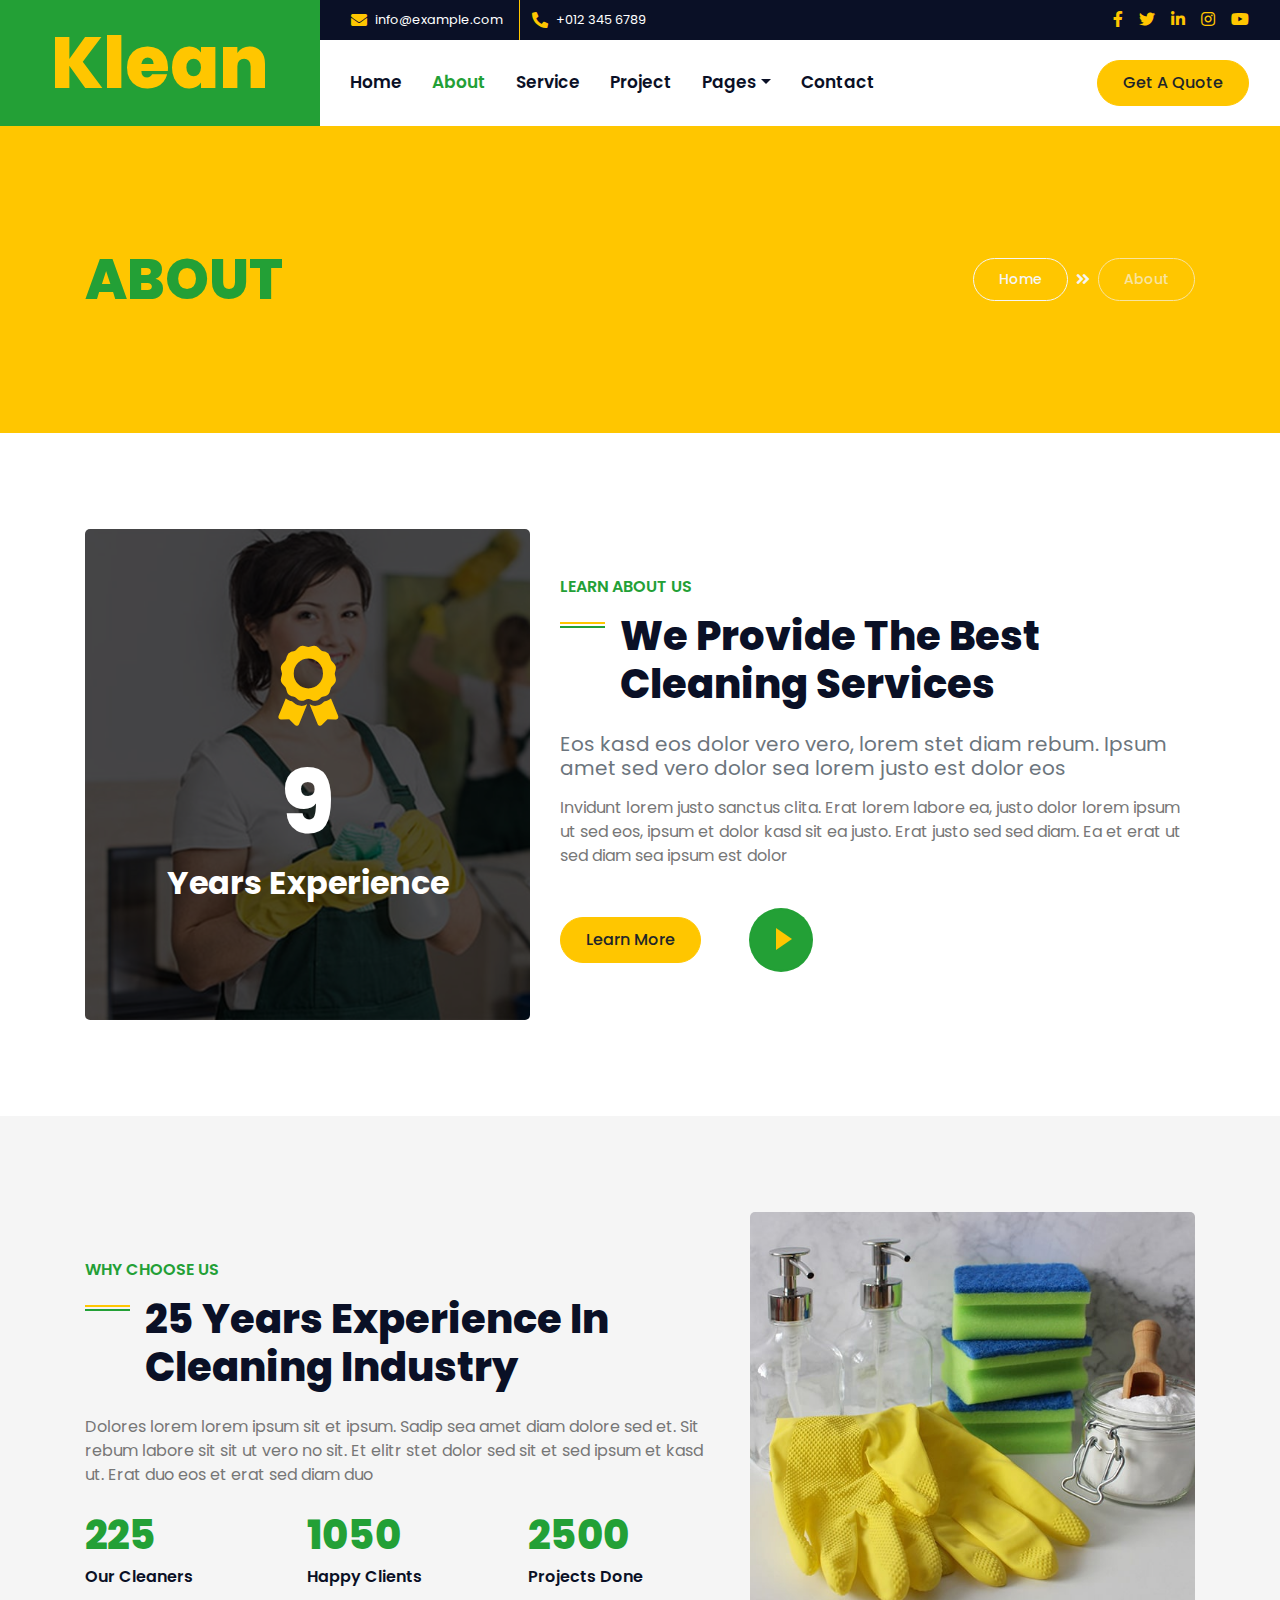
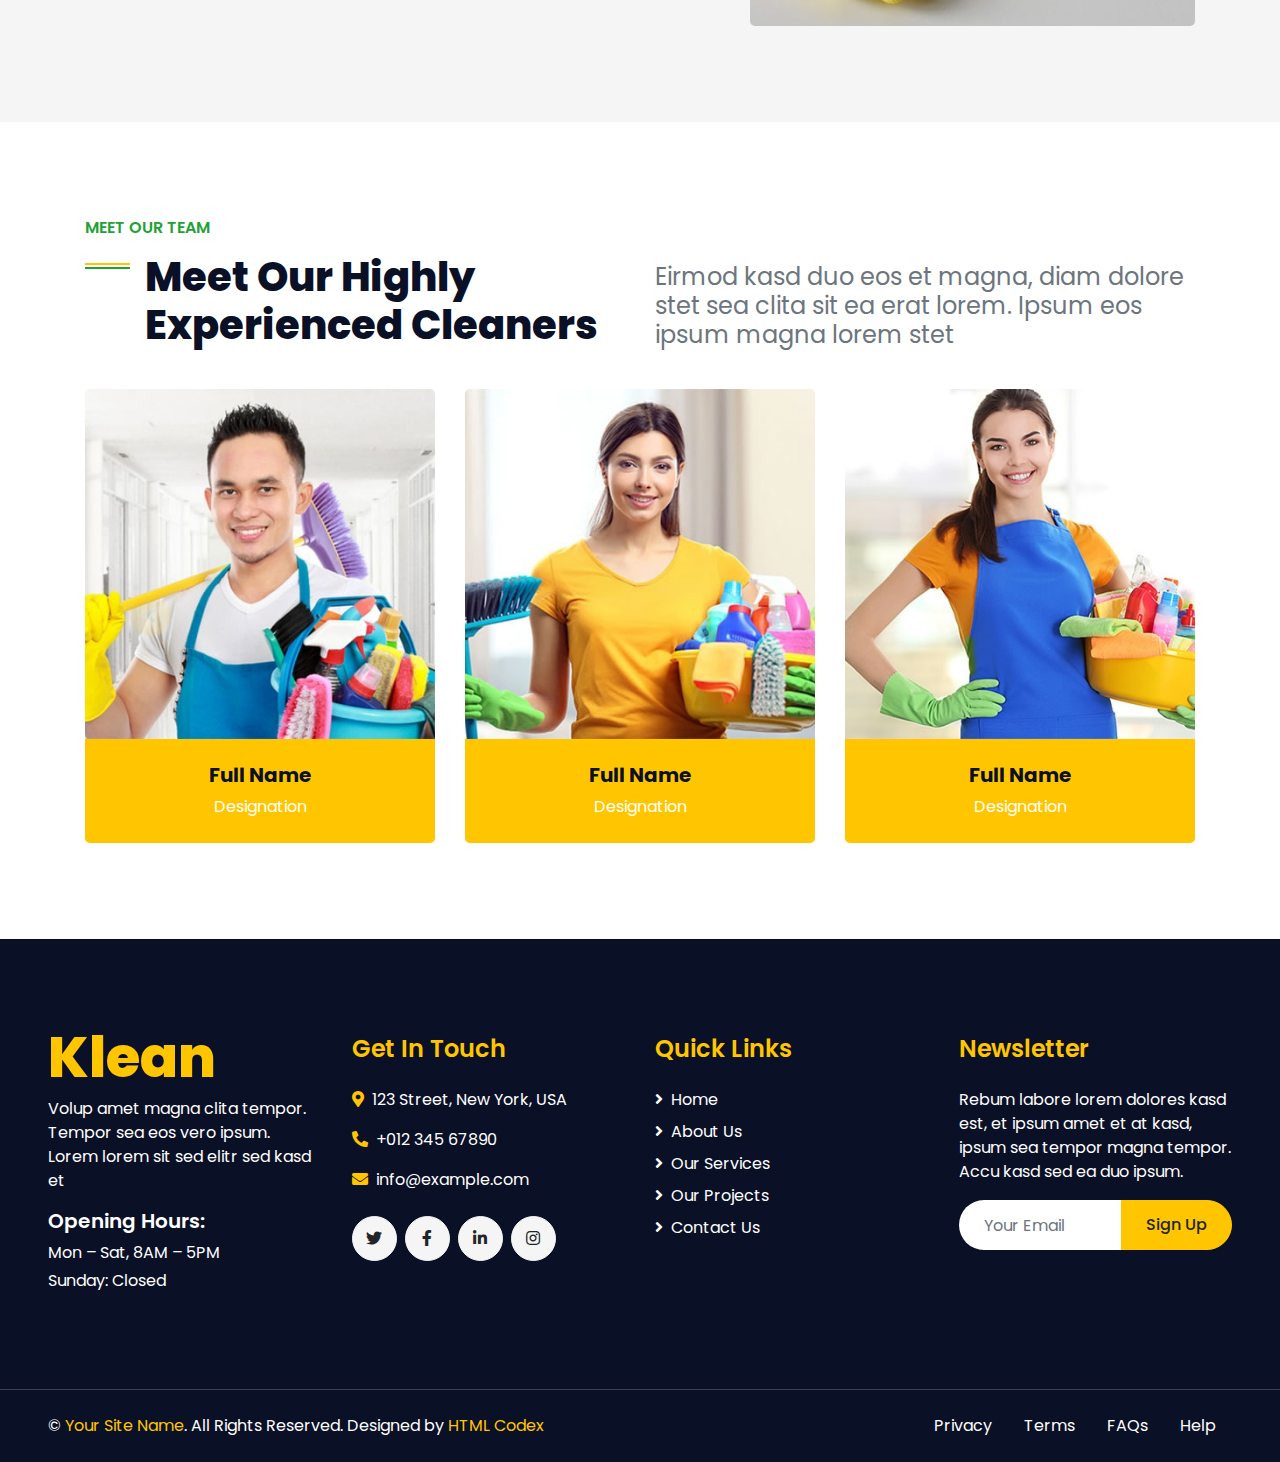
<file: about.html>
<!DOCTYPE html>
<html lang="en">

<head>
    <meta charset="utf-8">
    <title>Klean - Cleaning Services Website Template</title>
    <meta content="width=device-width, initial-scale=1.0" name="viewport">
    <meta content="Free HTML Templates" name="keywords">
    <meta content="Free HTML Templates" name="description">

    <!-- Favicon -->
    <link href="img/favicon.ico" rel="icon">

    <!-- Google Web Fonts -->
    <link rel="preconnect" href="https://fonts.gstatic.com">
    <link href="https://fonts.googleapis.com/css2?family=Poppins:wght@400;500;600;700;800&display=swap" rel="stylesheet">

    <!-- Font Awesome -->
    <link href="https://cdnjs.cloudflare.com/ajax/libs/font-awesome/5.10.0/css/all.min.css" rel="stylesheet">

    <!-- Libraries Stylesheet -->
    <link href="lib/owlcarousel/assets/owl.carousel.min.css" rel="stylesheet">
    <link href="lib/lightbox/css/lightbox.min.css" rel="stylesheet">

    <!-- Customized Bootstrap Stylesheet -->
    <link href="css/style.css" rel="stylesheet">
</head>

<body>
    <!-- Header Start -->
    <div class="container-fluid">
        <div class="row">
            <div class="col-lg-3 bg-secondary d-none d-lg-block">
                <a href="" class="navbar-brand w-100 h-100 m-0 p-0 d-flex align-items-center justify-content-center">
                    <h1 class="m-0 display-3 text-primary">Klean</h1>
                </a>
            </div>
            <div class="col-lg-9">
                <div class="row bg-dark d-none d-lg-flex">
                    <div class="col-lg-7 text-left text-white">
                        <div class="h-100 d-inline-flex align-items-center border-right border-primary py-2 px-3">
                            <i class="fa fa-envelope text-primary mr-2"></i>
                            <small>info@example.com</small>
                        </div>
                        <div class="h-100 d-inline-flex align-items-center py-2 px-2">
                            <i class="fa fa-phone-alt text-primary mr-2"></i>
                            <small>+012 345 6789</small>
                        </div>
                    </div>
                    <div class="col-lg-5 text-right">
                        <div class="d-inline-flex align-items-center pr-2">
                            <a class="text-primary p-2" href="">
                                <i class="fab fa-facebook-f"></i>
                            </a>
                            <a class="text-primary p-2" href="">
                                <i class="fab fa-twitter"></i>
                            </a>
                            <a class="text-primary p-2" href="">
                                <i class="fab fa-linkedin-in"></i>
                            </a>
                            <a class="text-primary p-2" href="">
                                <i class="fab fa-instagram"></i>
                            </a>
                            <a class="text-primary p-2" href="">
                                <i class="fab fa-youtube"></i>
                            </a>
                        </div>
                    </div>
                </div>
                <nav class="navbar navbar-expand-lg bg-white navbar-light p-0">
                    <a href="" class="navbar-brand d-block d-lg-none">
                        <h1 class="m-0 display-4 text-primary">Klean</h1>
                    </a>
                    <button type="button" class="navbar-toggler" data-toggle="collapse" data-target="#navbarCollapse">
                        <span class="navbar-toggler-icon"></span>
                    </button>
                    <div class="collapse navbar-collapse justify-content-between" id="navbarCollapse">
                        <div class="navbar-nav mr-auto py-0">
                            <a href="index.html" class="nav-item nav-link">Home</a>
                            <a href="about.html" class="nav-item nav-link active">About</a>
                            <a href="service.html" class="nav-item nav-link">Service</a>
                            <a href="project.html" class="nav-item nav-link">Project</a>
                            <div class="nav-item dropdown">
                                <a href="#" class="nav-link dropdown-toggle" data-toggle="dropdown">Pages</a>
                                <div class="dropdown-menu rounded-0 m-0">
                                    <a href="blog.html" class="dropdown-item">Latest Blog</a>
                                    <a href="single.html" class="dropdown-item">Blog Detail</a>
                                </div>
                            </div>
                            <a href="contact.html" class="nav-item nav-link">Contact</a>
                        </div>
                        <a href="" class="btn btn-primary mr-3 d-none d-lg-block">Get A Quote</a>
                    </div>
                </nav>
            </div>
        </div>
    </div>
    <!-- Header End -->


    <!-- Page Header Start -->
    <div class="container-fluid bg-primary py-5 mb-5">
        <div class="container py-5">
            <div class="row align-items-center py-4">
                <div class="col-md-6 text-center text-md-left">
                    <h1 class="display-4 mb-4 mb-md-0 text-secondary text-uppercase">About</h1>
                </div>
                <div class="col-md-6 text-center text-md-right">
                    <div class="d-inline-flex align-items-center">
                        <a class="btn btn-sm btn-outline-light" href="">Home</a>
                        <i class="fas fa-angle-double-right text-light mx-2"></i>
                        <a class="btn btn-sm btn-outline-light disabled" href="">About</a>
                    </div>
                </div>
            </div>
        </div>
    </div>
    <!-- Page Header End -->


    <!-- About Start -->
    <div class="container-fluid py-5 mb-5">
        <div class="container">
            <div class="row">
                <div class="col-lg-5">
                    <div class="d-flex flex-column align-items-center justify-content-center bg-about rounded h-100 py-5 px-3">
                        <i class="fa fa-5x fa-award text-primary mb-4"></i>
                        <h1 class="display-2 text-white mb-2" data-toggle="counter-up">25</h1>
                        <h2 class="text-white m-0">Years Experience</h2>
                    </div>
                </div>
                <div class="col-lg-7 pt-5 pb-lg-5">
                    <h6 class="text-secondary font-weight-semi-bold text-uppercase mb-3">Learn About Us</h6>
                    <h1 class="mb-4 section-title">We Provide The Best Cleaning Services</h1>
                    <h5 class="text-muted font-weight-normal mb-3">Eos kasd eos dolor vero vero, lorem stet diam rebum. Ipsum amet sed vero dolor sea lorem justo est dolor eos</h5>
                    <p>Invidunt lorem justo sanctus clita. Erat lorem labore ea, justo dolor lorem ipsum ut sed eos, ipsum et dolor kasd sit ea justo. Erat justo sed sed diam. Ea et erat ut sed diam sea ipsum est dolor</p>
                    <div class="d-flex align-items-center pt-4">
                        <a href="" class="btn btn-primary mr-5">Learn More</a>
                        <button type="button" class="btn-play" data-toggle="modal"
                            data-src="https://www.youtube.com/embed/DWRcNpR6Kdc" data-target="#videoModal">
                            <span></span>
                        </button>
                        <h5 class="font-weight-normal text-white m-0 ml-4 d-none d-sm-block">Play Video</h5>
                    </div>
                </div>
            </div>
        </div>
    </div>
    <!-- About End -->


    <!-- Video Modal Start -->
    <div class="modal fade" id="videoModal" tabindex="-1" role="dialog" aria-labelledby="exampleModalLabel" aria-hidden="true">
        <div class="modal-dialog" role="document">
            <div class="modal-content">
                <div class="modal-body">
                    <button type="button" class="close" data-dismiss="modal" aria-label="Close">
                        <span aria-hidden="true">&times;</span>
                    </button>        
                    <!-- 16:9 aspect ratio -->
                    <div class="embed-responsive embed-responsive-16by9">
                        <iframe class="embed-responsive-item" src="" id="video"  allowscriptaccess="always" allow="autoplay"></iframe>
                    </div>
                </div>
            </div>
        </div>
    </div>
    <!-- Video Modal End -->


    <!-- Features Start -->
    <div class="container-fluid bg-light py-5">
        <div class="container py-5">
            <div class="row">
                <div class="col-lg-7 pt-lg-5 pb-3">
                    <h6 class="text-secondary font-weight-semi-bold text-uppercase mb-3">Why Choose Us</h6>
                    <h1 class="mb-4 section-title">25 Years Experience In Cleaning Industry</h1>
                    <p class="mb-4">Dolores lorem lorem ipsum sit et ipsum. Sadip sea amet diam dolore sed et. Sit rebum labore sit sit ut vero no sit. Et elitr stet dolor sed sit et sed ipsum et kasd ut. Erat duo eos et erat sed diam duo</p>
                    <div class="row">
                        <div class="col-sm-4">
                            <h1 class="text-secondary mb-2" data-toggle="counter-up">225</h1>
                            <h6 class="font-weight-semi-bold mb-sm-4">Our Cleaners</h6>
                        </div>
                        <div class="col-sm-4">
                            <h1 class="text-secondary mb-2" data-toggle="counter-up">1050</h1>
                            <h6 class="font-weight-semi-bold mb-sm-4">Happy Clients</h6>
                        </div>
                        <div class="col-sm-4">
                            <h1 class="text-secondary mb-2" data-toggle="counter-up">2500</h1>
                            <h6 class="font-weight-semi-bold mb-sm-4">Projects Done</h6>
                        </div>
                    </div>
                </div>
                <div class="col-lg-5" style="min-height: 400px;">
                    <div class="position-relative h-100 rounded overflow-hidden">
                        <img class="position-absolute w-100 h-100" src="img/feature.jpg" style="object-fit: cover;">
                    </div>
                </div>
            </div>
        </div>
    </div>
    <!-- Features End -->


    <!-- Team Start -->
    <div class="container-fluid pt-5">
        <div class="container py-5">
            <div class="row align-items-end mb-4">
                <div class="col-lg-6">
                    <h6 class="text-secondary font-weight-semi-bold text-uppercase mb-3">Meet Our Team</h6>
                    <h1 class="section-title mb-3">Meet Our Highly Experienced Cleaners</h1>
                </div>
                <div class="col-lg-6">
                    <h4 class="font-weight-normal text-muted mb-3">Eirmod kasd duo eos et magna, diam dolore stet sea clita sit ea erat lorem. Ipsum eos ipsum magna lorem stet</h4>
                </div>
            </div>
            <div class="row">
                <div class="col-12">
                    <div class="owl-carousel team-carousel position-relative">
                        <div class="team d-flex flex-column text-center rounded overflow-hidden">
                            <div class="position-relative">
                                <div class="team-img">
                                    <img class="img-fluid w-100" src="img/team-1.jpg" alt="">
                                </div>
                                <div class="team-social d-flex flex-column align-items-center justify-content-center bg-primary">
                                    <a class="btn btn-secondary btn-social mb-2" href="#"><i class="fab fa-twitter"></i></a>
                                    <a class="btn btn-secondary btn-social mb-2" href="#"><i class="fab fa-facebook-f"></i></a>
                                    <a class="btn btn-secondary btn-social" href="#"><i class="fab fa-linkedin-in"></i></a>
                                </div>
                            </div>
                            <div class="d-flex flex-column bg-primary text-center py-4">
                                <h5 class="font-weight-bold">Full Name</h5>
                                <p class="text-white m-0">Designation</p>
                            </div>
                        </div>
                        <div class="team d-flex flex-column text-center rounded overflow-hidden">
                            <div class="position-relative">
                                <div class="team-img">
                                    <img class="img-fluid w-100" src="img/team-2.jpg" alt="">
                                </div>
                                <div class="team-social d-flex flex-column align-items-center justify-content-center bg-primary">
                                    <a class="btn btn-secondary btn-social mb-2" href="#"><i class="fab fa-twitter"></i></a>
                                    <a class="btn btn-secondary btn-social mb-2" href="#"><i class="fab fa-facebook-f"></i></a>
                                    <a class="btn btn-secondary btn-social" href="#"><i class="fab fa-linkedin-in"></i></a>
                                </div>
                            </div>
                            <div class="d-flex flex-column bg-primary text-center py-4">
                                <h5 class="font-weight-bold">Full Name</h5>
                                <p class="text-white m-0">Designation</p>
                            </div>
                        </div>
                        <div class="team d-flex flex-column text-center rounded overflow-hidden">
                            <div class="position-relative">
                                <div class="team-img">
                                    <img class="img-fluid w-100" src="img/team-3.jpg" alt="">
                                </div>
                                <div class="team-social d-flex flex-column align-items-center justify-content-center bg-primary">
                                    <a class="btn btn-secondary btn-social mb-2" href="#"><i class="fab fa-twitter"></i></a>
                                    <a class="btn btn-secondary btn-social mb-2" href="#"><i class="fab fa-facebook-f"></i></a>
                                    <a class="btn btn-secondary btn-social" href="#"><i class="fab fa-linkedin-in"></i></a>
                                </div>
                            </div>
                            <div class="d-flex flex-column bg-primary text-center py-4">
                                <h5 class="font-weight-bold">Full Name</h5>
                                <p class="text-white m-0">Designation</p>
                            </div>
                        </div>
                        <div class="team d-flex flex-column text-center rounded overflow-hidden">
                            <div class="position-relative">
                                <div class="team-img">
                                    <img class="img-fluid w-100" src="img/team-4.jpg" alt="">
                                </div>
                                <div class="team-social d-flex flex-column align-items-center justify-content-center bg-primary">
                                    <a class="btn btn-secondary btn-social mb-2" href="#"><i class="fab fa-twitter"></i></a>
                                    <a class="btn btn-secondary btn-social mb-2" href="#"><i class="fab fa-facebook-f"></i></a>
                                    <a class="btn btn-secondary btn-social" href="#"><i class="fab fa-linkedin-in"></i></a>
                                </div>
                            </div>
                            <div class="d-flex flex-column bg-primary text-center py-4">
                                <h5 class="font-weight-bold">Full Name</h5>
                                <p class="text-white m-0">Designation</p>
                            </div>
                        </div>
                    </div>
                </div>
            </div>
        </div>
    </div>
    <!-- Team End -->


    <!-- Footer Start -->
    <div class="container-fluid bg-dark text-white mt-5 py-5 px-sm-3 px-md-5">
        <div class="row pt-5">
            <div class="col-lg-3 col-md-6 mb-5">
                <a href="index.html" class="navbar-brand">
                    <h1 class="m-0 mt-n3 display-4 text-primary">Klean</h1>
                </a>
                <p>Volup amet magna clita tempor. Tempor sea eos vero ipsum. Lorem lorem sit sed elitr sed kasd et</p>
                <h5 class="font-weight-semi-bold text-white mb-2">Opening Hours:</h5>
                <p class="mb-1">Mon – Sat, 8AM – 5PM</p>
                <p class="mb-0">Sunday: Closed</p>
            </div>
            <div class="col-lg-3 col-md-6 mb-5">
                <h4 class="font-weight-semi-bold text-primary mb-4">Get In Touch</h4>
                <p><i class="fa fa-map-marker-alt text-primary mr-2"></i>123 Street, New York, USA</p>
                <p><i class="fa fa-phone-alt text-primary mr-2"></i>+012 345 67890</p>
                <p><i class="fa fa-envelope text-primary mr-2"></i>info@example.com</p>
                <div class="d-flex justify-content-start mt-4">
                    <a class="btn btn-light btn-social mr-2" href="#"><i class="fab fa-twitter"></i></a>
                    <a class="btn btn-light btn-social mr-2" href="#"><i class="fab fa-facebook-f"></i></a>
                    <a class="btn btn-light btn-social mr-2" href="#"><i class="fab fa-linkedin-in"></i></a>
                    <a class="btn btn-light btn-social" href="#"><i class="fab fa-instagram"></i></a>
                </div>
            </div>
            <div class="col-lg-3 col-md-6 mb-5">
                <h4 class="font-weight-semi-bold text-primary mb-4">Quick Links</h4>
                <div class="d-flex flex-column justify-content-start">
                    <a class="text-white mb-2" href="#"><i class="fa fa-angle-right mr-2"></i>Home</a>
                    <a class="text-white mb-2" href="#"><i class="fa fa-angle-right mr-2"></i>About Us</a>
                    <a class="text-white mb-2" href="#"><i class="fa fa-angle-right mr-2"></i>Our Services</a>
                    <a class="text-white mb-2" href="#"><i class="fa fa-angle-right mr-2"></i>Our Projects</a>
                    <a class="text-white" href="#"><i class="fa fa-angle-right mr-2"></i>Contact Us</a>
                </div>
            </div>
            <div class="col-lg-3 col-md-6 mb-5">
                <h4 class="font-weight-semi-bold text-primary mb-4">Newsletter</h4>
                <p>Rebum labore lorem dolores kasd est, et ipsum amet et at kasd, ipsum sea tempor magna tempor. Accu kasd sed ea duo ipsum.</p>
                <div class="w-100">
                    <div class="input-group">
                        <input type="text" class="form-control border-0" style="padding: 25px;" placeholder="Your Email">
                        <div class="input-group-append">
                            <button class="btn btn-primary px-4">Sign Up</button>
                        </div>
                    </div>
                </div>
            </div>
        </div>
    </div>
    <div class="container-fluid bg-dark text-white border-top py-4 px-sm-3 px-md-5" style="border-color: #3E3E4E !important;">
        <div class="row">
            <div class="col-lg-6 text-center text-md-left mb-3 mb-md-0">
                <p class="m-0 text-white">&copy; <a href="#">Your Site Name</a>. All Rights Reserved. Designed by <a href="https://htmlcodex.com">HTML Codex</a>
                </p>
            </div>
            <div class="col-lg-6 text-center text-md-right">
                <ul class="nav d-inline-flex">
                    <li class="nav-item">
                        <a class="nav-link text-white py-0" href="#">Privacy</a>
                    </li>
                    <li class="nav-item">
                        <a class="nav-link text-white py-0" href="#">Terms</a>
                    </li>
                    <li class="nav-item">
                        <a class="nav-link text-white py-0" href="#">FAQs</a>
                    </li>
                    <li class="nav-item">
                        <a class="nav-link text-white py-0" href="#">Help</a>
                    </li>
                </ul>
            </div>
        </div>
    </div>
    <!-- Footer End -->


    <!-- Back to Top -->
    <a href="#" class="btn btn-primary px-3 back-to-top"><i class="fa fa-angle-double-up"></i></a>


    <!-- JavaScript Libraries -->
    <script src="https://code.jquery.com/jquery-3.4.1.min.js"></script>
    <script src="https://stackpath.bootstrapcdn.com/bootstrap/4.4.1/js/bootstrap.bundle.min.js"></script>
    <script src="lib/easing/easing.min.js"></script>
    <script src="lib/waypoints/waypoints.min.js"></script>
    <script src="lib/counterup/counterup.min.js"></script>
    <script src="lib/owlcarousel/owl.carousel.min.js"></script>
    <script src="lib/isotope/isotope.pkgd.min.js"></script>
    <script src="lib/lightbox/js/lightbox.min.js"></script>

    <!-- Contact Javascript File -->
    <script src="mail/jqBootstrapValidation.min.js"></script>
    <script src="mail/contact.js"></script>

    <!-- Template Javascript -->
    <script src="js/main.js"></script>
</body>

</html>
</file>
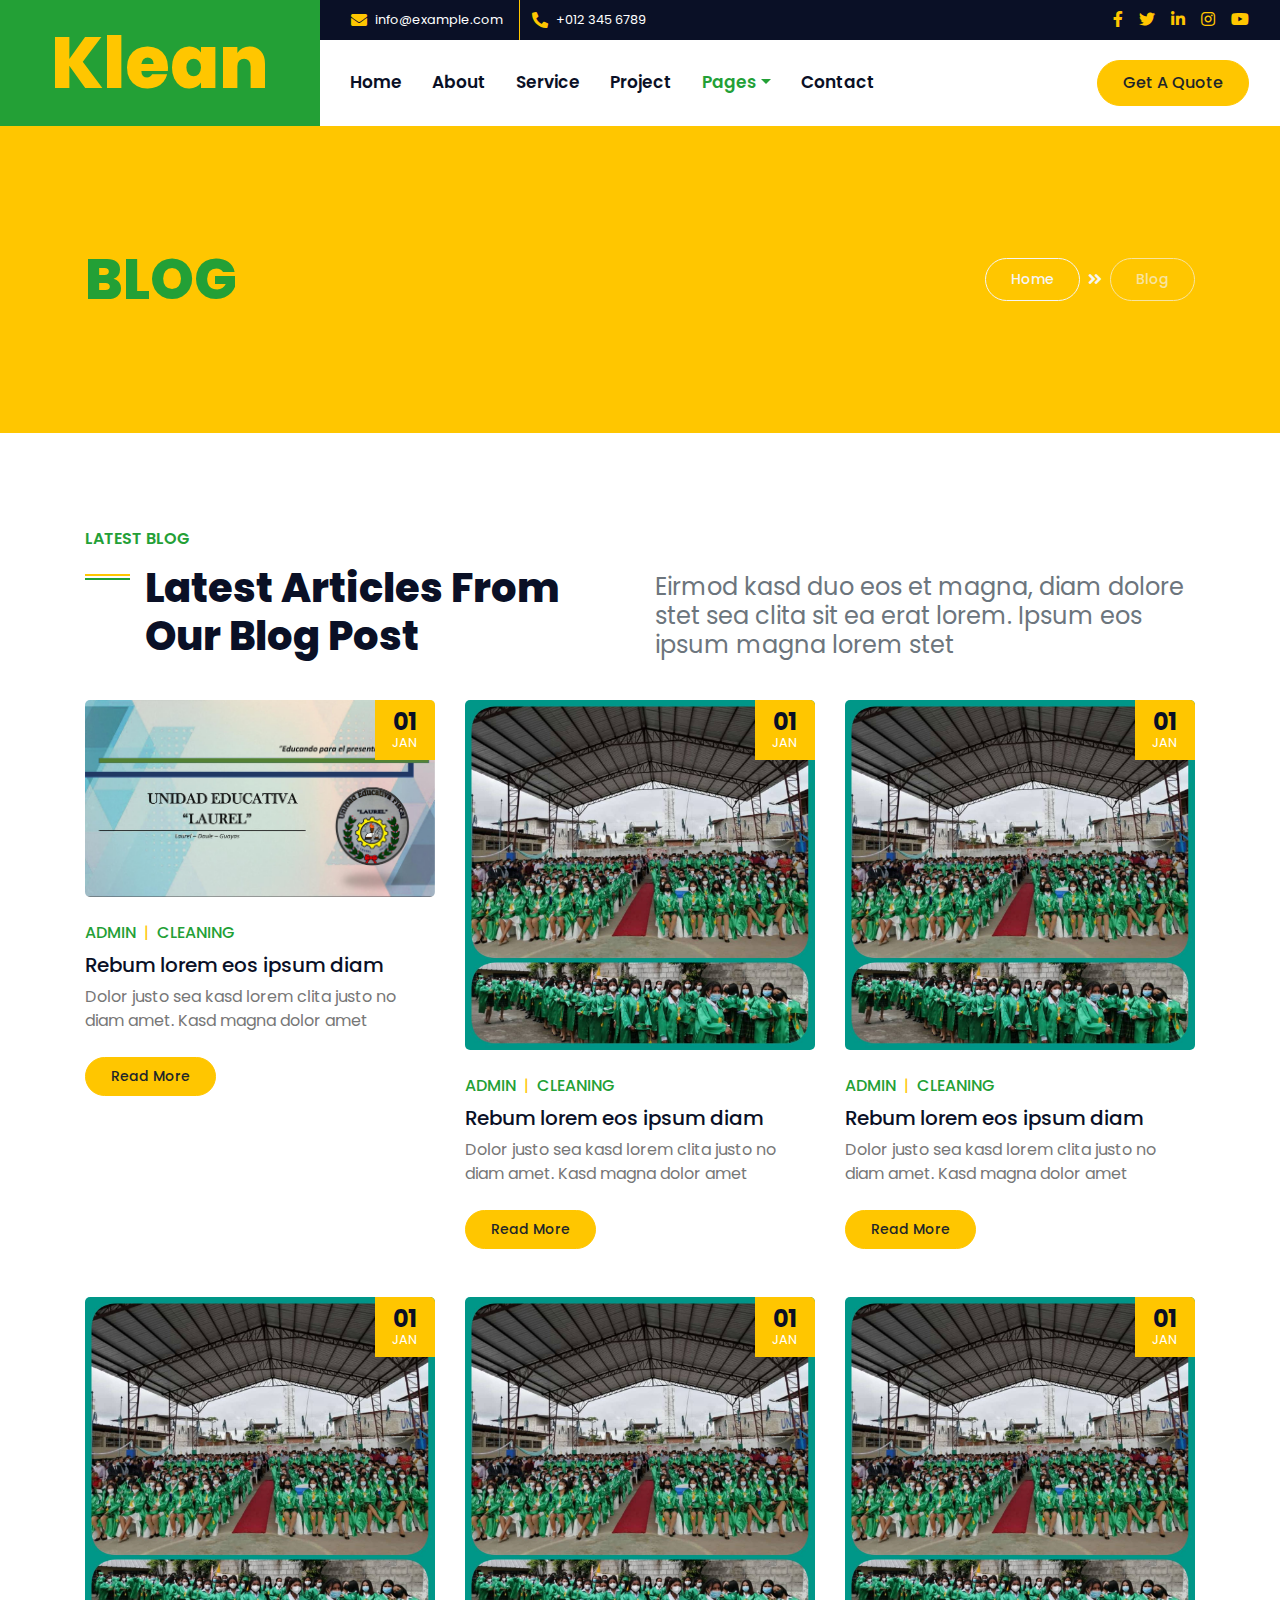
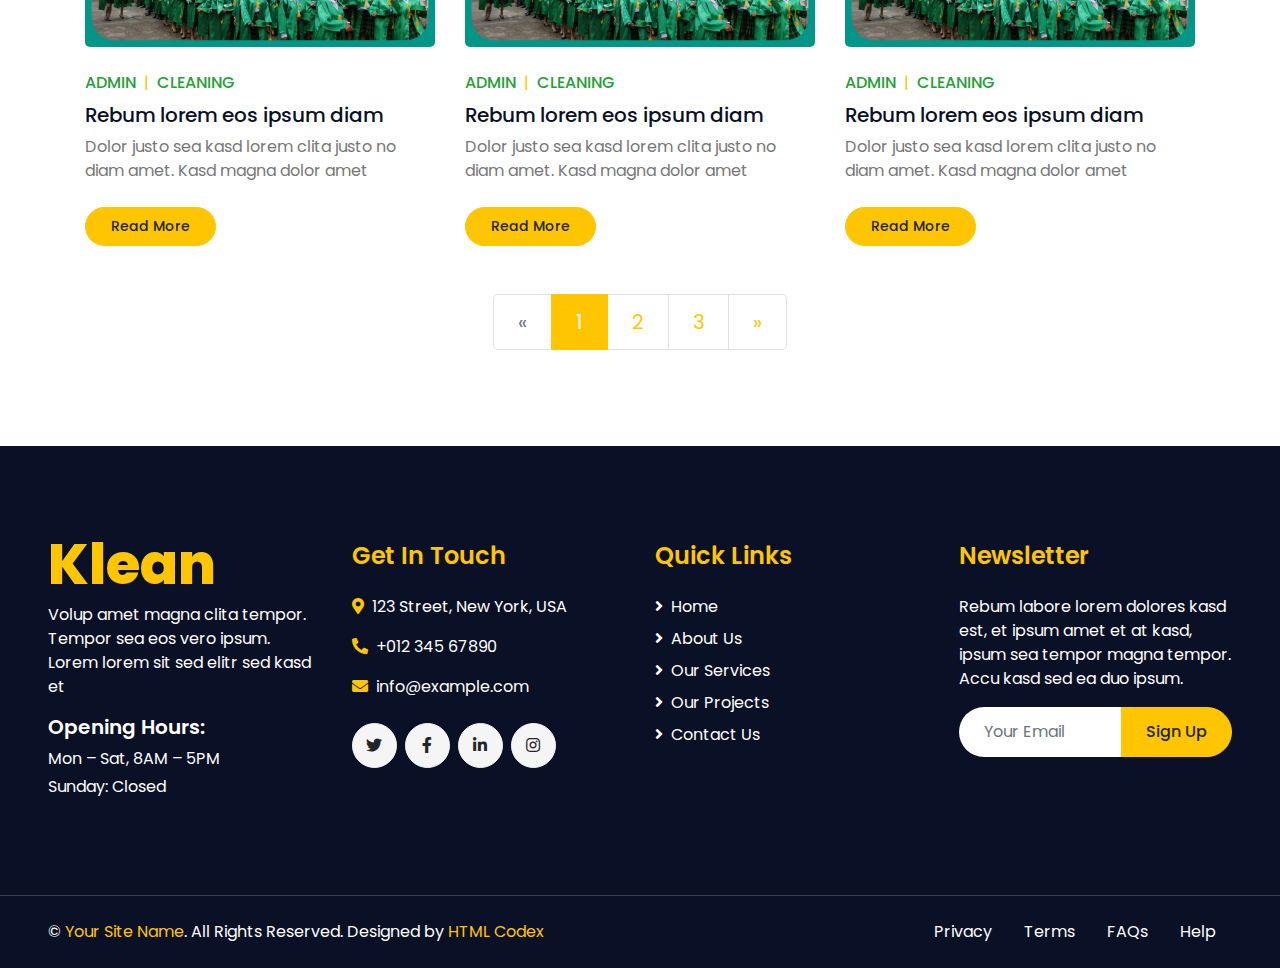
<file: blog.html>
<!DOCTYPE html>
<html lang="en">

<head>
    <meta charset="utf-8">
    <title>Klean - Cleaning Services Website Template</title>
    <meta content="width=device-width, initial-scale=1.0" name="viewport">
    <meta content="Free HTML Templates" name="keywords">
    <meta content="Free HTML Templates" name="description">

    <!-- Favicon -->
    <link href="img/favicon.ico" rel="icon">

    <!-- Google Web Fonts -->
    <link rel="preconnect" href="https://fonts.gstatic.com">
    <link href="https://fonts.googleapis.com/css2?family=Poppins:wght@400;500;600;700;800&display=swap" rel="stylesheet">

    <!-- Font Awesome -->
    <link href="https://cdnjs.cloudflare.com/ajax/libs/font-awesome/5.10.0/css/all.min.css" rel="stylesheet">

    <!-- Libraries Stylesheet -->
    <link href="lib/owlcarousel/assets/owl.carousel.min.css" rel="stylesheet">
    <link href="lib/lightbox/css/lightbox.min.css" rel="stylesheet">

    <!-- Customized Bootstrap Stylesheet -->
    <link href="css/style.css" rel="stylesheet">
</head>

<body>
    <!-- Header Start -->
    <div class="container-fluid">
        <div class="row">
            <div class="col-lg-3 bg-secondary d-none d-lg-block">
                <a href="" class="navbar-brand w-100 h-100 m-0 p-0 d-flex align-items-center justify-content-center">
                    <h1 class="m-0 display-3 text-primary">Klean</h1>
                </a>
            </div>
            <div class="col-lg-9">
                <div class="row bg-dark d-none d-lg-flex">
                    <div class="col-lg-7 text-left text-white">
                        <div class="h-100 d-inline-flex align-items-center border-right border-primary py-2 px-3">
                            <i class="fa fa-envelope text-primary mr-2"></i>
                            <small>info@example.com</small>
                        </div>
                        <div class="h-100 d-inline-flex align-items-center py-2 px-2">
                            <i class="fa fa-phone-alt text-primary mr-2"></i>
                            <small>+012 345 6789</small>
                        </div>
                    </div>
                    <div class="col-lg-5 text-right">
                        <div class="d-inline-flex align-items-center pr-2">
                            <a class="text-primary p-2" href="">
                                <i class="fab fa-facebook-f"></i>
                            </a>
                            <a class="text-primary p-2" href="">
                                <i class="fab fa-twitter"></i>
                            </a>
                            <a class="text-primary p-2" href="">
                                <i class="fab fa-linkedin-in"></i>
                            </a>
                            <a class="text-primary p-2" href="">
                                <i class="fab fa-instagram"></i>
                            </a>
                            <a class="text-primary p-2" href="">
                                <i class="fab fa-youtube"></i>
                            </a>
                        </div>
                    </div>
                </div>
                <nav class="navbar navbar-expand-lg bg-white navbar-light p-0">
                    <a href="" class="navbar-brand d-block d-lg-none">
                        <h1 class="m-0 display-4 text-primary">Klean</h1>
                    </a>
                    <button type="button" class="navbar-toggler" data-toggle="collapse" data-target="#navbarCollapse">
                        <span class="navbar-toggler-icon"></span>
                    </button>
                    <div class="collapse navbar-collapse justify-content-between" id="navbarCollapse">
                        <div class="navbar-nav mr-auto py-0">
                            <a href="index.html" class="nav-item nav-link">Home</a>
                            <a href="about.html" class="nav-item nav-link">About</a>
                            <a href="service.html" class="nav-item nav-link">Service</a>
                            <a href="project.html" class="nav-item nav-link">Project</a>
                            <div class="nav-item dropdown">
                                <a href="#" class="nav-link dropdown-toggle active" data-toggle="dropdown">Pages</a>
                                <div class="dropdown-menu rounded-0 m-0">
                                    <a href="blog.html" class="dropdown-item active">Latest Blog</a>
                                    <a href="single.html" class="dropdown-item">Blog Detail</a>
                                </div>
                            </div>
                            <a href="contact.html" class="nav-item nav-link">Contact</a>
                        </div>
                        <a href="" class="btn btn-primary mr-3 d-none d-lg-block">Get A Quote</a>
                    </div>
                </nav>
            </div>
        </div>
    </div>
    <!-- Header End -->


    <!-- Page Header Start -->
    <div class="container-fluid bg-primary py-5 mb-5">
        <div class="container py-5">
            <div class="row align-items-center py-4">
                <div class="col-md-6 text-center text-md-left">
                    <h1 class="display-4 mb-4 mb-md-0 text-secondary text-uppercase">Blog</h1>
                </div>
                <div class="col-md-6 text-center text-md-right">
                    <div class="d-inline-flex align-items-center">
                        <a class="btn btn-sm btn-outline-light" href="">Home</a>
                        <i class="fas fa-angle-double-right text-light mx-2"></i>
                        <a class="btn btn-sm btn-outline-light disabled" href="">Blog</a>
                    </div>
                </div>
            </div>
        </div>
    </div>
    <!-- Page Header End -->


    <!-- Blog Start -->
    <div class="container-fluid py-5">
        <div class="container">
            <div class="row align-items-end mb-4">
                <div class="col-lg-6">
                    <h6 class="text-secondary font-weight-semi-bold text-uppercase mb-3">Latest Blog</h6>
                    <h1 class="section-title mb-3">Latest Articles From Our Blog Post</h1>
                </div>
                <div class="col-lg-6">
                    <h4 class="font-weight-normal text-muted mb-3">Eirmod kasd duo eos et magna, diam dolore stet sea clita sit ea erat lorem. Ipsum eos ipsum magna lorem stet</h4>
                </div>
            </div>
            <div class="row">
                <div class="col-lg-4 col-md-6 mb-5">
                    <div class="position-relative mb-4">
                        <img class="img-fluid rounded w-100" src="img/1.jpg" alt="">
                        <div class="blog-date">
                            <h4 class="font-weight-bold mb-n1">01</h4>
                            <small class="text-white text-uppercase">Jan</small>
                        </div>
                    </div>
                    <div class="d-flex mb-2">
                        <a class="text-secondary text-uppercase font-weight-medium" href="">Admin</a>
                        <span class="text-primary px-2">|</span>
                        <a class="text-secondary text-uppercase font-weight-medium" href="">Cleaning</a>
                    </div>
                    <h5 class="font-weight-medium mb-2">Rebum lorem eos ipsum diam</h5>
                    <p class="mb-4">Dolor justo sea kasd lorem clita justo no diam amet. Kasd magna dolor amet</p>
                    <a class="btn btn-sm btn-primary py-2" href="">Read More</a>
                </div>
                <div class="col-lg-4 col-md-6 mb-5">
                    <div class="position-relative mb-4">
                        <img class="img-fluid rounded w-100" src="img/7.jpg" alt="">
                        <div class="blog-date">
                            <h4 class="font-weight-bold mb-n1">01</h4>
                            <small class="text-white text-uppercase">Jan</small>
                        </div>
                    </div>
                    <div class="d-flex mb-2">
                        <a class="text-secondary text-uppercase font-weight-medium" href="">Admin</a>
                        <span class="text-primary px-2">|</span>
                        <a class="text-secondary text-uppercase font-weight-medium" href="">Cleaning</a>
                    </div>
                    <h5 class="font-weight-medium mb-2">Rebum lorem eos ipsum diam</h5>
                    <p class="mb-4">Dolor justo sea kasd lorem clita justo no diam amet. Kasd magna dolor amet</p>
                    <a class="btn btn-sm btn-primary py-2" href="">Read More</a>
                </div>
                <div class="col-lg-4 col-md-6 mb-5">
                    <div class="position-relative mb-4">
                        <img class="img-fluid rounded w-100" src="img/7.jpg" alt="">
                        <div class="blog-date">
                            <h4 class="font-weight-bold mb-n1">01</h4>
                            <small class="text-white text-uppercase">Jan</small>
                        </div>
                    </div>
                    <div class="d-flex mb-2">
                        <a class="text-secondary text-uppercase font-weight-medium" href="">Admin</a>
                        <span class="text-primary px-2">|</span>
                        <a class="text-secondary text-uppercase font-weight-medium" href="">Cleaning</a>
                    </div>
                    <h5 class="font-weight-medium mb-2">Rebum lorem eos ipsum diam</h5>
                    <p class="mb-4">Dolor justo sea kasd lorem clita justo no diam amet. Kasd magna dolor amet</p>
                    <a class="btn btn-sm btn-primary py-2" href="">Read More</a>
                </div>
                <div class="col-lg-4 col-md-6 mb-5">
                    <div class="position-relative mb-4">
                        <img class="img-fluid rounded w-100" src="img/7.jpg" alt="">
                        <div class="blog-date">
                            <h4 class="font-weight-bold mb-n1">01</h4>
                            <small class="text-white text-uppercase">Jan</small>
                        </div>
                    </div>
                    <div class="d-flex mb-2">
                        <a class="text-secondary text-uppercase font-weight-medium" href="">Admin</a>
                        <span class="text-primary px-2">|</span>
                        <a class="text-secondary text-uppercase font-weight-medium" href="">Cleaning</a>
                    </div>
                    <h5 class="font-weight-medium mb-2">Rebum lorem eos ipsum diam</h5>
                    <p class="mb-4">Dolor justo sea kasd lorem clita justo no diam amet. Kasd magna dolor amet</p>
                    <a class="btn btn-sm btn-primary py-2" href="">Read More</a>
                </div>
                <div class="col-lg-4 col-md-6 mb-5">
                    <div class="position-relative mb-4">
                        <img class="img-fluid rounded w-100" src="img/7.jpg" alt="">
                        <div class="blog-date">
                            <h4 class="font-weight-bold mb-n1">01</h4>
                            <small class="text-white text-uppercase">Jan</small>
                        </div>
                    </div>
                    <div class="d-flex mb-2">
                        <a class="text-secondary text-uppercase font-weight-medium" href="">Admin</a>
                        <span class="text-primary px-2">|</span>
                        <a class="text-secondary text-uppercase font-weight-medium" href="">Cleaning</a>
                    </div>
                    <h5 class="font-weight-medium mb-2">Rebum lorem eos ipsum diam</h5>
                    <p class="mb-4">Dolor justo sea kasd lorem clita justo no diam amet. Kasd magna dolor amet</p>
                    <a class="btn btn-sm btn-primary py-2" href="">Read More</a>
                </div>
                <div class="col-lg-4 col-md-6 mb-5">
                    <div class="position-relative mb-4">
                        <img class="img-fluid rounded w-100" src="img/7.jpg" alt="">
                        <div class="blog-date">
                            <h4 class="font-weight-bold mb-n1">01</h4>
                            <small class="text-white text-uppercase">Jan</small>
                        </div>
                    </div>
                    <div class="d-flex mb-2">
                        <a class="text-secondary text-uppercase font-weight-medium" href="">Admin</a>
                        <span class="text-primary px-2">|</span>
                        <a class="text-secondary text-uppercase font-weight-medium" href="">Cleaning</a>
                    </div>
                    <h5 class="font-weight-medium mb-2">Rebum lorem eos ipsum diam</h5>
                    <p class="mb-4">Dolor justo sea kasd lorem clita justo no diam amet. Kasd magna dolor amet</p>
                    <a class="btn btn-sm btn-primary py-2" href="">Read More</a>
                </div>
                <div class="col-12">
                    <nav aria-label="Page navigation">
                      <ul class="pagination pagination-lg justify-content-center mb-0">
                        <li class="page-item disabled">
                          <a class="page-link" href="#" aria-label="Previous">
                            <span aria-hidden="true">&laquo;</span>
                            <span class="sr-only">Previous</span>
                          </a>
                        </li>
                        <li class="page-item active"><a class="page-link" href="#">1</a></li>
                        <li class="page-item"><a class="page-link" href="#">2</a></li>
                        <li class="page-item"><a class="page-link" href="#">3</a></li>
                        <li class="page-item">
                          <a class="page-link" href="#" aria-label="Next">
                            <span aria-hidden="true">&raquo;</span>
                            <span class="sr-only">Next</span>
                          </a>
                        </li>
                      </ul>
                    </nav>
                </div>
            </div>
        </div>
    </div>
    <!-- Blog End -->


    <!-- Footer Start -->
    <div class="container-fluid bg-dark text-white mt-5 py-5 px-sm-3 px-md-5">
        <div class="row pt-5">
            <div class="col-lg-3 col-md-6 mb-5">
                <a href="index.html" class="navbar-brand">
                    <h1 class="m-0 mt-n3 display-4 text-primary">Klean</h1>
                </a>
                <p>Volup amet magna clita tempor. Tempor sea eos vero ipsum. Lorem lorem sit sed elitr sed kasd et</p>
                <h5 class="font-weight-semi-bold text-white mb-2">Opening Hours:</h5>
                <p class="mb-1">Mon – Sat, 8AM – 5PM</p>
                <p class="mb-0">Sunday: Closed</p>
            </div>
            <div class="col-lg-3 col-md-6 mb-5">
                <h4 class="font-weight-semi-bold text-primary mb-4">Get In Touch</h4>
                <p><i class="fa fa-map-marker-alt text-primary mr-2"></i>123 Street, New York, USA</p>
                <p><i class="fa fa-phone-alt text-primary mr-2"></i>+012 345 67890</p>
                <p><i class="fa fa-envelope text-primary mr-2"></i>info@example.com</p>
                <div class="d-flex justify-content-start mt-4">
                    <a class="btn btn-light btn-social mr-2" href="#"><i class="fab fa-twitter"></i></a>
                    <a class="btn btn-light btn-social mr-2" href="#"><i class="fab fa-facebook-f"></i></a>
                    <a class="btn btn-light btn-social mr-2" href="#"><i class="fab fa-linkedin-in"></i></a>
                    <a class="btn btn-light btn-social" href="#"><i class="fab fa-instagram"></i></a>
                </div>
            </div>
            <div class="col-lg-3 col-md-6 mb-5">
                <h4 class="font-weight-semi-bold text-primary mb-4">Quick Links</h4>
                <div class="d-flex flex-column justify-content-start">
                    <a class="text-white mb-2" href="#"><i class="fa fa-angle-right mr-2"></i>Home</a>
                    <a class="text-white mb-2" href="#"><i class="fa fa-angle-right mr-2"></i>About Us</a>
                    <a class="text-white mb-2" href="#"><i class="fa fa-angle-right mr-2"></i>Our Services</a>
                    <a class="text-white mb-2" href="#"><i class="fa fa-angle-right mr-2"></i>Our Projects</a>
                    <a class="text-white" href="#"><i class="fa fa-angle-right mr-2"></i>Contact Us</a>
                </div>
            </div>
            <div class="col-lg-3 col-md-6 mb-5">
                <h4 class="font-weight-semi-bold text-primary mb-4">Newsletter</h4>
                <p>Rebum labore lorem dolores kasd est, et ipsum amet et at kasd, ipsum sea tempor magna tempor. Accu kasd sed ea duo ipsum.</p>
                <div class="w-100">
                    <div class="input-group">
                        <input type="text" class="form-control border-0" style="padding: 25px;" placeholder="Your Email">
                        <div class="input-group-append">
                            <button class="btn btn-primary px-4">Sign Up</button>
                        </div>
                    </div>
                </div>
            </div>
        </div>
    </div>
    <div class="container-fluid bg-dark text-white border-top py-4 px-sm-3 px-md-5" style="border-color: #3E3E4E !important;">
        <div class="row">
            <div class="col-lg-6 text-center text-md-left mb-3 mb-md-0">
                <p class="m-0 text-white">&copy; <a href="#">Your Site Name</a>. All Rights Reserved. Designed by <a href="https://htmlcodex.com">HTML Codex</a>
                </p>
            </div>
            <div class="col-lg-6 text-center text-md-right">
                <ul class="nav d-inline-flex">
                    <li class="nav-item">
                        <a class="nav-link text-white py-0" href="#">Privacy</a>
                    </li>
                    <li class="nav-item">
                        <a class="nav-link text-white py-0" href="#">Terms</a>
                    </li>
                    <li class="nav-item">
                        <a class="nav-link text-white py-0" href="#">FAQs</a>
                    </li>
                    <li class="nav-item">
                        <a class="nav-link text-white py-0" href="#">Help</a>
                    </li>
                </ul>
            </div>
        </div>
    </div>
    <!-- Footer End -->


    <!-- Back to Top -->
    <a href="#" class="btn btn-primary px-3 back-to-top"><i class="fa fa-angle-double-up"></i></a>


    <!-- JavaScript Libraries -->
    <script src="https://code.jquery.com/jquery-3.4.1.min.js"></script>
    <script src="https://stackpath.bootstrapcdn.com/bootstrap/4.4.1/js/bootstrap.bundle.min.js"></script>
    <script src="lib/easing/easing.min.js"></script>
    <script src="lib/waypoints/waypoints.min.js"></script>
    <script src="lib/counterup/counterup.min.js"></script>
    <script src="lib/owlcarousel/owl.carousel.min.js"></script>
    <script src="lib/isotope/isotope.pkgd.min.js"></script>
    <script src="lib/lightbox/js/lightbox.min.js"></script>

    <!-- Contact Javascript File -->
    <script src="mail/jqBootstrapValidation.min.js"></script>
    <script src="mail/contact.js"></script>

    <!-- Template Javascript -->
    <script src="js/main.js"></script>
</body>

</html>
</file>
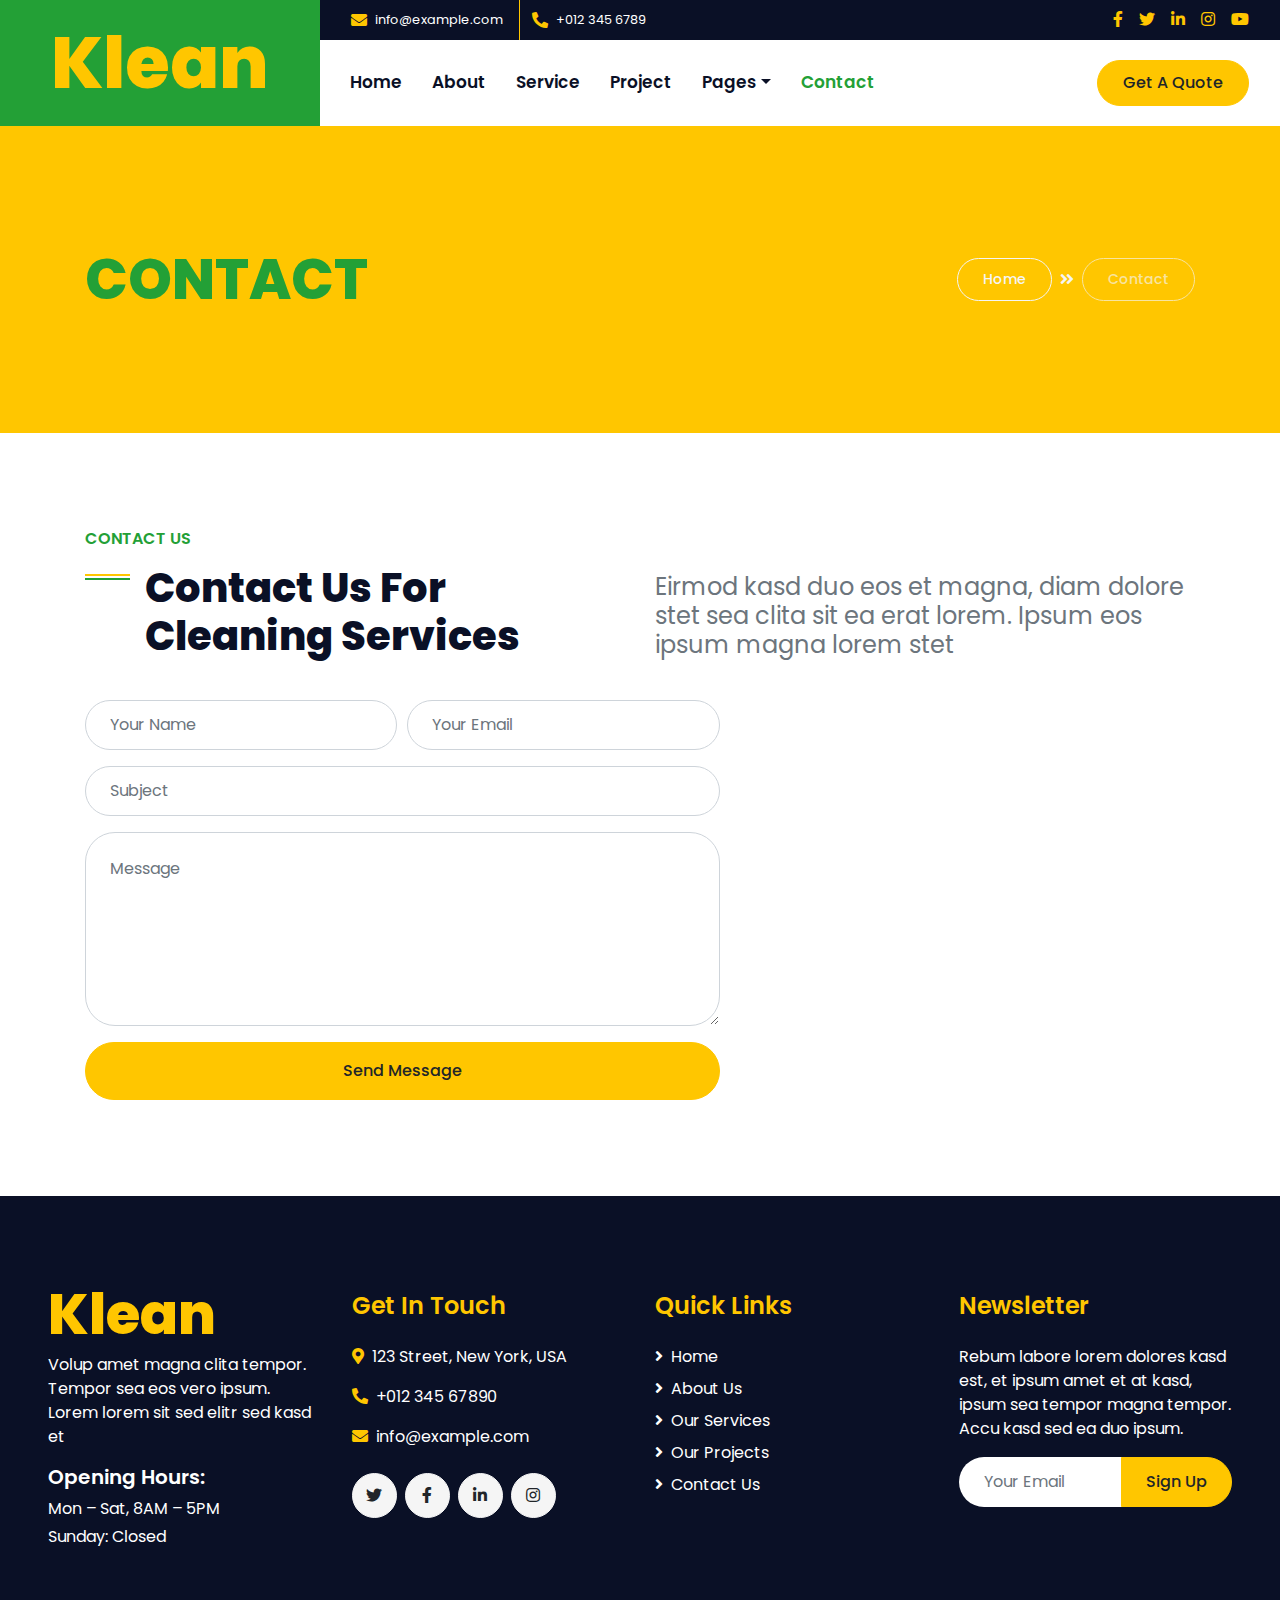
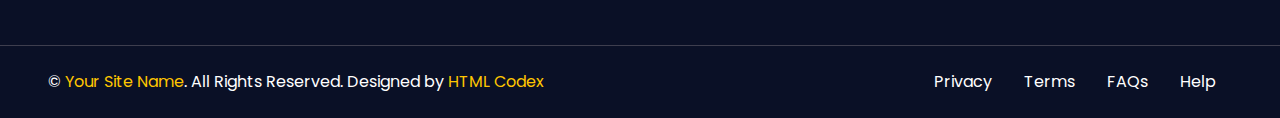
<file: contact.html>
<!DOCTYPE html>
<html lang="en">

<head>
    <meta charset="utf-8">
    <title>Klean - Cleaning Services Website Template</title>
    <meta content="width=device-width, initial-scale=1.0" name="viewport">
    <meta content="Free HTML Templates" name="keywords">
    <meta content="Free HTML Templates" name="description">

    <!-- Favicon -->
    <link href="img/favicon.ico" rel="icon">

    <!-- Google Web Fonts -->
    <link rel="preconnect" href="https://fonts.gstatic.com">
    <link href="https://fonts.googleapis.com/css2?family=Poppins:wght@400;500;600;700;800&display=swap" rel="stylesheet">

    <!-- Font Awesome -->
    <link href="https://cdnjs.cloudflare.com/ajax/libs/font-awesome/5.10.0/css/all.min.css" rel="stylesheet">

    <!-- Libraries Stylesheet -->
    <link href="lib/owlcarousel/assets/owl.carousel.min.css" rel="stylesheet">
    <link href="lib/lightbox/css/lightbox.min.css" rel="stylesheet">

    <!-- Customized Bootstrap Stylesheet -->
    <link href="css/style.css" rel="stylesheet">
</head>

<body>
    <!-- Header Start -->
    <div class="container-fluid">
        <div class="row">
            <div class="col-lg-3 bg-secondary d-none d-lg-block">
                <a href="" class="navbar-brand w-100 h-100 m-0 p-0 d-flex align-items-center justify-content-center">
                    <h1 class="m-0 display-3 text-primary">Klean</h1>
                </a>
            </div>
            <div class="col-lg-9">
                <div class="row bg-dark d-none d-lg-flex">
                    <div class="col-lg-7 text-left text-white">
                        <div class="h-100 d-inline-flex align-items-center border-right border-primary py-2 px-3">
                            <i class="fa fa-envelope text-primary mr-2"></i>
                            <small>info@example.com</small>
                        </div>
                        <div class="h-100 d-inline-flex align-items-center py-2 px-2">
                            <i class="fa fa-phone-alt text-primary mr-2"></i>
                            <small>+012 345 6789</small>
                        </div>
                    </div>
                    <div class="col-lg-5 text-right">
                        <div class="d-inline-flex align-items-center pr-2">
                            <a class="text-primary p-2" href="">
                                <i class="fab fa-facebook-f"></i>
                            </a>
                            <a class="text-primary p-2" href="">
                                <i class="fab fa-twitter"></i>
                            </a>
                            <a class="text-primary p-2" href="">
                                <i class="fab fa-linkedin-in"></i>
                            </a>
                            <a class="text-primary p-2" href="">
                                <i class="fab fa-instagram"></i>
                            </a>
                            <a class="text-primary p-2" href="">
                                <i class="fab fa-youtube"></i>
                            </a>
                        </div>
                    </div>
                </div>
                <nav class="navbar navbar-expand-lg bg-white navbar-light p-0">
                    <a href="" class="navbar-brand d-block d-lg-none">
                        <h1 class="m-0 display-4 text-primary">Klean</h1>
                    </a>
                    <button type="button" class="navbar-toggler" data-toggle="collapse" data-target="#navbarCollapse">
                        <span class="navbar-toggler-icon"></span>
                    </button>
                    <div class="collapse navbar-collapse justify-content-between" id="navbarCollapse">
                        <div class="navbar-nav mr-auto py-0">
                            <a href="index.html" class="nav-item nav-link">Home</a>
                            <a href="about.html" class="nav-item nav-link">About</a>
                            <a href="service.html" class="nav-item nav-link">Service</a>
                            <a href="project.html" class="nav-item nav-link">Project</a>
                            <div class="nav-item dropdown">
                                <a href="#" class="nav-link dropdown-toggle" data-toggle="dropdown">Pages</a>
                                <div class="dropdown-menu rounded-0 m-0">
                                    <a href="blog.html" class="dropdown-item">Latest Blog</a>
                                    <a href="single.html" class="dropdown-item">Blog Detail</a>
                                </div>
                            </div>
                            <a href="contact.html" class="nav-item nav-link active">Contact</a>
                        </div>
                        <a href="" class="btn btn-primary mr-3 d-none d-lg-block">Get A Quote</a>
                    </div>
                </nav>
            </div>
        </div>
    </div>
    <!-- Header End -->


    <!-- Page Header Start -->
    <div class="container-fluid bg-primary py-5 mb-5">
        <div class="container py-5">
            <div class="row align-items-center py-4">
                <div class="col-md-6 text-center text-md-left">
                    <h1 class="display-4 mb-4 mb-md-0 text-secondary text-uppercase">Contact</h1>
                </div>
                <div class="col-md-6 text-center text-md-right">
                    <div class="d-inline-flex align-items-center">
                        <a class="btn btn-sm btn-outline-light" href="">Home</a>
                        <i class="fas fa-angle-double-right text-light mx-2"></i>
                        <a class="btn btn-sm btn-outline-light disabled" href="">Contact</a>
                    </div>
                </div>
            </div>
        </div>
    </div>
    <!-- Page Header End -->


    <!-- Contact Start -->
    <div class="container-fluid py-5">
        <div class="container">
            <div class="row align-items-end mb-4">
                <div class="col-lg-6">
                    <h6 class="text-secondary font-weight-semi-bold text-uppercase mb-3">Contact Us</h6>
                    <h1 class="section-title mb-3">Contact Us For Cleaning Services</h1>
                </div>
                <div class="col-lg-6">
                    <h4 class="font-weight-normal text-muted mb-3">Eirmod kasd duo eos et magna, diam dolore stet sea clita sit ea erat lorem. Ipsum eos ipsum magna lorem stet</h4>
                </div>
            </div>
            <div class="row">
                <div class="col-lg-7 mb-5 mb-lg-0">
                    <div class="contact-form">
                        <div id="success"></div>
                        <form name="sentMessage" id="contactForm" novalidate="novalidate">
                            <div class="form-row">
                                <div class="col-sm-6 control-group">
                                    <input type="text" class="form-control p-4" id="name" placeholder="Your Name" required="required" data-validation-required-message="Please enter your name" />
                                    <p class="help-block text-danger"></p>
                                </div>
                                <div class="col-sm-6 control-group">
                                    <input type="email" class="form-control p-4" id="email" placeholder="Your Email" required="required" data-validation-required-message="Please enter your email" />
                                    <p class="help-block text-danger"></p>
                                </div>
                            </div>
                            <div class="control-group">
                                <input type="text" class="form-control p-4" id="subject" placeholder="Subject" required="required" data-validation-required-message="Please enter a subject" />
                                <p class="help-block text-danger"></p>
                            </div>
                            <div class="control-group">
                                <textarea class="form-control p-4" rows="6" id="message" placeholder="Message" required="required" data-validation-required-message="Please enter your message"></textarea>
                                <p class="help-block text-danger"></p>
                            </div>
                            <div>
                                <button class="btn btn-primary btn-block py-3 px-5" type="submit" id="sendMessageButton">Send Message</button>
                            </div>
                        </form>
                    </div>
                </div>
                <div class="col-lg-5" style="min-height: 400px;">
                    <div class="position-relative h-100 rounded overflow-hidden">
                        <iframe style="width: 100%; height: 100%; object-fit: cover;"
                        src="https://www.google.com/maps/embed?pb=!1m18!1m12!1m3!1d3001156.4288297426!2d-78.01371936852176!3d42.72876761954724!2m3!1f0!2f0!3f0!3m2!1i1024!2i768!4f13.1!3m3!1m2!1s0x4ccc4bf0f123a5a9%3A0xddcfc6c1de189567!2sNew%20York%2C%20USA!5e0!3m2!1sen!2sbd!4v1603794290143!5m2!1sen!2sbd"
                        frameborder="0" style="border:0;" allowfullscreen="" aria-hidden="false" tabindex="0"></iframe>
                    </div>
                </div>
            </div>
        </div>
    </div>
    <!-- Contact End -->


    <!-- Footer Start -->
    <div class="container-fluid bg-dark text-white mt-5 py-5 px-sm-3 px-md-5">
        <div class="row pt-5">
            <div class="col-lg-3 col-md-6 mb-5">
                <a href="index.html" class="navbar-brand">
                    <h1 class="m-0 mt-n3 display-4 text-primary">Klean</h1>
                </a>
                <p>Volup amet magna clita tempor. Tempor sea eos vero ipsum. Lorem lorem sit sed elitr sed kasd et</p>
                <h5 class="font-weight-semi-bold text-white mb-2">Opening Hours:</h5>
                <p class="mb-1">Mon – Sat, 8AM – 5PM</p>
                <p class="mb-0">Sunday: Closed</p>
            </div>
            <div class="col-lg-3 col-md-6 mb-5">
                <h4 class="font-weight-semi-bold text-primary mb-4">Get In Touch</h4>
                <p><i class="fa fa-map-marker-alt text-primary mr-2"></i>123 Street, New York, USA</p>
                <p><i class="fa fa-phone-alt text-primary mr-2"></i>+012 345 67890</p>
                <p><i class="fa fa-envelope text-primary mr-2"></i>info@example.com</p>
                <div class="d-flex justify-content-start mt-4">
                    <a class="btn btn-light btn-social mr-2" href="#"><i class="fab fa-twitter"></i></a>
                    <a class="btn btn-light btn-social mr-2" href="#"><i class="fab fa-facebook-f"></i></a>
                    <a class="btn btn-light btn-social mr-2" href="#"><i class="fab fa-linkedin-in"></i></a>
                    <a class="btn btn-light btn-social" href="#"><i class="fab fa-instagram"></i></a>
                </div>
            </div>
            <div class="col-lg-3 col-md-6 mb-5">
                <h4 class="font-weight-semi-bold text-primary mb-4">Quick Links</h4>
                <div class="d-flex flex-column justify-content-start">
                    <a class="text-white mb-2" href="#"><i class="fa fa-angle-right mr-2"></i>Home</a>
                    <a class="text-white mb-2" href="#"><i class="fa fa-angle-right mr-2"></i>About Us</a>
                    <a class="text-white mb-2" href="#"><i class="fa fa-angle-right mr-2"></i>Our Services</a>
                    <a class="text-white mb-2" href="#"><i class="fa fa-angle-right mr-2"></i>Our Projects</a>
                    <a class="text-white" href="#"><i class="fa fa-angle-right mr-2"></i>Contact Us</a>
                </div>
            </div>
            <div class="col-lg-3 col-md-6 mb-5">
                <h4 class="font-weight-semi-bold text-primary mb-4">Newsletter</h4>
                <p>Rebum labore lorem dolores kasd est, et ipsum amet et at kasd, ipsum sea tempor magna tempor. Accu kasd sed ea duo ipsum.</p>
                <div class="w-100">
                    <div class="input-group">
                        <input type="text" class="form-control border-0" style="padding: 25px;" placeholder="Your Email">
                        <div class="input-group-append">
                            <button class="btn btn-primary px-4">Sign Up</button>
                        </div>
                    </div>
                </div>
            </div>
        </div>
    </div>
    <div class="container-fluid bg-dark text-white border-top py-4 px-sm-3 px-md-5" style="border-color: #3E3E4E !important;">
        <div class="row">
            <div class="col-lg-6 text-center text-md-left mb-3 mb-md-0">
                <p class="m-0 text-white">&copy; <a href="#">Your Site Name</a>. All Rights Reserved. Designed by <a href="https://htmlcodex.com">HTML Codex</a>
                </p>
            </div>
            <div class="col-lg-6 text-center text-md-right">
                <ul class="nav d-inline-flex">
                    <li class="nav-item">
                        <a class="nav-link text-white py-0" href="#">Privacy</a>
                    </li>
                    <li class="nav-item">
                        <a class="nav-link text-white py-0" href="#">Terms</a>
                    </li>
                    <li class="nav-item">
                        <a class="nav-link text-white py-0" href="#">FAQs</a>
                    </li>
                    <li class="nav-item">
                        <a class="nav-link text-white py-0" href="#">Help</a>
                    </li>
                </ul>
            </div>
        </div>
    </div>
    <!-- Footer End -->


    <!-- Back to Top -->
    <a href="#" class="btn btn-primary px-3 back-to-top"><i class="fa fa-angle-double-up"></i></a>


    <!-- JavaScript Libraries -->
    <script src="https://code.jquery.com/jquery-3.4.1.min.js"></script>
    <script src="https://stackpath.bootstrapcdn.com/bootstrap/4.4.1/js/bootstrap.bundle.min.js"></script>
    <script src="lib/easing/easing.min.js"></script>
    <script src="lib/waypoints/waypoints.min.js"></script>
    <script src="lib/counterup/counterup.min.js"></script>
    <script src="lib/owlcarousel/owl.carousel.min.js"></script>
    <script src="lib/isotope/isotope.pkgd.min.js"></script>
    <script src="lib/lightbox/js/lightbox.min.js"></script>

    <!-- Contact Javascript File -->
    <script src="mail/jqBootstrapValidation.min.js"></script>
    <script src="mail/contact.js"></script>

    <!-- Template Javascript -->
    <script src="js/main.js"></script>
</body>

</html>
</file>
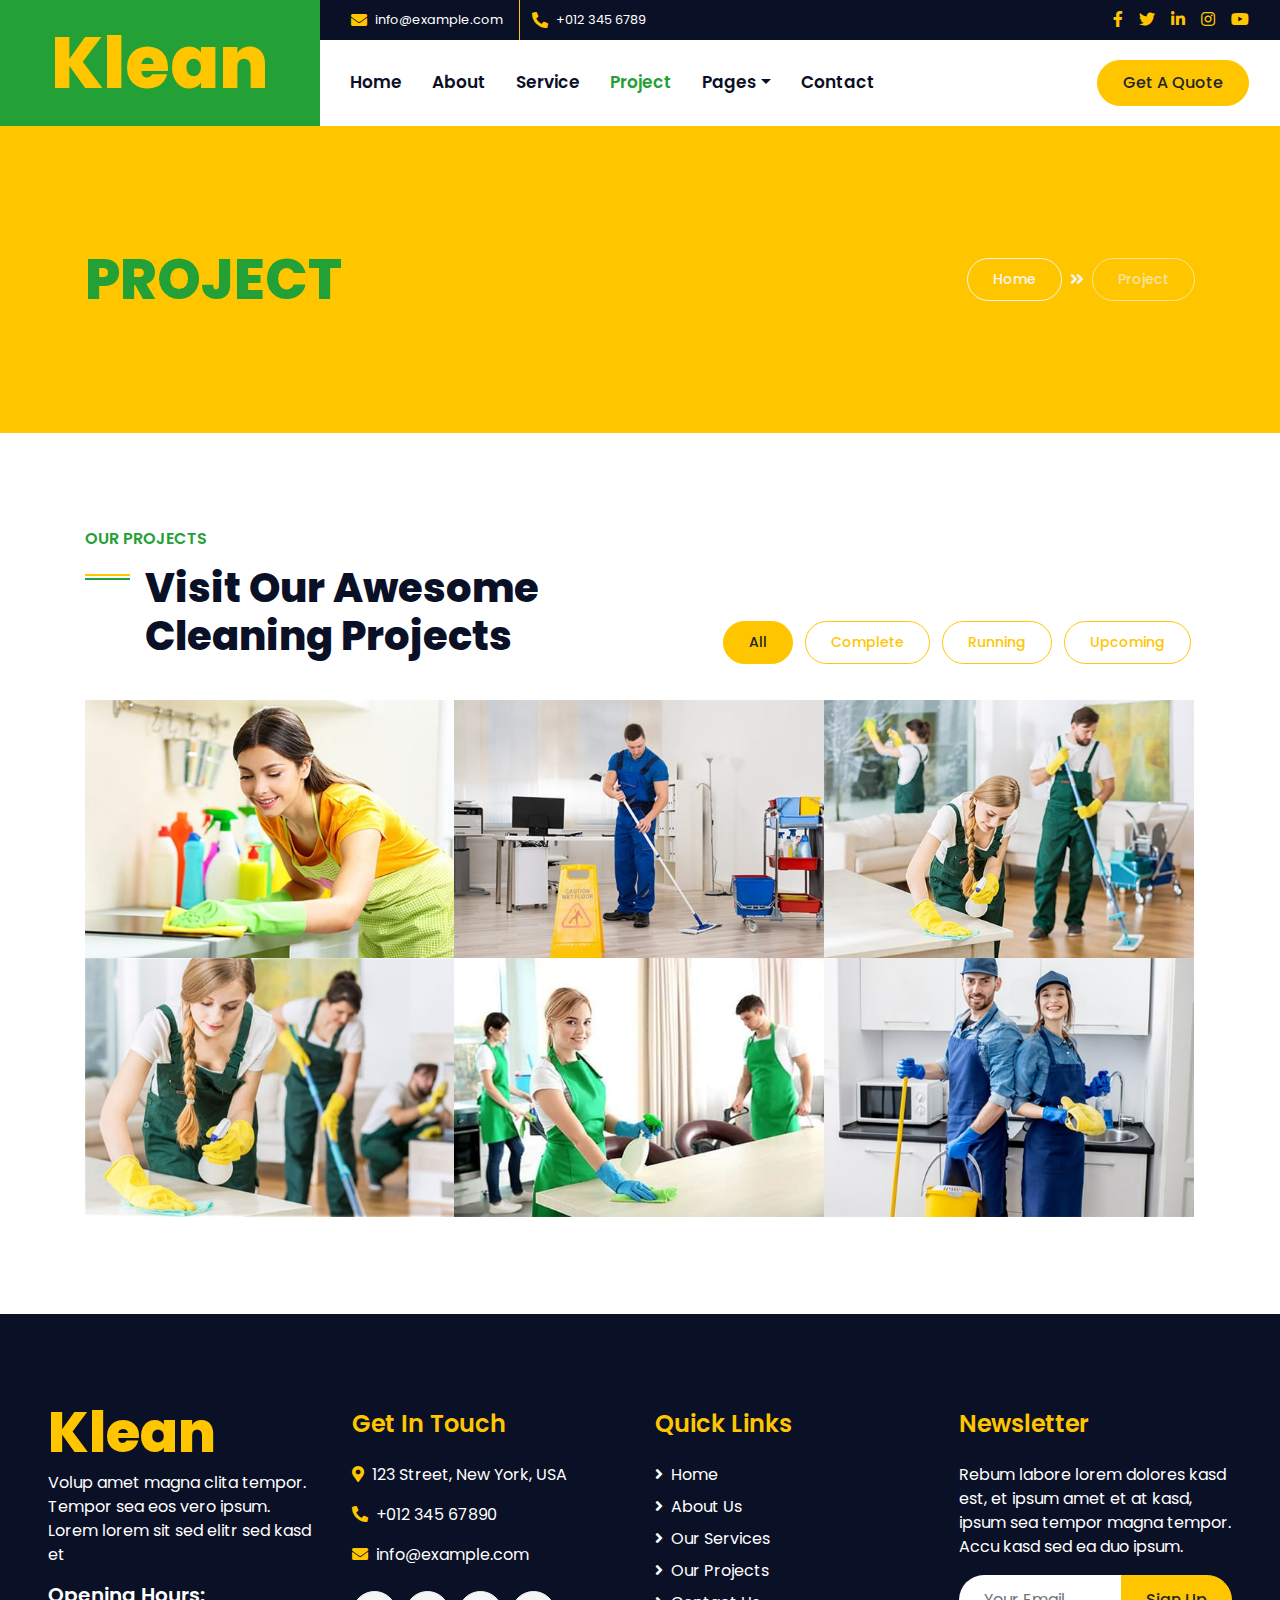
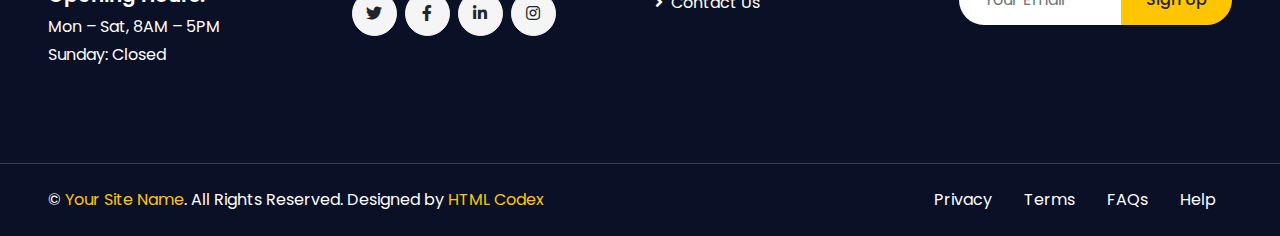
<file: project.html>
<!DOCTYPE html>
<html lang="en">

<head>
    <meta charset="utf-8">
    <title>Klean - Cleaning Services Website Template</title>
    <meta content="width=device-width, initial-scale=1.0" name="viewport">
    <meta content="Free HTML Templates" name="keywords">
    <meta content="Free HTML Templates" name="description">

    <!-- Favicon -->
    <link href="img/favicon.ico" rel="icon">

    <!-- Google Web Fonts -->
    <link rel="preconnect" href="https://fonts.gstatic.com">
    <link href="https://fonts.googleapis.com/css2?family=Poppins:wght@400;500;600;700;800&display=swap" rel="stylesheet">

    <!-- Font Awesome -->
    <link href="https://cdnjs.cloudflare.com/ajax/libs/font-awesome/5.10.0/css/all.min.css" rel="stylesheet">

    <!-- Libraries Stylesheet -->
    <link href="lib/owlcarousel/assets/owl.carousel.min.css" rel="stylesheet">
    <link href="lib/lightbox/css/lightbox.min.css" rel="stylesheet">

    <!-- Customized Bootstrap Stylesheet -->
    <link href="css/style.css" rel="stylesheet">
</head>

<body>
    <!-- Header Start -->
    <div class="container-fluid">
        <div class="row">
            <div class="col-lg-3 bg-secondary d-none d-lg-block">
                <a href="" class="navbar-brand w-100 h-100 m-0 p-0 d-flex align-items-center justify-content-center">
                    <h1 class="m-0 display-3 text-primary">Klean</h1>
                </a>
            </div>
            <div class="col-lg-9">
                <div class="row bg-dark d-none d-lg-flex">
                    <div class="col-lg-7 text-left text-white">
                        <div class="h-100 d-inline-flex align-items-center border-right border-primary py-2 px-3">
                            <i class="fa fa-envelope text-primary mr-2"></i>
                            <small>info@example.com</small>
                        </div>
                        <div class="h-100 d-inline-flex align-items-center py-2 px-2">
                            <i class="fa fa-phone-alt text-primary mr-2"></i>
                            <small>+012 345 6789</small>
                        </div>
                    </div>
                    <div class="col-lg-5 text-right">
                        <div class="d-inline-flex align-items-center pr-2">
                            <a class="text-primary p-2" href="">
                                <i class="fab fa-facebook-f"></i>
                            </a>
                            <a class="text-primary p-2" href="">
                                <i class="fab fa-twitter"></i>
                            </a>
                            <a class="text-primary p-2" href="">
                                <i class="fab fa-linkedin-in"></i>
                            </a>
                            <a class="text-primary p-2" href="">
                                <i class="fab fa-instagram"></i>
                            </a>
                            <a class="text-primary p-2" href="">
                                <i class="fab fa-youtube"></i>
                            </a>
                        </div>
                    </div>
                </div>
                <nav class="navbar navbar-expand-lg bg-white navbar-light p-0">
                    <a href="" class="navbar-brand d-block d-lg-none">
                        <h1 class="m-0 display-4 text-primary">Klean</h1>
                    </a>
                    <button type="button" class="navbar-toggler" data-toggle="collapse" data-target="#navbarCollapse">
                        <span class="navbar-toggler-icon"></span>
                    </button>
                    <div class="collapse navbar-collapse justify-content-between" id="navbarCollapse">
                        <div class="navbar-nav mr-auto py-0">
                            <a href="index.html" class="nav-item nav-link">Home</a>
                            <a href="about.html" class="nav-item nav-link">About</a>
                            <a href="service.html" class="nav-item nav-link">Service</a>
                            <a href="project.html" class="nav-item nav-link active">Project</a>
                            <div class="nav-item dropdown">
                                <a href="#" class="nav-link dropdown-toggle" data-toggle="dropdown">Pages</a>
                                <div class="dropdown-menu rounded-0 m-0">
                                    <a href="blog.html" class="dropdown-item">Latest Blog</a>
                                    <a href="single.html" class="dropdown-item">Blog Detail</a>
                                </div>
                            </div>
                            <a href="contact.html" class="nav-item nav-link">Contact</a>
                        </div>
                        <a href="" class="btn btn-primary mr-3 d-none d-lg-block">Get A Quote</a>
                    </div>
                </nav>
            </div>
        </div>
    </div>
    <!-- Header End -->


    <!-- Page Header Start -->
    <div class="container-fluid bg-primary py-5 mb-5">
        <div class="container py-5">
            <div class="row align-items-center py-4">
                <div class="col-md-6 text-center text-md-left">
                    <h1 class="display-4 mb-4 mb-md-0 text-secondary text-uppercase">Project</h1>
                </div>
                <div class="col-md-6 text-center text-md-right">
                    <div class="d-inline-flex align-items-center">
                        <a class="btn btn-sm btn-outline-light" href="">Home</a>
                        <i class="fas fa-angle-double-right text-light mx-2"></i>
                        <a class="btn btn-sm btn-outline-light disabled" href="">Project</a>
                    </div>
                </div>
            </div>
        </div>
    </div>
    <!-- Page Header End -->


    <!-- Portfolio Start -->
    <div class="container-fluid py-5">
        <div class="container">
            <div class="row align-items-end mb-4">
                <div class="col-lg-6">
                    <h6 class="text-secondary font-weight-semi-bold text-uppercase mb-3">Our Projects</h6>
                    <h1 class="section-title mb-3">Visit Our Awesome Cleaning Projects</h1>
                </div>
                <div class="col-lg-6 text-center text-lg-right">
                    <ul class="list-inline mb-2" id="portfolio-flters">
                        <li class="btn btn-sm btn-outline-primary m-1 active"  data-filter="*">All</li>
                        <li class="btn btn-sm btn-outline-primary m-1" data-filter=".first">Complete</li>
                        <li class="btn btn-sm btn-outline-primary m-1" data-filter=".second">Running</li>
                        <li class="btn btn-sm btn-outline-primary m-1" data-filter=".third">Upcoming</li>
                    </ul>
                </div>
            </div>
            <div class="row m-0 portfolio-container">
                <div class="col-lg-4 col-md-6 col-sm-12 p-0 portfolio-item first">
                    <div class="position-relative overflow-hidden">
                        <div class="portfolio-img">
                            <img class="img-fluid w-100" src="img/portfolio-1.jpg" alt="">
                        </div>
                        <div class="portfolio-text bg-primary">
                            <h4 class="font-weight-bold mb-4">Project Name</h4>
                            <div class="d-flex align-items-center justify-content-center">
                                <a class="btn btn-sm btn-secondary m-1" href="">
                                    <i class="fa fa-link"></i>
                                </a>
                                <a class="btn btn-sm btn-secondary m-1" href="img/portfolio-1.jpg" data-lightbox="portfolio">
                                    <i class="fa fa-eye"></i>
                                </a>
                            </div>
                        </div>
                    </div>
                </div>
                <div class="col-lg-4 col-md-6 col-sm-12 p-0 portfolio-item second">
                    <div class="position-relative overflow-hidden">
                        <div class="portfolio-img">
                            <img class="img-fluid w-100" src="img/portfolio-2.jpg" alt="">
                        </div>
                        <div class="portfolio-text bg-primary">
                            <h4 class="font-weight-bold mb-4">Project Name</h4>
                            <div class="d-flex align-items-center justify-content-center">
                                <a class="btn btn-sm btn-secondary m-1" href="">
                                    <i class="fa fa-link"></i>
                                </a>
                                <a class="btn btn-sm btn-secondary m-1" href="img/portfolio-2.jpg" data-lightbox="portfolio">
                                    <i class="fa fa-eye"></i>
                                </a>
                            </div>
                        </div>
                    </div>
                </div>
                <div class="col-lg-4 col-md-6 col-sm-12 p-0 portfolio-item third">
                    <div class="position-relative overflow-hidden">
                        <div class="portfolio-img">
                            <img class="img-fluid w-100" src="img/portfolio-3.jpg" alt="">
                        </div>
                        <div class="portfolio-text bg-primary">
                            <h4 class="font-weight-bold mb-4">Project Name</h4>
                            <div class="d-flex align-items-center justify-content-center">
                                <a class="btn btn-sm btn-secondary m-1" href="">
                                    <i class="fa fa-link"></i>
                                </a>
                                <a class="btn btn-sm btn-secondary m-1" href="img/portfolio-3.jpg" data-lightbox="portfolio">
                                    <i class="fa fa-eye"></i>
                                </a>
                            </div>
                        </div>
                    </div>
                </div>
                <div class="col-lg-4 col-md-6 col-sm-12 p-0 portfolio-item first">
                    <div class="position-relative overflow-hidden">
                        <div class="portfolio-img">
                            <img class="img-fluid w-100" src="img/portfolio-4.jpg" alt="">
                        </div>
                        <div class="portfolio-text bg-primary">
                            <h4 class="font-weight-bold mb-4">Project Name</h4>
                            <div class="d-flex align-items-center justify-content-center">
                                <a class="btn btn-sm btn-secondary m-1" href="">
                                    <i class="fa fa-link"></i>
                                </a>
                                <a class="btn btn-sm btn-secondary m-1" href="img/portfolio-4.jpg" data-lightbox="portfolio">
                                    <i class="fa fa-eye"></i>
                                </a>
                            </div>
                        </div>
                    </div>
                </div>
                <div class="col-lg-4 col-md-6 col-sm-12 p-0 portfolio-item second">
                    <div class="position-relative overflow-hidden">
                        <div class="portfolio-img">
                            <img class="img-fluid w-100" src="img/portfolio-5.jpg" alt="">
                        </div>
                        <div class="portfolio-text bg-primary">
                            <h4 class="font-weight-bold mb-4">Project Name</h4>
                            <div class="d-flex align-items-center justify-content-center">
                                <a class="btn btn-sm btn-secondary m-1" href="">
                                    <i class="fa fa-link"></i>
                                </a>
                                <a class="btn btn-sm btn-secondary m-1" href="img/portfolio-5.jpg" data-lightbox="portfolio">
                                    <i class="fa fa-eye"></i>
                                </a>
                            </div>
                        </div>
                    </div>
                </div>
                <div class="col-lg-4 col-md-6 col-sm-12 p-0 portfolio-item third">
                    <div class="position-relative overflow-hidden">
                        <div class="portfolio-img">
                            <img class="img-fluid w-100" src="img/portfolio-6.jpg" alt="">
                        </div>
                        <div class="portfolio-text bg-primary">
                            <h4 class="font-weight-bold mb-4">Project Name</h4>
                            <div class="d-flex align-items-center justify-content-center">
                                <a class="btn btn-sm btn-secondary m-1" href="">
                                    <i class="fa fa-link"></i>
                                </a>
                                <a class="btn btn-sm btn-secondary m-1" href="img/portfolio-6.jpg" data-lightbox="portfolio">
                                    <i class="fa fa-eye"></i>
                                </a>
                            </div>
                        </div>
                    </div>
                </div>
            </div>
        </div>
        </div>
    </div>
    <!-- Portfolio End -->


    <!-- Footer Start -->
    <div class="container-fluid bg-dark text-white mt-5 py-5 px-sm-3 px-md-5">
        <div class="row pt-5">
            <div class="col-lg-3 col-md-6 mb-5">
                <a href="index.html" class="navbar-brand">
                    <h1 class="m-0 mt-n3 display-4 text-primary">Klean</h1>
                </a>
                <p>Volup amet magna clita tempor. Tempor sea eos vero ipsum. Lorem lorem sit sed elitr sed kasd et</p>
                <h5 class="font-weight-semi-bold text-white mb-2">Opening Hours:</h5>
                <p class="mb-1">Mon – Sat, 8AM – 5PM</p>
                <p class="mb-0">Sunday: Closed</p>
            </div>
            <div class="col-lg-3 col-md-6 mb-5">
                <h4 class="font-weight-semi-bold text-primary mb-4">Get In Touch</h4>
                <p><i class="fa fa-map-marker-alt text-primary mr-2"></i>123 Street, New York, USA</p>
                <p><i class="fa fa-phone-alt text-primary mr-2"></i>+012 345 67890</p>
                <p><i class="fa fa-envelope text-primary mr-2"></i>info@example.com</p>
                <div class="d-flex justify-content-start mt-4">
                    <a class="btn btn-light btn-social mr-2" href="#"><i class="fab fa-twitter"></i></a>
                    <a class="btn btn-light btn-social mr-2" href="#"><i class="fab fa-facebook-f"></i></a>
                    <a class="btn btn-light btn-social mr-2" href="#"><i class="fab fa-linkedin-in"></i></a>
                    <a class="btn btn-light btn-social" href="#"><i class="fab fa-instagram"></i></a>
                </div>
            </div>
            <div class="col-lg-3 col-md-6 mb-5">
                <h4 class="font-weight-semi-bold text-primary mb-4">Quick Links</h4>
                <div class="d-flex flex-column justify-content-start">
                    <a class="text-white mb-2" href="#"><i class="fa fa-angle-right mr-2"></i>Home</a>
                    <a class="text-white mb-2" href="#"><i class="fa fa-angle-right mr-2"></i>About Us</a>
                    <a class="text-white mb-2" href="#"><i class="fa fa-angle-right mr-2"></i>Our Services</a>
                    <a class="text-white mb-2" href="#"><i class="fa fa-angle-right mr-2"></i>Our Projects</a>
                    <a class="text-white" href="#"><i class="fa fa-angle-right mr-2"></i>Contact Us</a>
                </div>
            </div>
            <div class="col-lg-3 col-md-6 mb-5">
                <h4 class="font-weight-semi-bold text-primary mb-4">Newsletter</h4>
                <p>Rebum labore lorem dolores kasd est, et ipsum amet et at kasd, ipsum sea tempor magna tempor. Accu kasd sed ea duo ipsum.</p>
                <div class="w-100">
                    <div class="input-group">
                        <input type="text" class="form-control border-0" style="padding: 25px;" placeholder="Your Email">
                        <div class="input-group-append">
                            <button class="btn btn-primary px-4">Sign Up</button>
                        </div>
                    </div>
                </div>
            </div>
        </div>
    </div>
    <div class="container-fluid bg-dark text-white border-top py-4 px-sm-3 px-md-5" style="border-color: #3E3E4E !important;">
        <div class="row">
            <div class="col-lg-6 text-center text-md-left mb-3 mb-md-0">
                <p class="m-0 text-white">&copy; <a href="#">Your Site Name</a>. All Rights Reserved. Designed by <a href="https://htmlcodex.com">HTML Codex</a>
                </p>
            </div>
            <div class="col-lg-6 text-center text-md-right">
                <ul class="nav d-inline-flex">
                    <li class="nav-item">
                        <a class="nav-link text-white py-0" href="#">Privacy</a>
                    </li>
                    <li class="nav-item">
                        <a class="nav-link text-white py-0" href="#">Terms</a>
                    </li>
                    <li class="nav-item">
                        <a class="nav-link text-white py-0" href="#">FAQs</a>
                    </li>
                    <li class="nav-item">
                        <a class="nav-link text-white py-0" href="#">Help</a>
                    </li>
                </ul>
            </div>
        </div>
    </div>
    <!-- Footer End -->


    <!-- Back to Top -->
    <a href="#" class="btn btn-primary px-3 back-to-top"><i class="fa fa-angle-double-up"></i></a>


    <!-- JavaScript Libraries -->
    <script src="https://code.jquery.com/jquery-3.4.1.min.js"></script>
    <script src="https://stackpath.bootstrapcdn.com/bootstrap/4.4.1/js/bootstrap.bundle.min.js"></script>
    <script src="lib/easing/easing.min.js"></script>
    <script src="lib/waypoints/waypoints.min.js"></script>
    <script src="lib/counterup/counterup.min.js"></script>
    <script src="lib/owlcarousel/owl.carousel.min.js"></script>
    <script src="lib/isotope/isotope.pkgd.min.js"></script>
    <script src="lib/lightbox/js/lightbox.min.js"></script>

    <!-- Contact Javascript File -->
    <script src="mail/jqBootstrapValidation.min.js"></script>
    <script src="mail/contact.js"></script>

    <!-- Template Javascript -->
    <script src="js/main.js"></script>
</body>

</html>
</file>
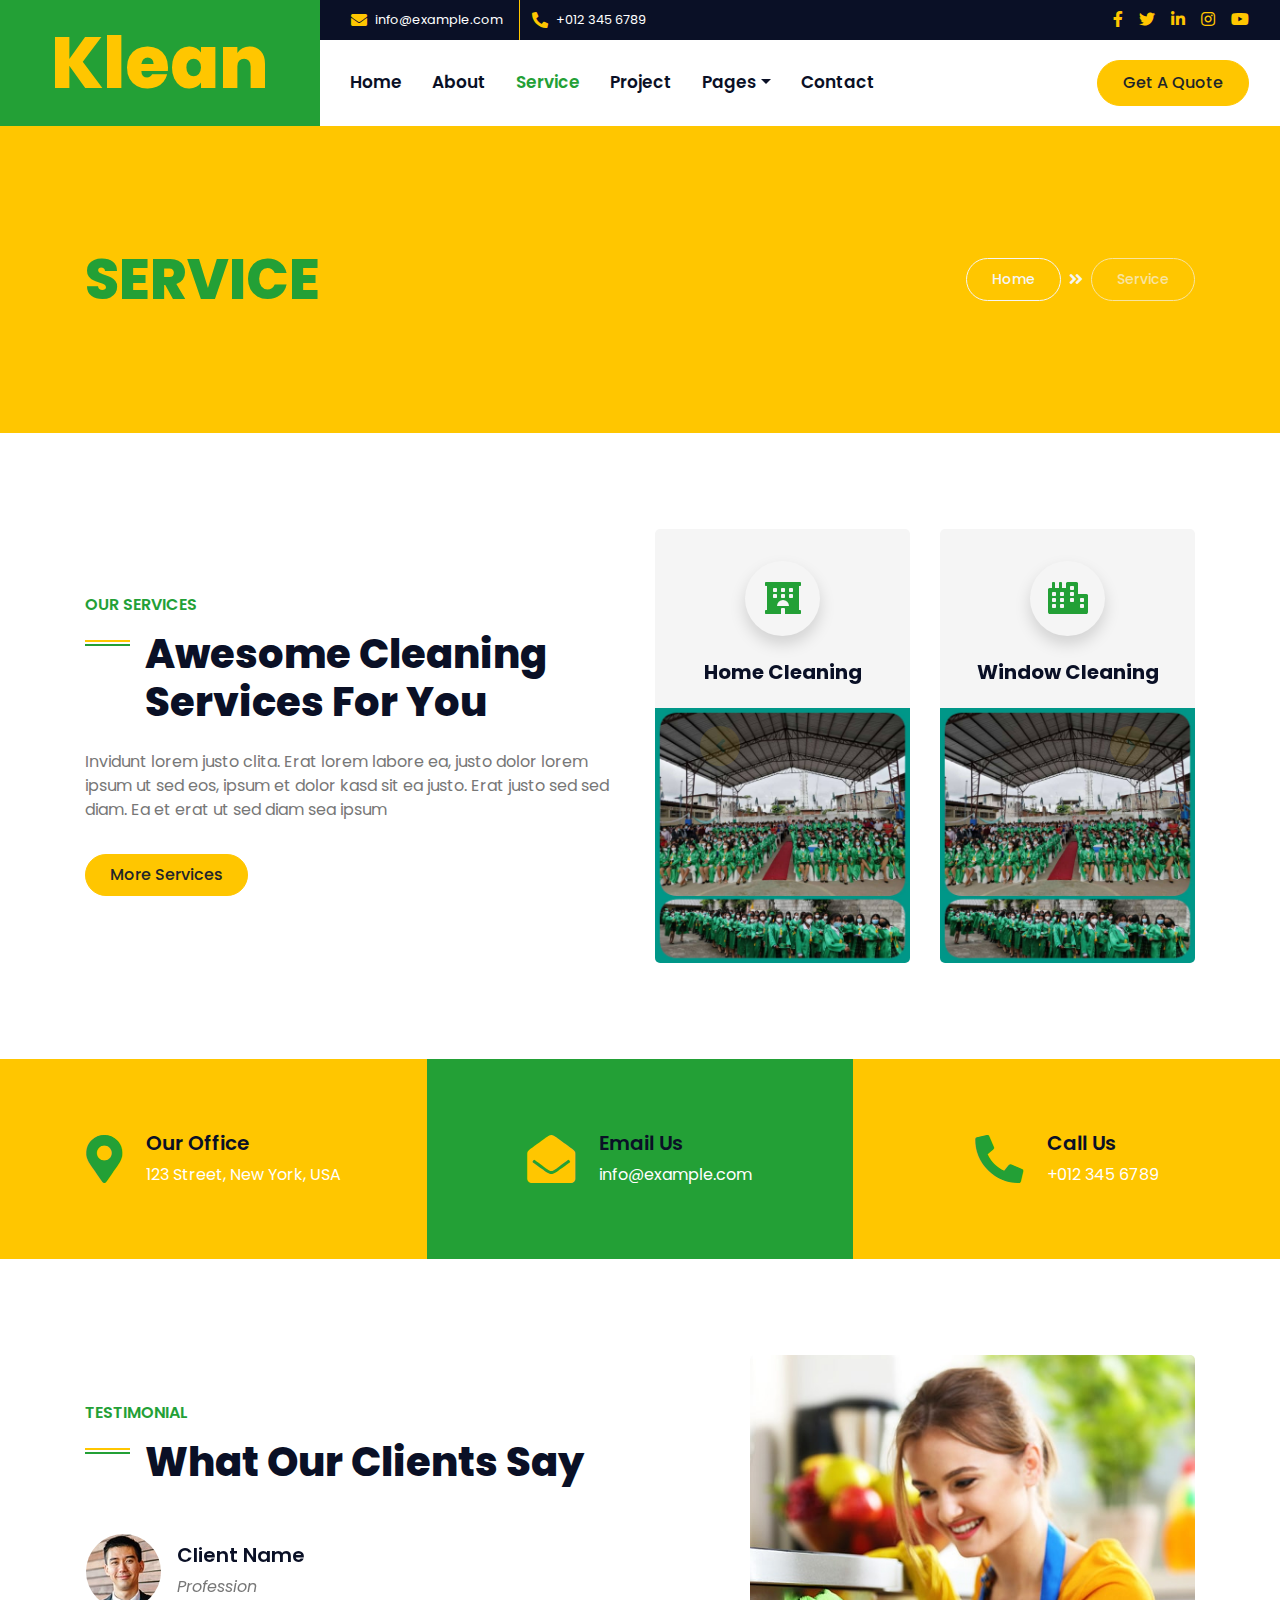
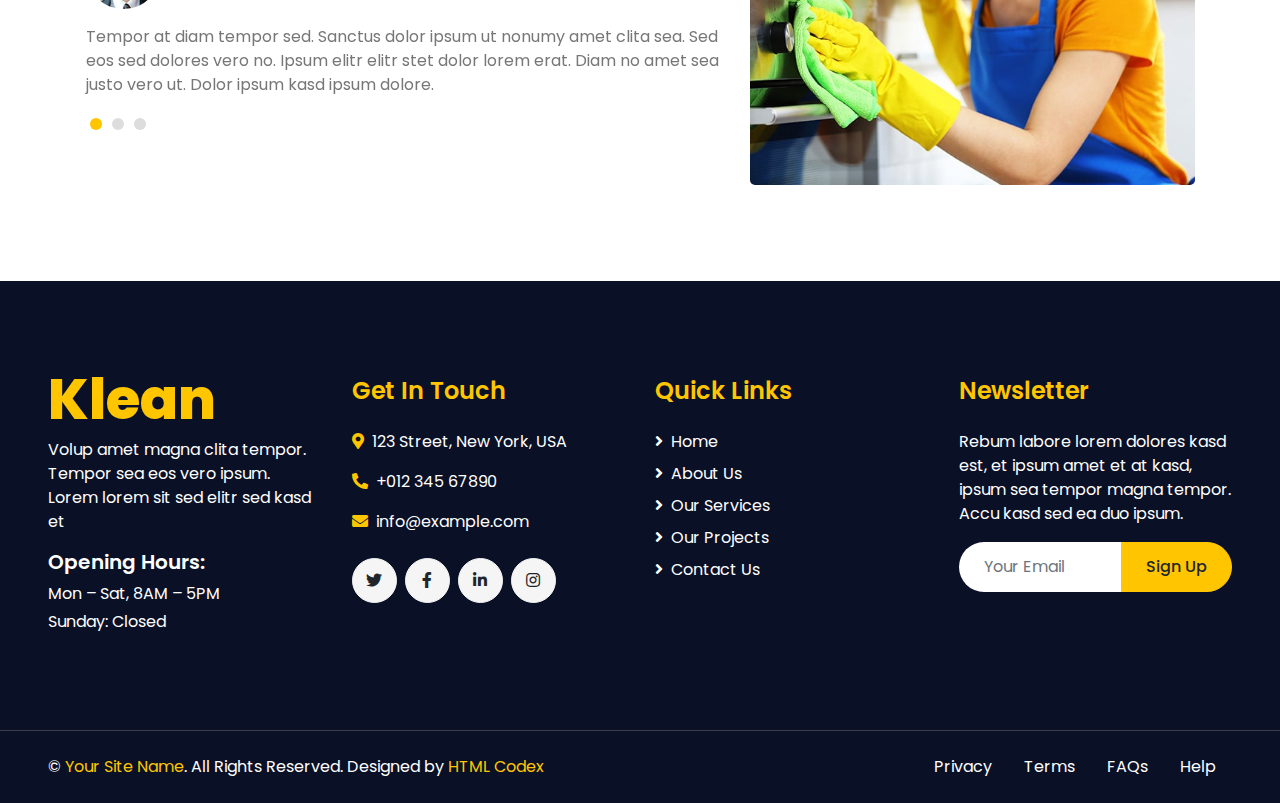
<file: service.html>
<!DOCTYPE html>
<html lang="en">

<head>
    <meta charset="utf-8">
    <title>Klean - Cleaning Services Website Template</title>
    <meta content="width=device-width, initial-scale=1.0" name="viewport">
    <meta content="Free HTML Templates" name="keywords">
    <meta content="Free HTML Templates" name="description">

    <!-- Favicon -->
    <link href="img/favicon.ico" rel="icon">

    <!-- Google Web Fonts -->
    <link rel="preconnect" href="https://fonts.gstatic.com">
    <link href="https://fonts.googleapis.com/css2?family=Poppins:wght@400;500;600;700;800&display=swap" rel="stylesheet">

    <!-- Font Awesome -->
    <link href="https://cdnjs.cloudflare.com/ajax/libs/font-awesome/5.10.0/css/all.min.css" rel="stylesheet">

    <!-- Libraries Stylesheet -->
    <link href="lib/owlcarousel/assets/owl.carousel.min.css" rel="stylesheet">
    <link href="lib/lightbox/css/lightbox.min.css" rel="stylesheet">

    <!-- Customized Bootstrap Stylesheet -->
    <link href="css/style.css" rel="stylesheet">
</head>

<body>
    <!-- Header Start -->
    <div class="container-fluid">
        <div class="row">
            <div class="col-lg-3 bg-secondary d-none d-lg-block">
                <a href="" class="navbar-brand w-100 h-100 m-0 p-0 d-flex align-items-center justify-content-center">
                    <h1 class="m-0 display-3 text-primary">Klean</h1>
                </a>
            </div>
            <div class="col-lg-9">
                <div class="row bg-dark d-none d-lg-flex">
                    <div class="col-lg-7 text-left text-white">
                        <div class="h-100 d-inline-flex align-items-center border-right border-primary py-2 px-3">
                            <i class="fa fa-envelope text-primary mr-2"></i>
                            <small>info@example.com</small>
                        </div>
                        <div class="h-100 d-inline-flex align-items-center py-2 px-2">
                            <i class="fa fa-phone-alt text-primary mr-2"></i>
                            <small>+012 345 6789</small>
                        </div>
                    </div>
                    <div class="col-lg-5 text-right">
                        <div class="d-inline-flex align-items-center pr-2">
                            <a class="text-primary p-2" href="">
                                <i class="fab fa-facebook-f"></i>
                            </a>
                            <a class="text-primary p-2" href="">
                                <i class="fab fa-twitter"></i>
                            </a>
                            <a class="text-primary p-2" href="">
                                <i class="fab fa-linkedin-in"></i>
                            </a>
                            <a class="text-primary p-2" href="">
                                <i class="fab fa-instagram"></i>
                            </a>
                            <a class="text-primary p-2" href="">
                                <i class="fab fa-youtube"></i>
                            </a>
                        </div>
                    </div>
                </div>
                <nav class="navbar navbar-expand-lg bg-white navbar-light p-0">
                    <a href="" class="navbar-brand d-block d-lg-none">
                        <h1 class="m-0 display-4 text-primary">Klean</h1>
                    </a>
                    <button type="button" class="navbar-toggler" data-toggle="collapse" data-target="#navbarCollapse">
                        <span class="navbar-toggler-icon"></span>
                    </button>
                    <div class="collapse navbar-collapse justify-content-between" id="navbarCollapse">
                        <div class="navbar-nav mr-auto py-0">
                            <a href="index.html" class="nav-item nav-link">Home</a>
                            <a href="about.html" class="nav-item nav-link">About</a>
                            <a href="service.html" class="nav-item nav-link active">Service</a>
                            <a href="project.html" class="nav-item nav-link">Project</a>
                            <div class="nav-item dropdown">
                                <a href="#" class="nav-link dropdown-toggle" data-toggle="dropdown">Pages</a>
                                <div class="dropdown-menu rounded-0 m-0">
                                    <a href="blog.html" class="dropdown-item">Latest Blog</a>
                                    <a href="single.html" class="dropdown-item">Blog Detail</a>
                                </div>
                            </div>
                            <a href="contact.html" class="nav-item nav-link">Contact</a>
                        </div>
                        <a href="" class="btn btn-primary mr-3 d-none d-lg-block">Get A Quote</a>
                    </div>
                </nav>
            </div>
        </div>
    </div>
    <!-- Header End -->


    <!-- Page Header Start -->
    <div class="container-fluid bg-primary py-5 mb-5">
        <div class="container py-5">
            <div class="row align-items-center py-4">
                <div class="col-md-6 text-center text-md-left">
                    <h1 class="display-4 mb-4 mb-md-0 text-secondary text-uppercase">Service</h1>
                </div>
                <div class="col-md-6 text-center text-md-right">
                    <div class="d-inline-flex align-items-center">
                        <a class="btn btn-sm btn-outline-light" href="">Home</a>
                        <i class="fas fa-angle-double-right text-light mx-2"></i>
                        <a class="btn btn-sm btn-outline-light disabled" href="">Service</a>
                    </div>
                </div>
            </div>
        </div>
    </div>
    <!-- Page Header End -->


    <!-- Services Start -->
    <div class="container-fluid py-5">
        <div class="container">
            <div class="row align-items-center">
                <div class="col-lg-6">
                    <h6 class="text-secondary font-weight-semi-bold text-uppercase mb-3">Our Services</h6>
                    <h1 class="mb-4 section-title">Awesome Cleaning Services For You</h1>
                    <p>Invidunt lorem justo clita. Erat lorem labore ea, justo dolor lorem ipsum ut sed eos, ipsum et dolor kasd sit ea justo. Erat justo sed sed diam. Ea et erat ut sed diam sea ipsum</p>
                    <a href="" class="btn btn-primary mt-3 py-2 px-4">More Services</a>
                </div>
                <div class="col-lg-6 pt-5 pt-lg-0">
                    <div class="owl-carousel service-carousel position-relative">
                        <div class="d-flex flex-column align-items-center text-center bg-light rounded overflow-hidden pt-4">
                            <div class="icon-box bg-light text-secondary shadow mt-2 mb-4">
                                <i class="fa fa-2x fa-hotel"></i>
                            </div>
                            <h5 class="font-weight-bold mb-4 px-4">Home Cleaning</h5>
                            <img src="img/7.jpg" alt="">
                        </div>
                        <div class="d-flex flex-column align-items-center text-center bg-light rounded overflow-hidden pt-4">
                            <div class="icon-box bg-light text-secondary shadow mt-2 mb-4">
                                <i class="fa fa-2x fa-city"></i>
                            </div>
                            <h5 class="font-weight-bold mb-4 px-4">Window Cleaning</h5>
                            <img src="img/7.jpg" alt="">
                        </div>
                        <div class="d-flex flex-column align-items-center text-center bg-light rounded overflow-hidden pt-4">
                            <div class="icon-box bg-light text-secondary shadow mt-2 mb-4">
                                <i class="fa fa-2x fa-spa"></i>
                            </div>
                            <h5 class="font-weight-bold mb-4 px-4">Carpet Cleaning</h5>
                            <img src="img/7.jpg" alt="">
                        </div>
                    </div>
                </div>
            </div>
        </div>
    </div>
    <!-- Services End -->


    <!-- Contact Info Start -->
    <div class="container-fluid py-5 contact-info">
        <div class="row">
            <div class="col-lg-4 p-0">
                <div class="contact-info-item d-flex align-items-center justify-content-center bg-primary text-white py-4 py-lg-0">
                    <i class="fa fa-3x fa-map-marker-alt text-secondary mr-4"></i>
                    <div class="">
                        <h5 class="mb-2">Our Office</h5>
                        <p class="m-0">123 Street, New York, USA</p>
                    </div>
                </div>
            </div>
            <div class="col-lg-4 p-0">
                <div class="contact-info-item d-flex align-items-center justify-content-center bg-secondary text-white py-4 py-lg-0">
                    <i class="fa fa-3x fa-envelope-open text-primary mr-4"></i>
                    <div class="">
                        <h5 class="mb-2">Email Us</h5>
                        <p class="m-0">info@example.com</p>
                    </div>
                </div>
            </div>
            <div class="col-lg-4 p-0">
                <div class="contact-info-item d-flex align-items-center justify-content-center bg-primary text-white py-4 py-lg-0">
                    <i class="fa fa-3x fa-phone-alt text-secondary mr-4"></i>
                    <div class="">
                        <h5 class="mb-2">Call Us</h5>
                        <p class="m-0">+012 345 6789</p>
                    </div>
                </div>
            </div>
        </div>
    </div>
    <!-- Contact Info End -->


    <!-- Testimonial Start -->
    <div class="container-fluid py-5">
        <div class="container">
            <div class="row">
                <div class="col-lg-7 pt-lg-5 pb-5">
                    <h6 class="text-secondary font-weight-semi-bold text-uppercase mb-3">Testimonial</h6>
                    <h1 class="section-title mb-5">What Our Clients Say</h1>
                    <div class="owl-carousel testimonial-carousel position-relative">
                        <div class="d-flex flex-column">
                            <div class="d-flex align-items-center mb-3">
                                <img class="img-fluid" src="img/testimonial-1.jpg" alt="">
                                <div class="ml-3">
                                    <h5>Client Name</h5>
                                    <i>Profession</i>
                                </div>
                            </div>
                            <p>Tempor at diam tempor sed. Sanctus dolor ipsum ut nonumy amet clita sea. Sed eos sed dolores vero no. Ipsum elitr elitr stet dolor  lorem erat. Diam no amet sea justo vero ut. Dolor ipsum kasd ipsum dolore.</p>
                        </div>
                        <div class="d-flex flex-column">
                            <div class="d-flex align-items-center mb-3">
                                <img class="img-fluid" src="img/testimonial-2.jpg" alt="">
                                <div class="ml-3">
                                    <h5>Client Name</h5>
                                    <i>Profession</i>
                                </div>
                            </div>
                            <p>Tempor at diam tempor sed. Sanctus dolor ipsum ut nonumy amet clita sea. Sed eos sed dolores vero no. Ipsum elitr elitr stet dolor  lorem erat. Diam no amet sea justo vero ut. Dolor ipsum kasd ipsum dolore.</p>
                        </div>
                        <div class="d-flex flex-column">
                            <div class="d-flex align-items-center mb-3">
                                <img class="img-fluid" src="img/testimonial-3.jpg" alt="">
                                <div class="ml-3">
                                    <h5>Client Name</h5>
                                    <i>Profession</i>
                                </div>
                            </div>
                            <p>Tempor at diam tempor sed. Sanctus dolor ipsum ut nonumy amet clita sea. Sed eos sed dolores vero no. Ipsum elitr elitr stet dolor  lorem erat. Diam no amet sea justo vero ut. Dolor ipsum kasd ipsum dolore.</p>
                        </div>
                    </div>
                </div>
                <div class="col-lg-5" style="min-height: 400px;">
                    <div class="position-relative h-100 rounded overflow-hidden">
                        <img class="position-absolute w-100 h-100" src="img/testimonial.jpg" style="object-fit: cover;">
                    </div>
                </div>
            </div>
        </div>
    </div>
    <!-- Testimonial End -->


    <!-- Footer Start -->
    <div class="container-fluid bg-dark text-white mt-5 py-5 px-sm-3 px-md-5">
        <div class="row pt-5">
            <div class="col-lg-3 col-md-6 mb-5">
                <a href="index.html" class="navbar-brand">
                    <h1 class="m-0 mt-n3 display-4 text-primary">Klean</h1>
                </a>
                <p>Volup amet magna clita tempor. Tempor sea eos vero ipsum. Lorem lorem sit sed elitr sed kasd et</p>
                <h5 class="font-weight-semi-bold text-white mb-2">Opening Hours:</h5>
                <p class="mb-1">Mon – Sat, 8AM – 5PM</p>
                <p class="mb-0">Sunday: Closed</p>
            </div>
            <div class="col-lg-3 col-md-6 mb-5">
                <h4 class="font-weight-semi-bold text-primary mb-4">Get In Touch</h4>
                <p><i class="fa fa-map-marker-alt text-primary mr-2"></i>123 Street, New York, USA</p>
                <p><i class="fa fa-phone-alt text-primary mr-2"></i>+012 345 67890</p>
                <p><i class="fa fa-envelope text-primary mr-2"></i>info@example.com</p>
                <div class="d-flex justify-content-start mt-4">
                    <a class="btn btn-light btn-social mr-2" href="#"><i class="fab fa-twitter"></i></a>
                    <a class="btn btn-light btn-social mr-2" href="#"><i class="fab fa-facebook-f"></i></a>
                    <a class="btn btn-light btn-social mr-2" href="#"><i class="fab fa-linkedin-in"></i></a>
                    <a class="btn btn-light btn-social" href="#"><i class="fab fa-instagram"></i></a>
                </div>
            </div>
            <div class="col-lg-3 col-md-6 mb-5">
                <h4 class="font-weight-semi-bold text-primary mb-4">Quick Links</h4>
                <div class="d-flex flex-column justify-content-start">
                    <a class="text-white mb-2" href="#"><i class="fa fa-angle-right mr-2"></i>Home</a>
                    <a class="text-white mb-2" href="#"><i class="fa fa-angle-right mr-2"></i>About Us</a>
                    <a class="text-white mb-2" href="#"><i class="fa fa-angle-right mr-2"></i>Our Services</a>
                    <a class="text-white mb-2" href="#"><i class="fa fa-angle-right mr-2"></i>Our Projects</a>
                    <a class="text-white" href="#"><i class="fa fa-angle-right mr-2"></i>Contact Us</a>
                </div>
            </div>
            <div class="col-lg-3 col-md-6 mb-5">
                <h4 class="font-weight-semi-bold text-primary mb-4">Newsletter</h4>
                <p>Rebum labore lorem dolores kasd est, et ipsum amet et at kasd, ipsum sea tempor magna tempor. Accu kasd sed ea duo ipsum.</p>
                <div class="w-100">
                    <div class="input-group">
                        <input type="text" class="form-control border-0" style="padding: 25px;" placeholder="Your Email">
                        <div class="input-group-append">
                            <button class="btn btn-primary px-4">Sign Up</button>
                        </div>
                    </div>
                </div>
            </div>
        </div>
    </div>
    <div class="container-fluid bg-dark text-white border-top py-4 px-sm-3 px-md-5" style="border-color: #3E3E4E !important;">
        <div class="row">
            <div class="col-lg-6 text-center text-md-left mb-3 mb-md-0">
                <p class="m-0 text-white">&copy; <a href="#">Your Site Name</a>. All Rights Reserved. Designed by <a href="https://htmlcodex.com">HTML Codex</a>
                </p>
            </div>
            <div class="col-lg-6 text-center text-md-right">
                <ul class="nav d-inline-flex">
                    <li class="nav-item">
                        <a class="nav-link text-white py-0" href="#">Privacy</a>
                    </li>
                    <li class="nav-item">
                        <a class="nav-link text-white py-0" href="#">Terms</a>
                    </li>
                    <li class="nav-item">
                        <a class="nav-link text-white py-0" href="#">FAQs</a>
                    </li>
                    <li class="nav-item">
                        <a class="nav-link text-white py-0" href="#">Help</a>
                    </li>
                </ul>
            </div>
        </div>
    </div>
    <!-- Footer End -->


    <!-- Back to Top -->
    <a href="#" class="btn btn-primary px-3 back-to-top"><i class="fa fa-angle-double-up"></i></a>


    <!-- JavaScript Libraries -->
    <script src="https://code.jquery.com/jquery-3.4.1.min.js"></script>
    <script src="https://stackpath.bootstrapcdn.com/bootstrap/4.4.1/js/bootstrap.bundle.min.js"></script>
    <script src="lib/easing/easing.min.js"></script>
    <script src="lib/waypoints/waypoints.min.js"></script>
    <script src="lib/counterup/counterup.min.js"></script>
    <script src="lib/owlcarousel/owl.carousel.min.js"></script>
    <script src="lib/isotope/isotope.pkgd.min.js"></script>
    <script src="lib/lightbox/js/lightbox.min.js"></script>

    <!-- Contact Javascript File -->
    <script src="mail/jqBootstrapValidation.min.js"></script>
    <script src="mail/contact.js"></script>

    <!-- Template Javascript -->
    <script src="js/main.js"></script>
</body>

</html>
</file>
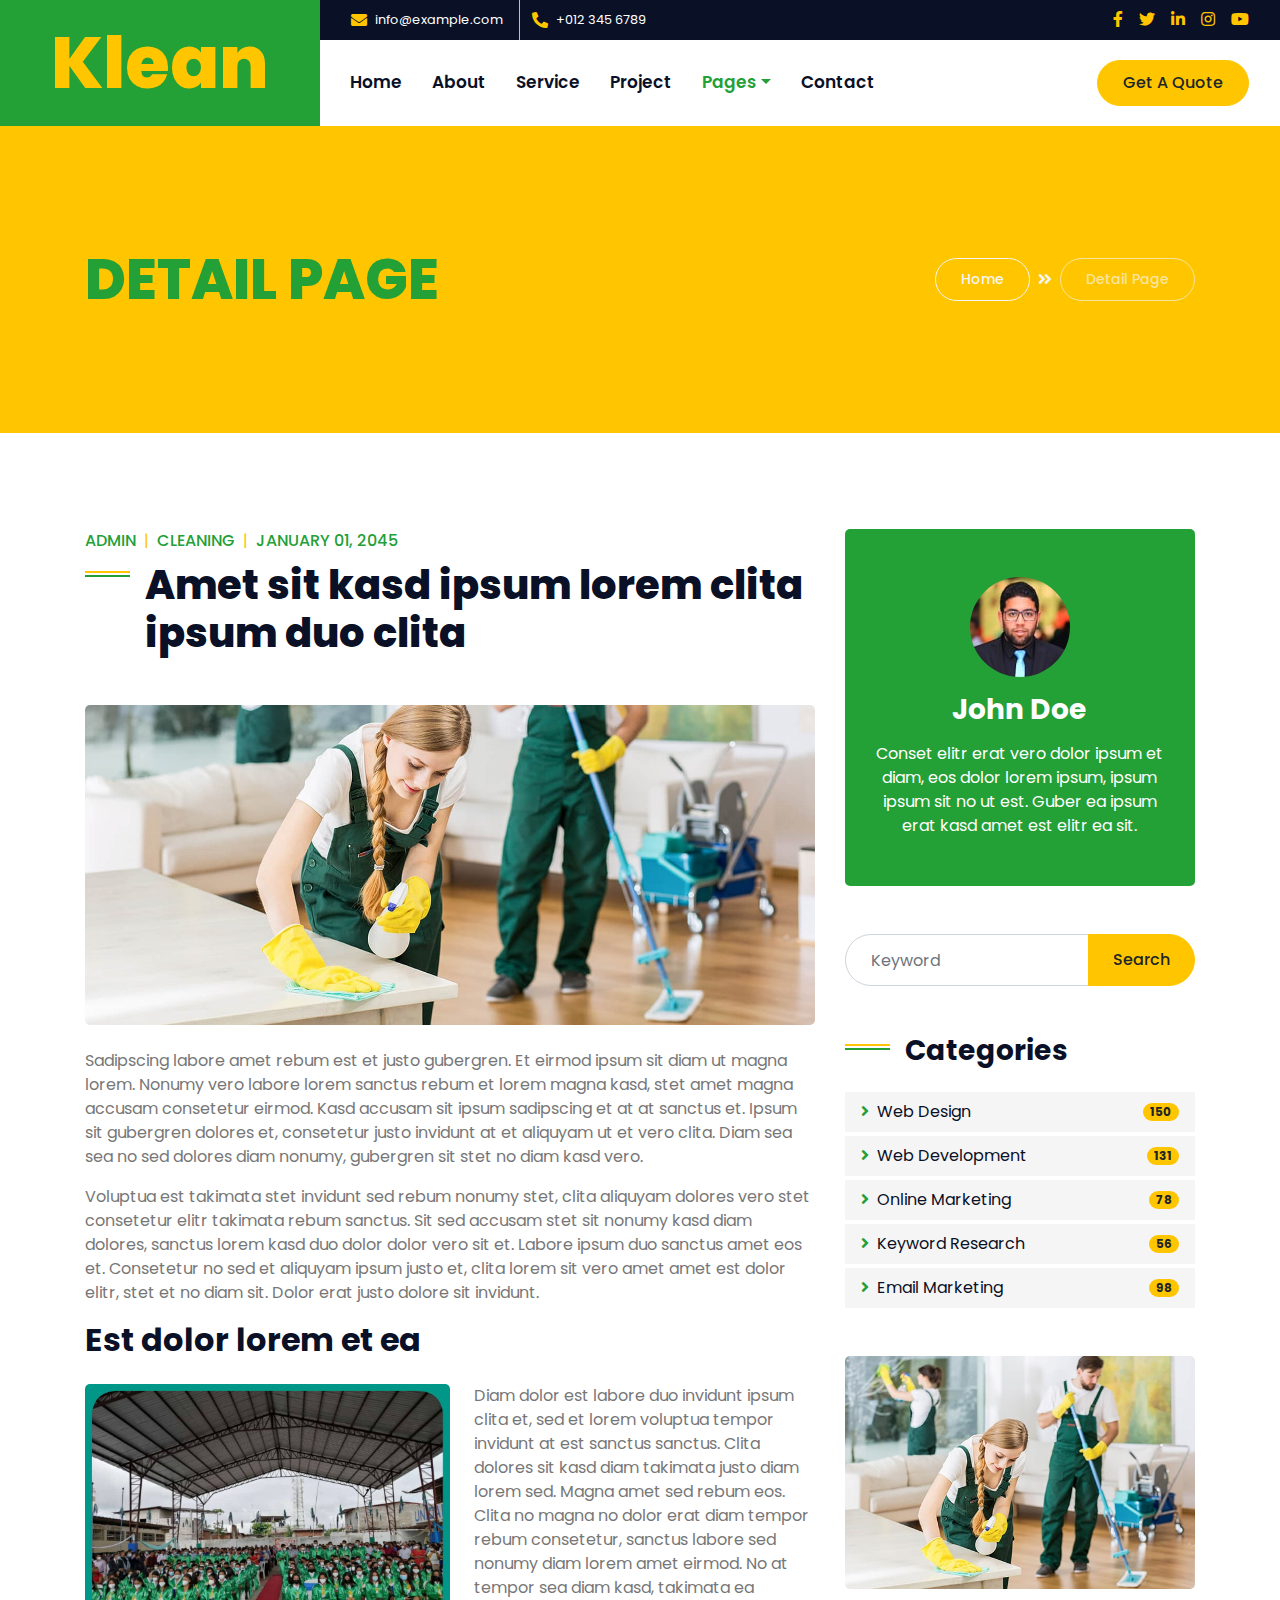
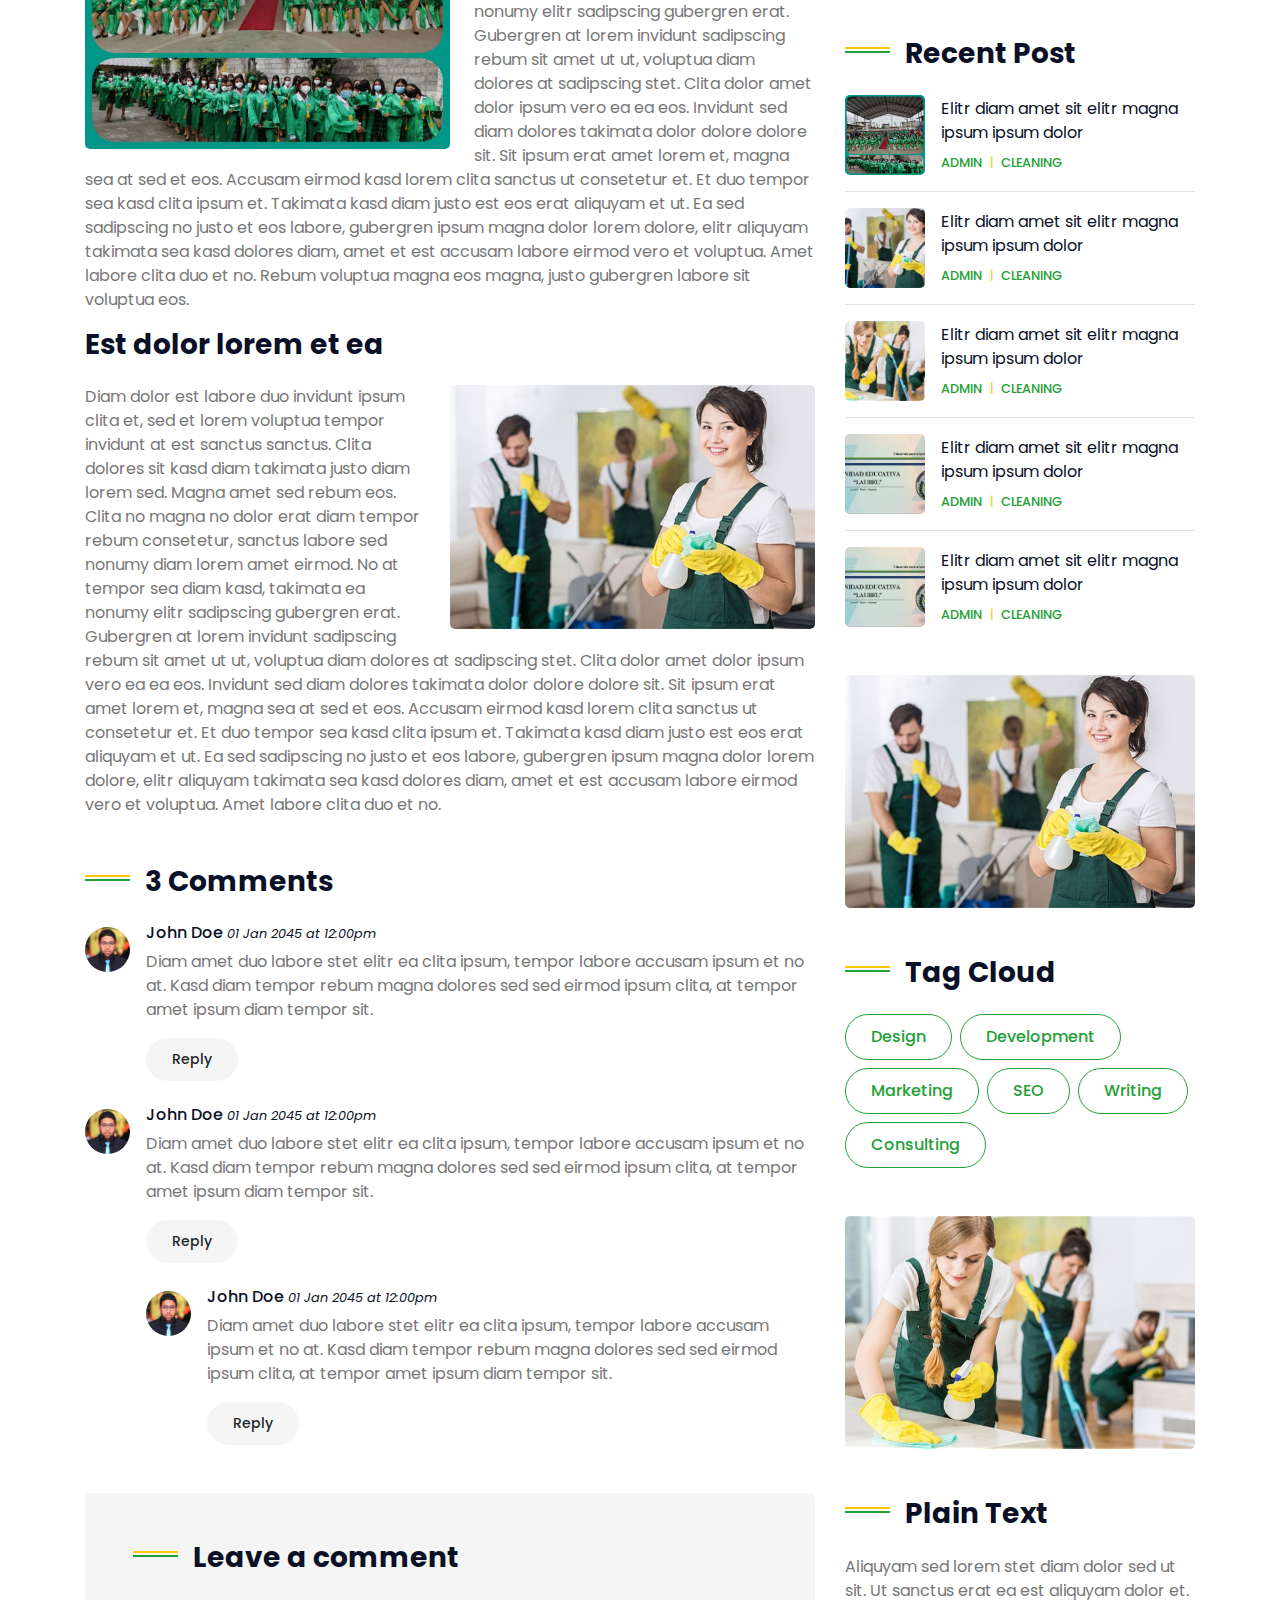
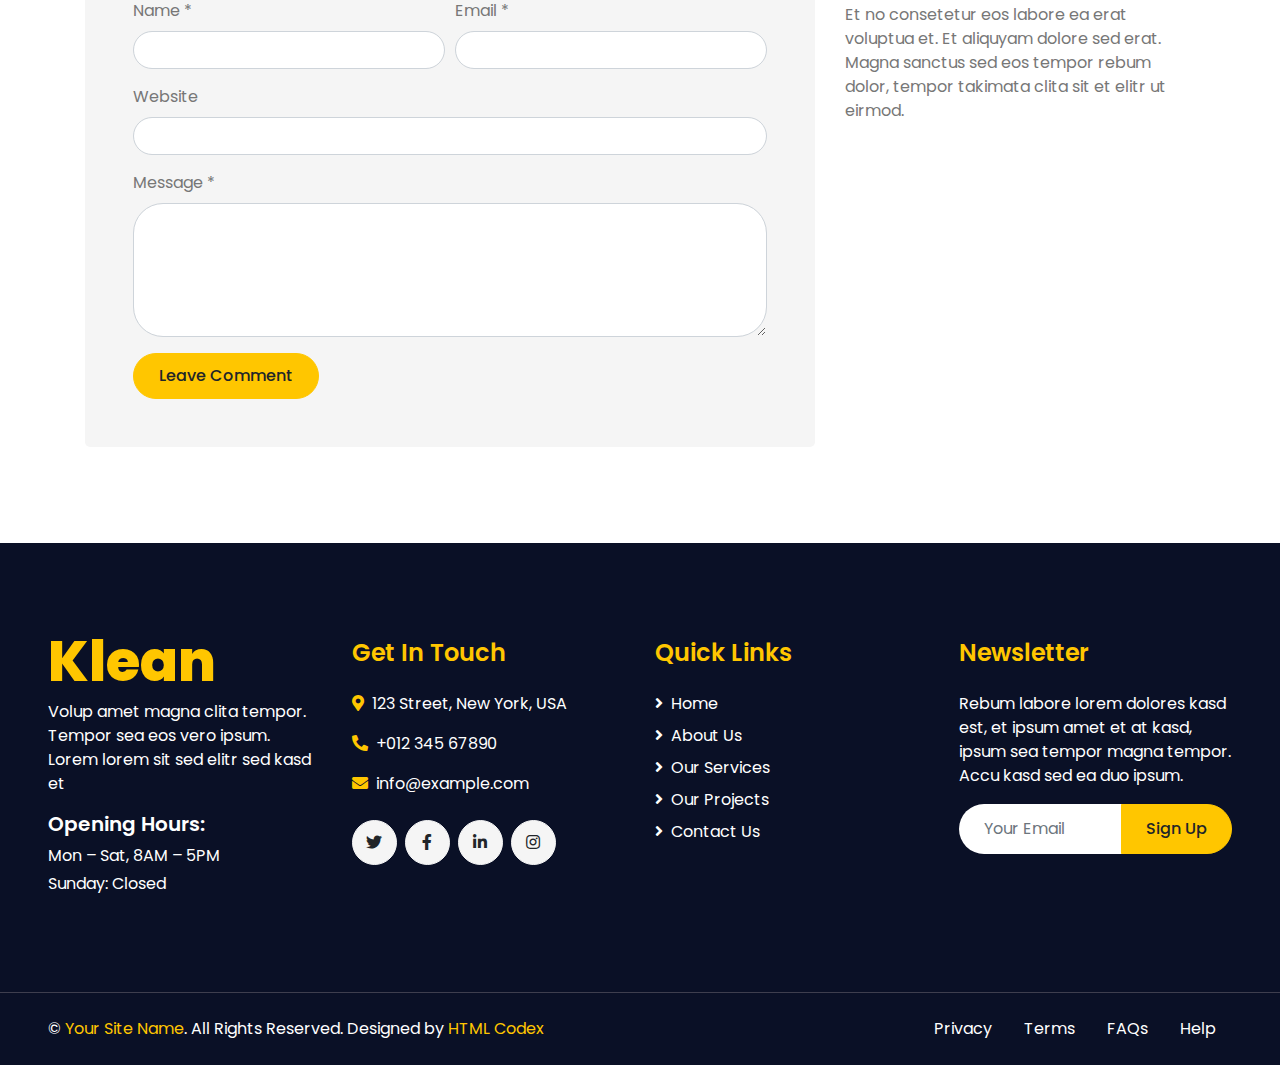
<file: single.html>
<!DOCTYPE html>
<html lang="en">

<head>
    <meta charset="utf-8">
    <title>Klean - Cleaning Services Website Template</title>
    <meta content="width=device-width, initial-scale=1.0" name="viewport">
    <meta content="Free HTML Templates" name="keywords">
    <meta content="Free HTML Templates" name="description">

    <!-- Favicon -->
    <link href="img/favicon.ico" rel="icon">

    <!-- Google Web Fonts -->
    <link rel="preconnect" href="https://fonts.gstatic.com">
    <link href="https://fonts.googleapis.com/css2?family=Poppins:wght@400;500;600;700;800&display=swap" rel="stylesheet">

    <!-- Font Awesome -->
    <link href="https://cdnjs.cloudflare.com/ajax/libs/font-awesome/5.10.0/css/all.min.css" rel="stylesheet">

    <!-- Libraries Stylesheet -->
    <link href="lib/owlcarousel/assets/owl.carousel.min.css" rel="stylesheet">
    <link href="lib/lightbox/css/lightbox.min.css" rel="stylesheet">

    <!-- Customized Bootstrap Stylesheet -->
    <link href="css/style.css" rel="stylesheet">
</head>

<body>
    <!-- Header Start -->
    <div class="container-fluid">
        <div class="row">
            <div class="col-lg-3 bg-secondary d-none d-lg-block">
                <a href="" class="navbar-brand w-100 h-100 m-0 p-0 d-flex align-items-center justify-content-center">
                    <h1 class="m-0 display-3 text-primary">Klean</h1>
                </a>
            </div>
            <div class="col-lg-9">
                <div class="row bg-dark d-none d-lg-flex">
                    <div class="col-lg-7 text-left text-white">
                        <div class="h-100 d-inline-flex align-items-center border-right border-primary py-2 px-3">
                            <i class="fa fa-envelope text-primary mr-2"></i>
                            <small>info@example.com</small>
                        </div>
                        <div class="h-100 d-inline-flex align-items-center py-2 px-2">
                            <i class="fa fa-phone-alt text-primary mr-2"></i>
                            <small>+012 345 6789</small>
                        </div>
                    </div>
                    <div class="col-lg-5 text-right">
                        <div class="d-inline-flex align-items-center pr-2">
                            <a class="text-primary p-2" href="">
                                <i class="fab fa-facebook-f"></i>
                            </a>
                            <a class="text-primary p-2" href="">
                                <i class="fab fa-twitter"></i>
                            </a>
                            <a class="text-primary p-2" href="">
                                <i class="fab fa-linkedin-in"></i>
                            </a>
                            <a class="text-primary p-2" href="">
                                <i class="fab fa-instagram"></i>
                            </a>
                            <a class="text-primary p-2" href="">
                                <i class="fab fa-youtube"></i>
                            </a>
                        </div>
                    </div>
                </div>
                <nav class="navbar navbar-expand-lg bg-white navbar-light p-0">
                    <a href="" class="navbar-brand d-block d-lg-none">
                        <h1 class="m-0 display-4 text-primary">Klean</h1>
                    </a>
                    <button type="button" class="navbar-toggler" data-toggle="collapse" data-target="#navbarCollapse">
                        <span class="navbar-toggler-icon"></span>
                    </button>
                    <div class="collapse navbar-collapse justify-content-between" id="navbarCollapse">
                        <div class="navbar-nav mr-auto py-0">
                            <a href="index.html" class="nav-item nav-link">Home</a>
                            <a href="about.html" class="nav-item nav-link">About</a>
                            <a href="service.html" class="nav-item nav-link">Service</a>
                            <a href="project.html" class="nav-item nav-link">Project</a>
                            <div class="nav-item dropdown">
                                <a href="#" class="nav-link dropdown-toggle active" data-toggle="dropdown">Pages</a>
                                <div class="dropdown-menu rounded-0 m-0">
                                    <a href="blog.html" class="dropdown-item">Latest Blog</a>
                                    <a href="single.html" class="dropdown-item active">Blog Detail</a>
                                </div>
                            </div>
                            <a href="contact.html" class="nav-item nav-link">Contact</a>
                        </div>
                        <a href="" class="btn btn-primary mr-3 d-none d-lg-block">Get A Quote</a>
                    </div>
                </nav>
            </div>
        </div>
    </div>
    <!-- Header End -->


    <!-- Page Header Start -->
    <div class="container-fluid bg-primary py-5 mb-5">
        <div class="container py-5">
            <div class="row align-items-center py-4">
                <div class="col-md-6 text-center text-md-left">
                    <h1 class="display-4 mb-4 mb-md-0 text-secondary text-uppercase">Detail Page</h1>
                </div>
                <div class="col-md-6 text-center text-md-right">
                    <div class="d-inline-flex align-items-center">
                        <a class="btn btn-sm btn-outline-light" href="">Home</a>
                        <i class="fas fa-angle-double-right text-light mx-2"></i>
                        <a class="btn btn-sm btn-outline-light disabled" href="">Detail Page</a>
                    </div>
                </div>
            </div>
        </div>
    </div>
    <!-- Page Header End -->


    <!-- Detail Start -->
    <div class="container-fluid py-5">
        <div class="container">
            <div class="row">
                <div class="col-lg-8">
                    <div class="mb-5">
                        <div class="d-flex mb-2">
                            <a class="text-secondary text-uppercase font-weight-medium" href="">Admin</a>
                            <span class="text-primary px-2">|</span>
                            <a class="text-secondary text-uppercase font-weight-medium" href="">Cleaning</a>
                            <span class="text-primary px-2">|</span>
                            <a class="text-secondary text-uppercase font-weight-medium" href="">January 01, 2045</a>
                        </div>
                        <h1 class="section-title mb-3">Amet sit kasd ipsum lorem clita ipsum duo clita</h1>
                    </div>

                    <div class="mb-5">
                        <img class="img-fluid rounded w-100 mb-4" src="img/carousel-1.jpg" alt="Image">
                        <p>Sadipscing labore amet rebum est et justo gubergren. Et eirmod ipsum sit diam ut magna lorem.
                            Nonumy vero labore lorem sanctus rebum et lorem magna kasd, stet amet magna accusam
                            consetetur
                            eirmod. Kasd accusam sit ipsum sadipscing et at at sanctus et. Ipsum sit gubergren dolores
                            et,
                            consetetur justo invidunt at et aliquyam ut et vero clita. Diam sea sea no sed dolores diam
                            nonumy, gubergren sit stet no diam kasd vero.</p>
                        <p>Voluptua est takimata stet invidunt sed rebum nonumy stet, clita aliquyam dolores vero stet
                            consetetur elitr takimata rebum sanctus. Sit sed accusam stet sit nonumy kasd diam dolores,
                            sanctus lorem kasd duo dolor dolor vero sit et. Labore ipsum duo sanctus amet eos et.
                            Consetetur
                            no sed et aliquyam ipsum justo et, clita lorem sit vero amet amet est dolor elitr, stet et
                            no
                            diam sit. Dolor erat justo dolore sit invidunt.</p>
                        <h2 class="mb-4">Est dolor lorem et ea</h2>
                        <img class="img-fluid rounded w-50 float-left mr-4 mb-3" src="img/7.jpg" alt="Image">
                        <p>Diam dolor est labore duo invidunt ipsum clita et, sed et lorem voluptua tempor invidunt at
                            est
                            sanctus sanctus. Clita dolores sit kasd diam takimata justo diam lorem sed. Magna amet sed
                            rebum
                            eos. Clita no magna no dolor erat diam tempor rebum consetetur, sanctus labore sed nonumy
                            diam
                            lorem amet eirmod. No at tempor sea diam kasd, takimata ea nonumy elitr sadipscing gubergren
                            erat. Gubergren at lorem invidunt sadipscing rebum sit amet ut ut, voluptua diam dolores at
                            sadipscing stet. Clita dolor amet dolor ipsum vero ea ea eos. Invidunt sed diam dolores
                            takimata
                            dolor dolore dolore sit. Sit ipsum erat amet lorem et, magna sea at sed et eos. Accusam
                            eirmod
                            kasd lorem clita sanctus ut consetetur et. Et duo tempor sea kasd clita ipsum et. Takimata
                            kasd
                            diam justo est eos erat aliquyam et ut. Ea sed sadipscing no justo et eos labore, gubergren
                            ipsum magna dolor lorem dolore, elitr aliquyam takimata sea kasd dolores diam, amet et est
                            accusam labore eirmod vero et voluptua. Amet labore clita duo et no. Rebum voluptua magna
                            eos
                            magna, justo gubergren labore sit voluptua eos.</p>
                        <h3 class="mb-4">Est dolor lorem et ea</h3>
                        <img class="img-fluid rounded w-50 float-right ml-4 mb-3" src="img/blog-2.jpg" alt="Image">
                        <p>Diam dolor est labore duo invidunt ipsum clita et, sed et lorem voluptua tempor invidunt at
                            est
                            sanctus sanctus. Clita dolores sit kasd diam takimata justo diam lorem sed. Magna amet sed
                            rebum
                            eos. Clita no magna no dolor erat diam tempor rebum consetetur, sanctus labore sed nonumy
                            diam
                            lorem amet eirmod. No at tempor sea diam kasd, takimata ea nonumy elitr sadipscing gubergren
                            erat. Gubergren at lorem invidunt sadipscing rebum sit amet ut ut, voluptua diam dolores at
                            sadipscing stet. Clita dolor amet dolor ipsum vero ea ea eos. Invidunt sed diam dolores
                            takimata
                            dolor dolore dolore sit. Sit ipsum erat amet lorem et, magna sea at sed et eos. Accusam
                            eirmod
                            kasd lorem clita sanctus ut consetetur et. Et duo tempor sea kasd clita ipsum et. Takimata
                            kasd
                            diam justo est eos erat aliquyam et ut. Ea sed sadipscing no justo et eos labore, gubergren
                            ipsum magna dolor lorem dolore, elitr aliquyam takimata sea kasd dolores diam, amet et est
                            accusam labore eirmod vero et voluptua. Amet labore clita duo et no.</p>
                    </div>

                    <div class="mb-5">
                        <h3 class="mb-4 section-title">3 Comments</h3>
                        <div class="media mb-4">
                            <img src="img/user.jpg" alt="Image" class="img-fluid rounded-circle mr-3 mt-1" style="width: 45px;">
                            <div class="media-body">
                                <h6>John Doe <small><i>01 Jan 2045 at 12:00pm</i></small></h6>
                                <p>Diam amet duo labore stet elitr ea clita ipsum, tempor labore accusam ipsum et no at. Kasd diam tempor rebum magna dolores sed sed eirmod ipsum clita, at tempor amet ipsum diam tempor sit.</p>
                                <button class="btn btn-sm btn-light">Reply</button>
                            </div>
                        </div>
                        <div class="media mb-4">
                            <img src="img/user.jpg" alt="Image" class="img-fluid rounded-circle mr-3 mt-1" style="width: 45px;">
                            <div class="media-body">
                                <h6>John Doe <small><i>01 Jan 2045 at 12:00pm</i></small></h6>
                                <p>Diam amet duo labore stet elitr ea clita ipsum, tempor labore accusam ipsum et no at. Kasd diam tempor rebum magna dolores sed sed eirmod ipsum clita, at tempor amet ipsum diam tempor sit.</p>
                                <button class="btn btn-sm btn-light">Reply</button>
                                <div class="media mt-4">
                                    <img src="img/user.jpg" alt="Image" class="img-fluid rounded-circle mr-3 mt-1"
                                        style="width: 45px;">
                                    <div class="media-body">
                                        <h6>John Doe <small><i>01 Jan 2045 at 12:00pm</i></small></h6>
                                        <p>Diam amet duo labore stet elitr ea clita ipsum, tempor labore accusam ipsum et no at. Kasd diam tempor rebum magna dolores sed sed eirmod ipsum clita, at tempor amet ipsum diam tempor sit.</p>
                                        <button class="btn btn-sm btn-light">Reply</button>
                                    </div>
                                </div>
                            </div>
                        </div>
                    </div>

                    <div class="bg-light rounded p-5">
                        <h3 class="mb-4 section-title">Leave a comment</h3>
                        <form>
                            <div class="form-row">
                                <div class="form-group col-sm-6">
                                    <label for="name">Name *</label>
                                    <input type="text" class="form-control" id="name">
                                </div>
                                <div class="form-group col-sm-6">
                                    <label for="email">Email *</label>
                                    <input type="email" class="form-control" id="email">
                                </div>
                            </div>
                            <div class="form-group">
                                <label for="website">Website</label>
                                <input type="url" class="form-control" id="website">
                            </div>

                            <div class="form-group">
                                <label for="message">Message *</label>
                                <textarea id="message" cols="30" rows="5" class="form-control"></textarea>
                            </div>
                            <div class="form-group mb-0">
                                <input type="submit" value="Leave Comment" class="btn btn-primary">
                            </div>
                        </form>
                    </div>
                </div>

                <div class="col-lg-4 mt-5 mt-lg-0">
                    <div class="d-flex flex-column text-center bg-secondary rounded mb-5 py-5 px-4">
                        <img src="img/user.jpg" class="img-fluid rounded-circle mx-auto mb-3" style="width: 100px;">
                        <h3 class="text-white mb-3">John Doe</h3>
                        <p class="text-white m-0">Conset elitr erat vero dolor ipsum et diam, eos dolor lorem ipsum,
                            ipsum
                            ipsum sit no ut est. Guber ea ipsum erat kasd amet est elitr ea sit.</p>
                    </div>
                    <div class="mb-5">
                        <div class="w-100">
                            <div class="input-group">
                                <input type="text" class="form-control" style="padding: 25px;" placeholder="Keyword">
                                <div class="input-group-append">
                                    <button class="btn btn-primary px-4">Search</button>
                                </div>
                            </div>
                        </div>
                    </div>
                    <div class="mb-5">
                        <h3 class="mb-4 section-title">Categories</h3>
                        <ul class="list-inline m-0">
                            <li class="mb-1 py-2 px-3 bg-light d-flex justify-content-between align-items-center">
                                <a class="text-dark" href="#"><i class="fa fa-angle-right text-secondary mr-2"></i>Web Design</a>
                                <span class="badge badge-primary badge-pill">150</span>
                            </li>
                            <li class="mb-1 py-2 px-3 bg-light d-flex justify-content-between align-items-center">
                                <a class="text-dark" href="#"><i class="fa fa-angle-right text-secondary mr-2"></i>Web Development</a>
                                <span class="badge badge-primary badge-pill">131</span>
                            </li>
                            <li class="mb-1 py-2 px-3 bg-light d-flex justify-content-between align-items-center">
                                <a class="text-dark" href="#"><i class="fa fa-angle-right text-secondary mr-2"></i>Online Marketing</a>
                                <span class="badge badge-primary badge-pill">78</span>
                            </li>
                            <li class="mb-1 py-2 px-3 bg-light d-flex justify-content-between align-items-center">
                                <a class="text-dark" href="#"><i class="fa fa-angle-right text-secondary mr-2"></i>Keyword Research</a>
                                <span class="badge badge-primary badge-pill">56</span>
                            </li>
                            <li class="py-2 px-3 bg-light d-flex justify-content-between align-items-center">
                                <a class="text-dark" href="#"><i class="fa fa-angle-right text-secondary mr-2"></i>Email Marketing</a>
                                <span class="badge badge-primary badge-pill">98</span>
                            </li>
                        </ul>
                    </div>
                    <div class="mb-5">
                        <img src="img/blog-1.jpg" alt="" class="img-fluid rounded">
                    </div>
                    <div class="mb-5">
                        <h3 class="mb-4 section-title">Recent Post</h3>
                        <div class="d-flex align-items-center border-bottom mb-3 pb-3">
                            <img class="img-fluid rounded" src="img/7.jpg" style="width: 80px; height: 80px; object-fit: cover;" alt="">
                            <div class="d-flex flex-column pl-3">
                                <a class="text-dark mb-2" href="">Elitr diam amet sit elitr magna ipsum ipsum dolor</a>
                                <div class="d-flex">
                                    <small><a class="text-secondary text-uppercase font-weight-medium" href="">Admin</a></small>
                                    <small class="text-primary px-2">|</small>
                                    <small><a class="text-secondary text-uppercase font-weight-medium" href="">Cleaning</a></small>
                                </div>
                            </div>
                        </div>
                        <div class="d-flex align-items-center border-bottom mb-3 pb-3">
                            <img class="img-fluid rounded" src="img/blog-2.jpg" style="width: 80px; height: 80px; object-fit: cover;" alt="">
                            <div class="d-flex flex-column pl-3">
                                <a class="text-dark mb-2" href="">Elitr diam amet sit elitr magna ipsum ipsum dolor</a>
                                <div class="d-flex">
                                    <small><a class="text-secondary text-uppercase font-weight-medium" href="">Admin</a></small>
                                    <small class="text-primary px-2">|</small>
                                    <small><a class="text-secondary text-uppercase font-weight-medium" href="">Cleaning</a></small>
                                </div>
                            </div>
                        </div>
                        <div class="d-flex align-items-center border-bottom mb-3 pb-3">
                            <img class="img-fluid rounded" src="img/blog-3.jpg" style="width: 80px; height: 80px; object-fit: cover;" alt="">
                            <div class="d-flex flex-column pl-3">
                                <a class="text-dark mb-2" href="">Elitr diam amet sit elitr magna ipsum ipsum dolor</a>
                                <div class="d-flex">
                                    <small><a class="text-secondary text-uppercase font-weight-medium" href="">Admin</a></small>
                                    <small class="text-primary px-2">|</small>
                                    <small><a class="text-secondary text-uppercase font-weight-medium" href="">Cleaning</a></small>
                                </div>
                            </div>
                        </div>
                        <div class="d-flex align-items-center border-bottom mb-3 pb-3">
                            <img class="img-fluid rounded" src="img/1.jpg" style="width: 80px; height: 80px; object-fit: cover;" alt="">
                            <div class="d-flex flex-column pl-3">
                                <a class="text-dark mb-2" href="">Elitr diam amet sit elitr magna ipsum ipsum dolor</a>
                                <div class="d-flex">
                                    <small><a class="text-secondary text-uppercase font-weight-medium" href="">Admin</a></small>
                                    <small class="text-primary px-2">|</small>
                                    <small><a class="text-secondary text-uppercase font-weight-medium" href="">Cleaning</a></small>
                                </div>
                            </div>
                        </div>
                        <div class="d-flex align-items-center">
                            <img class="img-fluid rounded" src="img/1.jpg" style="width: 80px; height: 80px; object-fit: cover;" alt="">
                            <div class="d-flex flex-column pl-3">
                                <a class="text-dark mb-2" href="">Elitr diam amet sit elitr magna ipsum ipsum dolor</a>
                                <div class="d-flex">
                                    <small><a class="text-secondary text-uppercase font-weight-medium" href="">Admin</a></small>
                                    <small class="text-primary px-2">|</small>
                                    <small><a class="text-secondary text-uppercase font-weight-medium" href="">Cleaning</a></small>
                                </div>
                            </div>
                        </div>
                    </div>
                    <div class="mb-5">
                        <img src="img/blog-2.jpg" alt="" class="img-fluid rounded">
                    </div>
                    <div class="mb-5">
                        <h3 class="mb-4 section-title">Tag Cloud</h3>
                        <div class="d-flex flex-wrap m-n1">
                            <a href="" class="btn btn-outline-secondary m-1">Design</a>
                            <a href="" class="btn btn-outline-secondary m-1">Development</a>
                            <a href="" class="btn btn-outline-secondary m-1">Marketing</a>
                            <a href="" class="btn btn-outline-secondary m-1">SEO</a>
                            <a href="" class="btn btn-outline-secondary m-1">Writing</a>
                            <a href="" class="btn btn-outline-secondary m-1">Consulting</a>
                        </div>
                    </div>
                    <div class="mb-5">
                        <img src="img/blog-3.jpg" alt="" class="img-fluid rounded">
                    </div>
                    <div>
                        <h3 class="mb-4 section-title">Plain Text</h3>
                        Aliquyam sed lorem stet diam dolor sed ut sit. Ut sanctus erat ea est aliquyam dolor et. Et no
                        consetetur eos labore ea erat voluptua et. Et aliquyam dolore sed erat. Magna sanctus sed eos
                        tempor
                        rebum dolor, tempor takimata clita sit et elitr ut eirmod.
                    </div>
                </div>
            </div>
        </div>
    </div>
    <!-- Detail End -->


    <!-- Footer Start -->
    <div class="container-fluid bg-dark text-white mt-5 py-5 px-sm-3 px-md-5">
        <div class="row pt-5">
            <div class="col-lg-3 col-md-6 mb-5">
                <a href="index.html" class="navbar-brand">
                    <h1 class="m-0 mt-n3 display-4 text-primary">Klean</h1>
                </a>
                <p>Volup amet magna clita tempor. Tempor sea eos vero ipsum. Lorem lorem sit sed elitr sed kasd et</p>
                <h5 class="font-weight-semi-bold text-white mb-2">Opening Hours:</h5>
                <p class="mb-1">Mon – Sat, 8AM – 5PM</p>
                <p class="mb-0">Sunday: Closed</p>
            </div>
            <div class="col-lg-3 col-md-6 mb-5">
                <h4 class="font-weight-semi-bold text-primary mb-4">Get In Touch</h4>
                <p><i class="fa fa-map-marker-alt text-primary mr-2"></i>123 Street, New York, USA</p>
                <p><i class="fa fa-phone-alt text-primary mr-2"></i>+012 345 67890</p>
                <p><i class="fa fa-envelope text-primary mr-2"></i>info@example.com</p>
                <div class="d-flex justify-content-start mt-4">
                    <a class="btn btn-light btn-social mr-2" href="#"><i class="fab fa-twitter"></i></a>
                    <a class="btn btn-light btn-social mr-2" href="#"><i class="fab fa-facebook-f"></i></a>
                    <a class="btn btn-light btn-social mr-2" href="#"><i class="fab fa-linkedin-in"></i></a>
                    <a class="btn btn-light btn-social" href="#"><i class="fab fa-instagram"></i></a>
                </div>
            </div>
            <div class="col-lg-3 col-md-6 mb-5">
                <h4 class="font-weight-semi-bold text-primary mb-4">Quick Links</h4>
                <div class="d-flex flex-column justify-content-start">
                    <a class="text-white mb-2" href="#"><i class="fa fa-angle-right mr-2"></i>Home</a>
                    <a class="text-white mb-2" href="#"><i class="fa fa-angle-right mr-2"></i>About Us</a>
                    <a class="text-white mb-2" href="#"><i class="fa fa-angle-right mr-2"></i>Our Services</a>
                    <a class="text-white mb-2" href="#"><i class="fa fa-angle-right mr-2"></i>Our Projects</a>
                    <a class="text-white" href="#"><i class="fa fa-angle-right mr-2"></i>Contact Us</a>
                </div>
            </div>
            <div class="col-lg-3 col-md-6 mb-5">
                <h4 class="font-weight-semi-bold text-primary mb-4">Newsletter</h4>
                <p>Rebum labore lorem dolores kasd est, et ipsum amet et at kasd, ipsum sea tempor magna tempor. Accu kasd sed ea duo ipsum.</p>
                <div class="w-100">
                    <div class="input-group">
                        <input type="text" class="form-control border-0" style="padding: 25px;" placeholder="Your Email">
                        <div class="input-group-append">
                            <button class="btn btn-primary px-4">Sign Up</button>
                        </div>
                    </div>
                </div>
            </div>
        </div>
    </div>
    <div class="container-fluid bg-dark text-white border-top py-4 px-sm-3 px-md-5" style="border-color: #3E3E4E !important;">
        <div class="row">
            <div class="col-lg-6 text-center text-md-left mb-3 mb-md-0">
                <p class="m-0 text-white">&copy; <a href="#">Your Site Name</a>. All Rights Reserved. Designed by <a href="https://htmlcodex.com">HTML Codex</a>
                </p>
            </div>
            <div class="col-lg-6 text-center text-md-right">
                <ul class="nav d-inline-flex">
                    <li class="nav-item">
                        <a class="nav-link text-white py-0" href="#">Privacy</a>
                    </li>
                    <li class="nav-item">
                        <a class="nav-link text-white py-0" href="#">Terms</a>
                    </li>
                    <li class="nav-item">
                        <a class="nav-link text-white py-0" href="#">FAQs</a>
                    </li>
                    <li class="nav-item">
                        <a class="nav-link text-white py-0" href="#">Help</a>
                    </li>
                </ul>
            </div>
        </div>
    </div>
    <!-- Footer End -->


    <!-- Back to Top -->
    <a href="#" class="btn btn-primary px-3 back-to-top"><i class="fa fa-angle-double-up"></i></a>


    <!-- JavaScript Libraries -->
    <script src="https://code.jquery.com/jquery-3.4.1.min.js"></script>
    <script src="https://stackpath.bootstrapcdn.com/bootstrap/4.4.1/js/bootstrap.bundle.min.js"></script>
    <script src="lib/easing/easing.min.js"></script>
    <script src="lib/waypoints/waypoints.min.js"></script>
    <script src="lib/counterup/counterup.min.js"></script>
    <script src="lib/owlcarousel/owl.carousel.min.js"></script>
    <script src="lib/isotope/isotope.pkgd.min.js"></script>
    <script src="lib/lightbox/js/lightbox.min.js"></script>

    <!-- Contact Javascript File -->
    <script src="mail/jqBootstrapValidation.min.js"></script>
    <script src="mail/contact.js"></script>

    <!-- Template Javascript -->
    <script src="js/main.js"></script>
</body>

</html>
</file>
<file: css/style.css>
/******* Bootstrap Theming ********/
/*!
 * Bootstrap v4.5.3 (https://getbootstrap.com/)
 * Copyright 2011-2020 The Bootstrap Authors
 * Copyright 2011-2020 Twitter, Inc.
 * Licensed under MIT (https://github.com/twbs/bootstrap/blob/main/LICENSE)
 */
:root {
  --blue: #007bff;
  --indigo: #6610f2;
  --purple: #6f42c1;
  --pink: #e83e8c;
  --red: #dc3545;
  --orange: #fd7e14;
  --yellow: #ffc107;
  --green: #28a745;
  --teal: #20c997;
  --cyan: #17a2b8;
  --white: #fff;
  --gray: #6c757d;
  --gray-dark: #343a40;
  --primary: #FFC600;
  --secondary: #23A036;
  --success: #28a745;
  --info: #17a2b8;
  --warning: #ffc107;
  --danger: #dc3545;
  --light: #F5F5F5;
  --dark: #0a1026;
  --breakpoint-xs: 0;
  --breakpoint-sm: 576px;
  --breakpoint-md: 768px;
  --breakpoint-lg: 992px;
  --breakpoint-xl: 1200px;
  --font-family-sans-serif: "Poppins", sans-serif;
  --font-family-monospace: SFMono-Regular, Menlo, Monaco, Consolas, "Liberation Mono", "Courier New", monospace;
}

*,
*::before,
*::after {
  box-sizing: border-box;
}

html {
  font-family: sans-serif;
  line-height: 1.15;
  -webkit-text-size-adjust: 100%;
  -webkit-tap-highlight-color: rgba(0, 0, 0, 0);
}

article, aside, figcaption, figure, footer, header, hgroup, main, nav, section {
  display: block;
}

body {
  margin: 0;
  font-family: "Poppins", sans-serif;
  font-size: 1rem;
  font-weight: 400;
  line-height: 1.5;
  color: #777777;
  text-align: left;
  background-color: #fff;
}

[tabindex="-1"]:focus:not(:focus-visible) {
  outline: 0 !important;
}

hr {
  box-sizing: content-box;
  height: 0;
  overflow: visible;
}

h1, h2, h3, h4, h5, h6 {
  margin-top: 0;
  margin-bottom: 0.5rem;
}

p {
  margin-top: 0;
  margin-bottom: 1rem;
}

abbr[title],
abbr[data-original-title] {
  text-decoration: underline;
  text-decoration: underline dotted;
  cursor: help;
  border-bottom: 0;
  text-decoration-skip-ink: none;
}

address {
  margin-bottom: 1rem;
  font-style: normal;
  line-height: inherit;
}

ol,
ul,
dl {
  margin-top: 0;
  margin-bottom: 1rem;
}

ol ol,
ul ul,
ol ul,
ul ol {
  margin-bottom: 0;
}

dt {
  font-weight: 700;
}

dd {
  margin-bottom: .5rem;
  margin-left: 0;
}

blockquote {
  margin: 0 0 1rem;
}

b,
strong {
  font-weight: bolder;
}

small {
  font-size: 80%;
}

sub,
sup {
  position: relative;
  font-size: 75%;
  line-height: 0;
  vertical-align: baseline;
}

sub {
  bottom: -.25em;
}

sup {
  top: -.5em;
}

a {
  color: #FFC600;
  text-decoration: none;
  background-color: transparent;
}

a:hover {
  color: #b38b00;
  text-decoration: underline;
}

a:not([href]):not([class]) {
  color: inherit;
  text-decoration: none;
}

a:not([href]):not([class]):hover {
  color: inherit;
  text-decoration: none;
}

pre,
code,
kbd,
samp {
  font-family: SFMono-Regular, Menlo, Monaco, Consolas, "Liberation Mono", "Courier New", monospace;
  font-size: 1em;
}

pre {
  margin-top: 0;
  margin-bottom: 1rem;
  overflow: auto;
  -ms-overflow-style: scrollbar;
}

figure {
  margin: 0 0 1rem;
}

img {
  vertical-align: middle;
  border-style: none;
}

svg {
  overflow: hidden;
  vertical-align: middle;
}

table {
  border-collapse: collapse;
}

caption {
  padding-top: 0.75rem;
  padding-bottom: 0.75rem;
  color: #6c757d;
  text-align: left;
  caption-side: bottom;
}

th {
  text-align: inherit;
  text-align: -webkit-match-parent;
}

label {
  display: inline-block;
  margin-bottom: 0.5rem;
}

button {
  border-radius: 0;
}

button:focus {
  outline: 1px dotted;
  outline: 5px auto -webkit-focus-ring-color;
}

input,
button,
select,
optgroup,
textarea {
  margin: 0;
  font-family: inherit;
  font-size: inherit;
  line-height: inherit;
}

button,
input {
  overflow: visible;
}

button,
select {
  text-transform: none;
}

[role="button"] {
  cursor: pointer;
}

select {
  word-wrap: normal;
}

button,
[type="button"],
[type="reset"],
[type="submit"] {
  -webkit-appearance: button;
}

button:not(:disabled),
[type="button"]:not(:disabled),
[type="reset"]:not(:disabled),
[type="submit"]:not(:disabled) {
  cursor: pointer;
}

button::-moz-focus-inner,
[type="button"]::-moz-focus-inner,
[type="reset"]::-moz-focus-inner,
[type="submit"]::-moz-focus-inner {
  padding: 0;
  border-style: none;
}

input[type="radio"],
input[type="checkbox"] {
  box-sizing: border-box;
  padding: 0;
}

textarea {
  overflow: auto;
  resize: vertical;
}

fieldset {
  min-width: 0;
  padding: 0;
  margin: 0;
  border: 0;
}

legend {
  display: block;
  width: 100%;
  max-width: 100%;
  padding: 0;
  margin-bottom: .5rem;
  font-size: 1.5rem;
  line-height: inherit;
  color: inherit;
  white-space: normal;
}

@media (max-width: 1200px) {
  legend {
    font-size: calc(1.275rem + 0.3vw) ;
  }
}

progress {
  vertical-align: baseline;
}

[type="number"]::-webkit-inner-spin-button,
[type="number"]::-webkit-outer-spin-button {
  height: auto;
}

[type="search"] {
  outline-offset: -2px;
  -webkit-appearance: none;
}

[type="search"]::-webkit-search-decoration {
  -webkit-appearance: none;
}

::-webkit-file-upload-button {
  font: inherit;
  -webkit-appearance: button;
}

output {
  display: inline-block;
}

summary {
  display: list-item;
  cursor: pointer;
}

template {
  display: none;
}

[hidden] {
  display: none !important;
}

h1, h2, h3, h4, h5, h6,
.h1, .h2, .h3, .h4, .h5, .h6 {
  margin-bottom: 0.5rem;
  font-weight: 500;
  line-height: 1.2;
  color: #0a1026;
}

h1, .h1 {
  font-size: 2.5rem;
}

@media (max-width: 1200px) {
  h1, .h1 {
    font-size: calc(1.375rem + 1.5vw) ;
  }
}

h2, .h2 {
  font-size: 2rem;
}

@media (max-width: 1200px) {
  h2, .h2 {
    font-size: calc(1.325rem + 0.9vw) ;
  }
}

h3, .h3 {
  font-size: 1.75rem;
}

@media (max-width: 1200px) {
  h3, .h3 {
    font-size: calc(1.3rem + 0.6vw) ;
  }
}

h4, .h4 {
  font-size: 1.5rem;
}

@media (max-width: 1200px) {
  h4, .h4 {
    font-size: calc(1.275rem + 0.3vw) ;
  }
}

h5, .h5 {
  font-size: 1.25rem;
}

h6, .h6 {
  font-size: 1rem;
}

.lead {
  font-size: 1.25rem;
  font-weight: 300;
}

.display-1 {
  font-size: 6rem;
  font-weight: 300;
  line-height: 1.2;
}

@media (max-width: 1200px) {
  .display-1 {
    font-size: calc(1.725rem + 5.7vw) ;
  }
}

.display-2 {
  font-size: 5.5rem;
  font-weight: 300;
  line-height: 1.2;
}

@media (max-width: 1200px) {
  .display-2 {
    font-size: calc(1.675rem + 5.1vw) ;
  }
}

.display-3 {
  font-size: 4.5rem;
  font-weight: 300;
  line-height: 1.2;
}

@media (max-width: 1200px) {
  .display-3 {
    font-size: calc(1.575rem + 3.9vw) ;
  }
}

.display-4 {
  font-size: 3.5rem;
  font-weight: 300;
  line-height: 1.2;
}

@media (max-width: 1200px) {
  .display-4 {
    font-size: calc(1.475rem + 2.7vw) ;
  }
}

hr {
  margin-top: 1rem;
  margin-bottom: 1rem;
  border: 0;
  border-top: 1px solid rgba(0, 0, 0, 0.1);
}

small,
.small {
  font-size: 80%;
  font-weight: 400;
}

mark,
.mark {
  padding: 0.2em;
  background-color: #fcf8e3;
}

.list-unstyled {
  padding-left: 0;
  list-style: none;
}

.list-inline {
  padding-left: 0;
  list-style: none;
}

.list-inline-item {
  display: inline-block;
}

.list-inline-item:not(:last-child) {
  margin-right: 0.5rem;
}

.initialism {
  font-size: 90%;
  text-transform: uppercase;
}

.blockquote {
  margin-bottom: 1rem;
  font-size: 1.25rem;
}

.blockquote-footer {
  display: block;
  font-size: 80%;
  color: #6c757d;
}

.blockquote-footer::before {
  content: "\2014\00A0";
}

.img-fluid {
  max-width: 100%;
  height: auto;
}

.img-thumbnail {
  padding: 0.25rem;
  background-color: #fff;
  border: 1px solid #dee2e6;
  border-radius: 5px;
  max-width: 100%;
  height: auto;
}

.figure {
  display: inline-block;
}

.figure-img {
  margin-bottom: 0.5rem;
  line-height: 1;
}

.figure-caption {
  font-size: 90%;
  color: #6c757d;
}

code {
  font-size: 87.5%;
  color: #e83e8c;
  word-wrap: break-word;
}

a > code {
  color: inherit;
}

kbd {
  padding: 0.2rem 0.4rem;
  font-size: 87.5%;
  color: #fff;
  background-color: #212529;
  border-radius: 0.2rem;
}

kbd kbd {
  padding: 0;
  font-size: 100%;
  font-weight: 700;
}

pre {
  display: block;
  font-size: 87.5%;
  color: #212529;
}

pre code {
  font-size: inherit;
  color: inherit;
  word-break: normal;
}

.pre-scrollable {
  max-height: 340px;
  overflow-y: scroll;
}

.container,
.container-fluid,
.container-sm,
.container-md,
.container-lg,
.container-xl {
  width: 100%;
  padding-right: 15px;
  padding-left: 15px;
  margin-right: auto;
  margin-left: auto;
}

@media (min-width: 576px) {
  .container, .container-sm {
    max-width: 540px;
  }
}

@media (min-width: 768px) {
  .container, .container-sm, .container-md {
    max-width: 720px;
  }
}

@media (min-width: 992px) {
  .container, .container-sm, .container-md, .container-lg {
    max-width: 960px;
  }
}

@media (min-width: 1200px) {
  .container, .container-sm, .container-md, .container-lg, .container-xl {
    max-width: 1140px;
  }
}

.row {
  display: flex;
  flex-wrap: wrap;
  margin-right: -15px;
  margin-left: -15px;
}

.no-gutters {
  margin-right: 0;
  margin-left: 0;
}

.no-gutters > .col,
.no-gutters > [class*="col-"] {
  padding-right: 0;
  padding-left: 0;
}

.col-1, .col-2, .col-3, .col-4, .col-5, .col-6, .col-7, .col-8, .col-9, .col-10, .col-11, .col-12, .col,
.col-auto, .col-sm-1, .col-sm-2, .col-sm-3, .col-sm-4, .col-sm-5, .col-sm-6, .col-sm-7, .col-sm-8, .col-sm-9, .col-sm-10, .col-sm-11, .col-sm-12, .col-sm,
.col-sm-auto, .col-md-1, .col-md-2, .col-md-3, .col-md-4, .col-md-5, .col-md-6, .col-md-7, .col-md-8, .col-md-9, .col-md-10, .col-md-11, .col-md-12, .col-md,
.col-md-auto, .col-lg-1, .col-lg-2, .col-lg-3, .col-lg-4, .col-lg-5, .col-lg-6, .col-lg-7, .col-lg-8, .col-lg-9, .col-lg-10, .col-lg-11, .col-lg-12, .col-lg,
.col-lg-auto, .col-xl-1, .col-xl-2, .col-xl-3, .col-xl-4, .col-xl-5, .col-xl-6, .col-xl-7, .col-xl-8, .col-xl-9, .col-xl-10, .col-xl-11, .col-xl-12, .col-xl,
.col-xl-auto {
  position: relative;
  width: 100%;
  padding-right: 15px;
  padding-left: 15px;
}

.col {
  flex-basis: 0;
  flex-grow: 1;
  max-width: 100%;
}

.row-cols-1 > * {
  flex: 0 0 100%;
  max-width: 100%;
}

.row-cols-2 > * {
  flex: 0 0 50%;
  max-width: 50%;
}

.row-cols-3 > * {
  flex: 0 0 33.33333%;
  max-width: 33.33333%;
}

.row-cols-4 > * {
  flex: 0 0 25%;
  max-width: 25%;
}

.row-cols-5 > * {
  flex: 0 0 20%;
  max-width: 20%;
}

.row-cols-6 > * {
  flex: 0 0 16.66667%;
  max-width: 16.66667%;
}

.col-auto {
  flex: 0 0 auto;
  width: auto;
  max-width: 100%;
}

.col-1 {
  flex: 0 0 8.33333%;
  max-width: 8.33333%;
}

.col-2 {
  flex: 0 0 16.66667%;
  max-width: 16.66667%;
}

.col-3 {
  flex: 0 0 25%;
  max-width: 25%;
}

.col-4 {
  flex: 0 0 33.33333%;
  max-width: 33.33333%;
}

.col-5 {
  flex: 0 0 41.66667%;
  max-width: 41.66667%;
}

.col-6 {
  flex: 0 0 50%;
  max-width: 50%;
}

.col-7 {
  flex: 0 0 58.33333%;
  max-width: 58.33333%;
}

.col-8 {
  flex: 0 0 66.66667%;
  max-width: 66.66667%;
}

.col-9 {
  flex: 0 0 75%;
  max-width: 75%;
}

.col-10 {
  flex: 0 0 83.33333%;
  max-width: 83.33333%;
}

.col-11 {
  flex: 0 0 91.66667%;
  max-width: 91.66667%;
}

.col-12 {
  flex: 0 0 100%;
  max-width: 100%;
}

.order-first {
  order: -1;
}

.order-last {
  order: 13;
}

.order-0 {
  order: 0;
}

.order-1 {
  order: 1;
}

.order-2 {
  order: 2;
}

.order-3 {
  order: 3;
}

.order-4 {
  order: 4;
}

.order-5 {
  order: 5;
}

.order-6 {
  order: 6;
}

.order-7 {
  order: 7;
}

.order-8 {
  order: 8;
}

.order-9 {
  order: 9;
}

.order-10 {
  order: 10;
}

.order-11 {
  order: 11;
}

.order-12 {
  order: 12;
}

.offset-1 {
  margin-left: 8.33333%;
}

.offset-2 {
  margin-left: 16.66667%;
}

.offset-3 {
  margin-left: 25%;
}

.offset-4 {
  margin-left: 33.33333%;
}

.offset-5 {
  margin-left: 41.66667%;
}

.offset-6 {
  margin-left: 50%;
}

.offset-7 {
  margin-left: 58.33333%;
}

.offset-8 {
  margin-left: 66.66667%;
}

.offset-9 {
  margin-left: 75%;
}

.offset-10 {
  margin-left: 83.33333%;
}

.offset-11 {
  margin-left: 91.66667%;
}

@media (min-width: 576px) {
  .col-sm {
    flex-basis: 0;
    flex-grow: 1;
    max-width: 100%;
  }
  .row-cols-sm-1 > * {
    flex: 0 0 100%;
    max-width: 100%;
  }
  .row-cols-sm-2 > * {
    flex: 0 0 50%;
    max-width: 50%;
  }
  .row-cols-sm-3 > * {
    flex: 0 0 33.33333%;
    max-width: 33.33333%;
  }
  .row-cols-sm-4 > * {
    flex: 0 0 25%;
    max-width: 25%;
  }
  .row-cols-sm-5 > * {
    flex: 0 0 20%;
    max-width: 20%;
  }
  .row-cols-sm-6 > * {
    flex: 0 0 16.66667%;
    max-width: 16.66667%;
  }
  .col-sm-auto {
    flex: 0 0 auto;
    width: auto;
    max-width: 100%;
  }
  .col-sm-1 {
    flex: 0 0 8.33333%;
    max-width: 8.33333%;
  }
  .col-sm-2 {
    flex: 0 0 16.66667%;
    max-width: 16.66667%;
  }
  .col-sm-3 {
    flex: 0 0 25%;
    max-width: 25%;
  }
  .col-sm-4 {
    flex: 0 0 33.33333%;
    max-width: 33.33333%;
  }
  .col-sm-5 {
    flex: 0 0 41.66667%;
    max-width: 41.66667%;
  }
  .col-sm-6 {
    flex: 0 0 50%;
    max-width: 50%;
  }
  .col-sm-7 {
    flex: 0 0 58.33333%;
    max-width: 58.33333%;
  }
  .col-sm-8 {
    flex: 0 0 66.66667%;
    max-width: 66.66667%;
  }
  .col-sm-9 {
    flex: 0 0 75%;
    max-width: 75%;
  }
  .col-sm-10 {
    flex: 0 0 83.33333%;
    max-width: 83.33333%;
  }
  .col-sm-11 {
    flex: 0 0 91.66667%;
    max-width: 91.66667%;
  }
  .col-sm-12 {
    flex: 0 0 100%;
    max-width: 100%;
  }
  .order-sm-first {
    order: -1;
  }
  .order-sm-last {
    order: 13;
  }
  .order-sm-0 {
    order: 0;
  }
  .order-sm-1 {
    order: 1;
  }
  .order-sm-2 {
    order: 2;
  }
  .order-sm-3 {
    order: 3;
  }
  .order-sm-4 {
    order: 4;
  }
  .order-sm-5 {
    order: 5;
  }
  .order-sm-6 {
    order: 6;
  }
  .order-sm-7 {
    order: 7;
  }
  .order-sm-8 {
    order: 8;
  }
  .order-sm-9 {
    order: 9;
  }
  .order-sm-10 {
    order: 10;
  }
  .order-sm-11 {
    order: 11;
  }
  .order-sm-12 {
    order: 12;
  }
  .offset-sm-0 {
    margin-left: 0;
  }
  .offset-sm-1 {
    margin-left: 8.33333%;
  }
  .offset-sm-2 {
    margin-left: 16.66667%;
  }
  .offset-sm-3 {
    margin-left: 25%;
  }
  .offset-sm-4 {
    margin-left: 33.33333%;
  }
  .offset-sm-5 {
    margin-left: 41.66667%;
  }
  .offset-sm-6 {
    margin-left: 50%;
  }
  .offset-sm-7 {
    margin-left: 58.33333%;
  }
  .offset-sm-8 {
    margin-left: 66.66667%;
  }
  .offset-sm-9 {
    margin-left: 75%;
  }
  .offset-sm-10 {
    margin-left: 83.33333%;
  }
  .offset-sm-11 {
    margin-left: 91.66667%;
  }
}

@media (min-width: 768px) {
  .col-md {
    flex-basis: 0;
    flex-grow: 1;
    max-width: 100%;
  }
  .row-cols-md-1 > * {
    flex: 0 0 100%;
    max-width: 100%;
  }
  .row-cols-md-2 > * {
    flex: 0 0 50%;
    max-width: 50%;
  }
  .row-cols-md-3 > * {
    flex: 0 0 33.33333%;
    max-width: 33.33333%;
  }
  .row-cols-md-4 > * {
    flex: 0 0 25%;
    max-width: 25%;
  }
  .row-cols-md-5 > * {
    flex: 0 0 20%;
    max-width: 20%;
  }
  .row-cols-md-6 > * {
    flex: 0 0 16.66667%;
    max-width: 16.66667%;
  }
  .col-md-auto {
    flex: 0 0 auto;
    width: auto;
    max-width: 100%;
  }
  .col-md-1 {
    flex: 0 0 8.33333%;
    max-width: 8.33333%;
  }
  .col-md-2 {
    flex: 0 0 16.66667%;
    max-width: 16.66667%;
  }
  .col-md-3 {
    flex: 0 0 25%;
    max-width: 25%;
  }
  .col-md-4 {
    flex: 0 0 33.33333%;
    max-width: 33.33333%;
  }
  .col-md-5 {
    flex: 0 0 41.66667%;
    max-width: 41.66667%;
  }
  .col-md-6 {
    flex: 0 0 50%;
    max-width: 50%;
  }
  .col-md-7 {
    flex: 0 0 58.33333%;
    max-width: 58.33333%;
  }
  .col-md-8 {
    flex: 0 0 66.66667%;
    max-width: 66.66667%;
  }
  .col-md-9 {
    flex: 0 0 75%;
    max-width: 75%;
  }
  .col-md-10 {
    flex: 0 0 83.33333%;
    max-width: 83.33333%;
  }
  .col-md-11 {
    flex: 0 0 91.66667%;
    max-width: 91.66667%;
  }
  .col-md-12 {
    flex: 0 0 100%;
    max-width: 100%;
  }
  .order-md-first {
    order: -1;
  }
  .order-md-last {
    order: 13;
  }
  .order-md-0 {
    order: 0;
  }
  .order-md-1 {
    order: 1;
  }
  .order-md-2 {
    order: 2;
  }
  .order-md-3 {
    order: 3;
  }
  .order-md-4 {
    order: 4;
  }
  .order-md-5 {
    order: 5;
  }
  .order-md-6 {
    order: 6;
  }
  .order-md-7 {
    order: 7;
  }
  .order-md-8 {
    order: 8;
  }
  .order-md-9 {
    order: 9;
  }
  .order-md-10 {
    order: 10;
  }
  .order-md-11 {
    order: 11;
  }
  .order-md-12 {
    order: 12;
  }
  .offset-md-0 {
    margin-left: 0;
  }
  .offset-md-1 {
    margin-left: 8.33333%;
  }
  .offset-md-2 {
    margin-left: 16.66667%;
  }
  .offset-md-3 {
    margin-left: 25%;
  }
  .offset-md-4 {
    margin-left: 33.33333%;
  }
  .offset-md-5 {
    margin-left: 41.66667%;
  }
  .offset-md-6 {
    margin-left: 50%;
  }
  .offset-md-7 {
    margin-left: 58.33333%;
  }
  .offset-md-8 {
    margin-left: 66.66667%;
  }
  .offset-md-9 {
    margin-left: 75%;
  }
  .offset-md-10 {
    margin-left: 83.33333%;
  }
  .offset-md-11 {
    margin-left: 91.66667%;
  }
}

@media (min-width: 992px) {
  .col-lg {
    flex-basis: 0;
    flex-grow: 1;
    max-width: 100%;
  }
  .row-cols-lg-1 > * {
    flex: 0 0 100%;
    max-width: 100%;
  }
  .row-cols-lg-2 > * {
    flex: 0 0 50%;
    max-width: 50%;
  }
  .row-cols-lg-3 > * {
    flex: 0 0 33.33333%;
    max-width: 33.33333%;
  }
  .row-cols-lg-4 > * {
    flex: 0 0 25%;
    max-width: 25%;
  }
  .row-cols-lg-5 > * {
    flex: 0 0 20%;
    max-width: 20%;
  }
  .row-cols-lg-6 > * {
    flex: 0 0 16.66667%;
    max-width: 16.66667%;
  }
  .col-lg-auto {
    flex: 0 0 auto;
    width: auto;
    max-width: 100%;
  }
  .col-lg-1 {
    flex: 0 0 8.33333%;
    max-width: 8.33333%;
  }
  .col-lg-2 {
    flex: 0 0 16.66667%;
    max-width: 16.66667%;
  }
  .col-lg-3 {
    flex: 0 0 25%;
    max-width: 25%;
  }
  .col-lg-4 {
    flex: 0 0 33.33333%;
    max-width: 33.33333%;
  }
  .col-lg-5 {
    flex: 0 0 41.66667%;
    max-width: 41.66667%;
  }
  .col-lg-6 {
    flex: 0 0 50%;
    max-width: 50%;
  }
  .col-lg-7 {
    flex: 0 0 58.33333%;
    max-width: 58.33333%;
  }
  .col-lg-8 {
    flex: 0 0 66.66667%;
    max-width: 66.66667%;
  }
  .col-lg-9 {
    flex: 0 0 75%;
    max-width: 75%;
  }
  .col-lg-10 {
    flex: 0 0 83.33333%;
    max-width: 83.33333%;
  }
  .col-lg-11 {
    flex: 0 0 91.66667%;
    max-width: 91.66667%;
  }
  .col-lg-12 {
    flex: 0 0 100%;
    max-width: 100%;
  }
  .order-lg-first {
    order: -1;
  }
  .order-lg-last {
    order: 13;
  }
  .order-lg-0 {
    order: 0;
  }
  .order-lg-1 {
    order: 1;
  }
  .order-lg-2 {
    order: 2;
  }
  .order-lg-3 {
    order: 3;
  }
  .order-lg-4 {
    order: 4;
  }
  .order-lg-5 {
    order: 5;
  }
  .order-lg-6 {
    order: 6;
  }
  .order-lg-7 {
    order: 7;
  }
  .order-lg-8 {
    order: 8;
  }
  .order-lg-9 {
    order: 9;
  }
  .order-lg-10 {
    order: 10;
  }
  .order-lg-11 {
    order: 11;
  }
  .order-lg-12 {
    order: 12;
  }
  .offset-lg-0 {
    margin-left: 0;
  }
  .offset-lg-1 {
    margin-left: 8.33333%;
  }
  .offset-lg-2 {
    margin-left: 16.66667%;
  }
  .offset-lg-3 {
    margin-left: 25%;
  }
  .offset-lg-4 {
    margin-left: 33.33333%;
  }
  .offset-lg-5 {
    margin-left: 41.66667%;
  }
  .offset-lg-6 {
    margin-left: 50%;
  }
  .offset-lg-7 {
    margin-left: 58.33333%;
  }
  .offset-lg-8 {
    margin-left: 66.66667%;
  }
  .offset-lg-9 {
    margin-left: 75%;
  }
  .offset-lg-10 {
    margin-left: 83.33333%;
  }
  .offset-lg-11 {
    margin-left: 91.66667%;
  }
}

@media (min-width: 1200px) {
  .col-xl {
    flex-basis: 0;
    flex-grow: 1;
    max-width: 100%;
  }
  .row-cols-xl-1 > * {
    flex: 0 0 100%;
    max-width: 100%;
  }
  .row-cols-xl-2 > * {
    flex: 0 0 50%;
    max-width: 50%;
  }
  .row-cols-xl-3 > * {
    flex: 0 0 33.33333%;
    max-width: 33.33333%;
  }
  .row-cols-xl-4 > * {
    flex: 0 0 25%;
    max-width: 25%;
  }
  .row-cols-xl-5 > * {
    flex: 0 0 20%;
    max-width: 20%;
  }
  .row-cols-xl-6 > * {
    flex: 0 0 16.66667%;
    max-width: 16.66667%;
  }
  .col-xl-auto {
    flex: 0 0 auto;
    width: auto;
    max-width: 100%;
  }
  .col-xl-1 {
    flex: 0 0 8.33333%;
    max-width: 8.33333%;
  }
  .col-xl-2 {
    flex: 0 0 16.66667%;
    max-width: 16.66667%;
  }
  .col-xl-3 {
    flex: 0 0 25%;
    max-width: 25%;
  }
  .col-xl-4 {
    flex: 0 0 33.33333%;
    max-width: 33.33333%;
  }
  .col-xl-5 {
    flex: 0 0 41.66667%;
    max-width: 41.66667%;
  }
  .col-xl-6 {
    flex: 0 0 50%;
    max-width: 50%;
  }
  .col-xl-7 {
    flex: 0 0 58.33333%;
    max-width: 58.33333%;
  }
  .col-xl-8 {
    flex: 0 0 66.66667%;
    max-width: 66.66667%;
  }
  .col-xl-9 {
    flex: 0 0 75%;
    max-width: 75%;
  }
  .col-xl-10 {
    flex: 0 0 83.33333%;
    max-width: 83.33333%;
  }
  .col-xl-11 {
    flex: 0 0 91.66667%;
    max-width: 91.66667%;
  }
  .col-xl-12 {
    flex: 0 0 100%;
    max-width: 100%;
  }
  .order-xl-first {
    order: -1;
  }
  .order-xl-last {
    order: 13;
  }
  .order-xl-0 {
    order: 0;
  }
  .order-xl-1 {
    order: 1;
  }
  .order-xl-2 {
    order: 2;
  }
  .order-xl-3 {
    order: 3;
  }
  .order-xl-4 {
    order: 4;
  }
  .order-xl-5 {
    order: 5;
  }
  .order-xl-6 {
    order: 6;
  }
  .order-xl-7 {
    order: 7;
  }
  .order-xl-8 {
    order: 8;
  }
  .order-xl-9 {
    order: 9;
  }
  .order-xl-10 {
    order: 10;
  }
  .order-xl-11 {
    order: 11;
  }
  .order-xl-12 {
    order: 12;
  }
  .offset-xl-0 {
    margin-left: 0;
  }
  .offset-xl-1 {
    margin-left: 8.33333%;
  }
  .offset-xl-2 {
    margin-left: 16.66667%;
  }
  .offset-xl-3 {
    margin-left: 25%;
  }
  .offset-xl-4 {
    margin-left: 33.33333%;
  }
  .offset-xl-5 {
    margin-left: 41.66667%;
  }
  .offset-xl-6 {
    margin-left: 50%;
  }
  .offset-xl-7 {
    margin-left: 58.33333%;
  }
  .offset-xl-8 {
    margin-left: 66.66667%;
  }
  .offset-xl-9 {
    margin-left: 75%;
  }
  .offset-xl-10 {
    margin-left: 83.33333%;
  }
  .offset-xl-11 {
    margin-left: 91.66667%;
  }
}

.table {
  width: 100%;
  margin-bottom: 1rem;
  color: #777777;
}

.table th,
.table td {
  padding: 0.75rem;
  vertical-align: top;
  border-top: 1px solid #dee2e6;
}

.table thead th {
  vertical-align: bottom;
  border-bottom: 2px solid #dee2e6;
}

.table tbody + tbody {
  border-top: 2px solid #dee2e6;
}

.table-sm th,
.table-sm td {
  padding: 0.3rem;
}

.table-bordered {
  border: 1px solid #dee2e6;
}

.table-bordered th,
.table-bordered td {
  border: 1px solid #dee2e6;
}

.table-bordered thead th,
.table-bordered thead td {
  border-bottom-width: 2px;
}

.table-borderless th,
.table-borderless td,
.table-borderless thead th,
.table-borderless tbody + tbody {
  border: 0;
}

.table-striped tbody tr:nth-of-type(odd) {
  background-color: rgba(0, 0, 0, 0.05);
}

.table-hover tbody tr:hover {
  color: #777777;
  background-color: rgba(0, 0, 0, 0.075);
}

.table-primary,
.table-primary > th,
.table-primary > td {
  background-color: #ffefb8;
}

.table-primary th,
.table-primary td,
.table-primary thead th,
.table-primary tbody + tbody {
  border-color: #ffe17a;
}

.table-hover .table-primary:hover {
  background-color: #ffe99f;
}

.table-hover .table-primary:hover > td,
.table-hover .table-primary:hover > th {
  background-color: #ffe99f;
}

.table-secondary,
.table-secondary > th,
.table-secondary > td {
  background-color: #c1e4c7;
}

.table-secondary th,
.table-secondary td,
.table-secondary thead th,
.table-secondary tbody + tbody {
  border-color: #8dce96;
}

.table-hover .table-secondary:hover {
  background-color: #afdcb7;
}

.table-hover .table-secondary:hover > td,
.table-hover .table-secondary:hover > th {
  background-color: #afdcb7;
}

.table-success,
.table-success > th,
.table-success > td {
  background-color: #c3e6cb;
}

.table-success th,
.table-success td,
.table-success thead th,
.table-success tbody + tbody {
  border-color: #8fd19e;
}

.table-hover .table-success:hover {
  background-color: #b1dfbb;
}

.table-hover .table-success:hover > td,
.table-hover .table-success:hover > th {
  background-color: #b1dfbb;
}

.table-info,
.table-info > th,
.table-info > td {
  background-color: #bee5eb;
}

.table-info th,
.table-info td,
.table-info thead th,
.table-info tbody + tbody {
  border-color: #86cfda;
}

.table-hover .table-info:hover {
  background-color: #abdde5;
}

.table-hover .table-info:hover > td,
.table-hover .table-info:hover > th {
  background-color: #abdde5;
}

.table-warning,
.table-warning > th,
.table-warning > td {
  background-color: #ffeeba;
}

.table-warning th,
.table-warning td,
.table-warning thead th,
.table-warning tbody + tbody {
  border-color: #ffdf7e;
}

.table-hover .table-warning:hover {
  background-color: #ffe8a1;
}

.table-hover .table-warning:hover > td,
.table-hover .table-warning:hover > th {
  background-color: #ffe8a1;
}

.table-danger,
.table-danger > th,
.table-danger > td {
  background-color: #f5c6cb;
}

.table-danger th,
.table-danger td,
.table-danger thead th,
.table-danger tbody + tbody {
  border-color: #ed969e;
}

.table-hover .table-danger:hover {
  background-color: #f1b0b7;
}

.table-hover .table-danger:hover > td,
.table-hover .table-danger:hover > th {
  background-color: #f1b0b7;
}

.table-light,
.table-light > th,
.table-light > td {
  background-color: #fcfcfc;
}

.table-light th,
.table-light td,
.table-light thead th,
.table-light tbody + tbody {
  border-color: #fafafa;
}

.table-hover .table-light:hover {
  background-color: #efefef;
}

.table-hover .table-light:hover > td,
.table-hover .table-light:hover > th {
  background-color: #efefef;
}

.table-dark,
.table-dark > th,
.table-dark > td {
  background-color: #babcc2;
}

.table-dark th,
.table-dark td,
.table-dark thead th,
.table-dark tbody + tbody {
  border-color: #80838e;
}

.table-hover .table-dark:hover {
  background-color: #acafb6;
}

.table-hover .table-dark:hover > td,
.table-hover .table-dark:hover > th {
  background-color: #acafb6;
}

.table-active,
.table-active > th,
.table-active > td {
  background-color: rgba(0, 0, 0, 0.075);
}

.table-hover .table-active:hover {
  background-color: rgba(0, 0, 0, 0.075);
}

.table-hover .table-active:hover > td,
.table-hover .table-active:hover > th {
  background-color: rgba(0, 0, 0, 0.075);
}

.table .thead-dark th {
  color: #fff;
  background-color: #343a40;
  border-color: #454d55;
}

.table .thead-light th {
  color: #495057;
  background-color: #e9ecef;
  border-color: #dee2e6;
}

.table-dark {
  color: #fff;
  background-color: #343a40;
}

.table-dark th,
.table-dark td,
.table-dark thead th {
  border-color: #454d55;
}

.table-dark.table-bordered {
  border: 0;
}

.table-dark.table-striped tbody tr:nth-of-type(odd) {
  background-color: rgba(255, 255, 255, 0.05);
}

.table-dark.table-hover tbody tr:hover {
  color: #fff;
  background-color: rgba(255, 255, 255, 0.075);
}

@media (max-width: 575.98px) {
  .table-responsive-sm {
    display: block;
    width: 100%;
    overflow-x: auto;
    -webkit-overflow-scrolling: touch;
  }
  .table-responsive-sm > .table-bordered {
    border: 0;
  }
}

@media (max-width: 767.98px) {
  .table-responsive-md {
    display: block;
    width: 100%;
    overflow-x: auto;
    -webkit-overflow-scrolling: touch;
  }
  .table-responsive-md > .table-bordered {
    border: 0;
  }
}

@media (max-width: 991.98px) {
  .table-responsive-lg {
    display: block;
    width: 100%;
    overflow-x: auto;
    -webkit-overflow-scrolling: touch;
  }
  .table-responsive-lg > .table-bordered {
    border: 0;
  }
}

@media (max-width: 1199.98px) {
  .table-responsive-xl {
    display: block;
    width: 100%;
    overflow-x: auto;
    -webkit-overflow-scrolling: touch;
  }
  .table-responsive-xl > .table-bordered {
    border: 0;
  }
}

.table-responsive {
  display: block;
  width: 100%;
  overflow-x: auto;
  -webkit-overflow-scrolling: touch;
}

.table-responsive > .table-bordered {
  border: 0;
}

.form-control {
  display: block;
  width: 100%;
  height: calc(1.5em + 0.75rem + 2px);
  padding: 0.375rem 0.75rem;
  font-size: 1rem;
  font-weight: 400;
  line-height: 1.5;
  color: #495057;
  background-color: #fff;
  background-clip: padding-box;
  border: 1px solid #ced4da;
  border-radius: 5px;
  transition: border-color 0.15s ease-in-out, box-shadow 0.15s ease-in-out;
}

@media (prefers-reduced-motion: reduce) {
  .form-control {
    transition: none;
  }
}

.form-control::-ms-expand {
  background-color: transparent;
  border: 0;
}

.form-control:-moz-focusring {
  color: transparent;
  text-shadow: 0 0 0 #495057;
}

.form-control:focus {
  color: #495057;
  background-color: #fff;
  border-color: #ffe380;
  outline: 0;
  box-shadow: 0 0 0 0.2rem rgba(255, 198, 0, 0.25);
}

.form-control::placeholder {
  color: #6c757d;
  opacity: 1;
}

.form-control:disabled, .form-control[readonly] {
  background-color: #e9ecef;
  opacity: 1;
}

input[type="date"].form-control,
input[type="time"].form-control,
input[type="datetime-local"].form-control,
input[type="month"].form-control {
  appearance: none;
}

select.form-control:focus::-ms-value {
  color: #495057;
  background-color: #fff;
}

.form-control-file,
.form-control-range {
  display: block;
  width: 100%;
}

.col-form-label {
  padding-top: calc(0.375rem + 1px);
  padding-bottom: calc(0.375rem + 1px);
  margin-bottom: 0;
  font-size: inherit;
  line-height: 1.5;
}

.col-form-label-lg {
  padding-top: calc(0.5rem + 1px);
  padding-bottom: calc(0.5rem + 1px);
  font-size: 1.25rem;
  line-height: 1.5;
}

.col-form-label-sm {
  padding-top: calc(0.25rem + 1px);
  padding-bottom: calc(0.25rem + 1px);
  font-size: 0.875rem;
  line-height: 1.5;
}

.form-control-plaintext {
  display: block;
  width: 100%;
  padding: 0.375rem 0;
  margin-bottom: 0;
  font-size: 1rem;
  line-height: 1.5;
  color: #777777;
  background-color: transparent;
  border: solid transparent;
  border-width: 1px 0;
}

.form-control-plaintext.form-control-sm, .form-control-plaintext.form-control-lg {
  padding-right: 0;
  padding-left: 0;
}

.form-control-sm {
  height: calc(1.5em + 0.5rem + 2px);
  padding: 0.25rem 0.5rem;
  font-size: 0.875rem;
  line-height: 1.5;
  border-radius: 0.2rem;
}

.form-control-lg {
  height: calc(1.5em + 1rem + 2px);
  padding: 0.5rem 1rem;
  font-size: 1.25rem;
  line-height: 1.5;
  border-radius: 0.3rem;
}

select.form-control[size], select.form-control[multiple] {
  height: auto;
}

textarea.form-control {
  height: auto;
}

.form-group {
  margin-bottom: 1rem;
}

.form-text {
  display: block;
  margin-top: 0.25rem;
}

.form-row {
  display: flex;
  flex-wrap: wrap;
  margin-right: -5px;
  margin-left: -5px;
}

.form-row > .col,
.form-row > [class*="col-"] {
  padding-right: 5px;
  padding-left: 5px;
}

.form-check {
  position: relative;
  display: block;
  padding-left: 1.25rem;
}

.form-check-input {
  position: absolute;
  margin-top: 0.3rem;
  margin-left: -1.25rem;
}

.form-check-input[disabled] ~ .form-check-label,
.form-check-input:disabled ~ .form-check-label {
  color: #6c757d;
}

.form-check-label {
  margin-bottom: 0;
}

.form-check-inline {
  display: inline-flex;
  align-items: center;
  padding-left: 0;
  margin-right: 0.75rem;
}

.form-check-inline .form-check-input {
  position: static;
  margin-top: 0;
  margin-right: 0.3125rem;
  margin-left: 0;
}

.valid-feedback {
  display: none;
  width: 100%;
  margin-top: 0.25rem;
  font-size: 80%;
  color: #28a745;
}

.valid-tooltip {
  position: absolute;
  top: 100%;
  left: 0;
  z-index: 5;
  display: none;
  max-width: 100%;
  padding: 0.25rem 0.5rem;
  margin-top: .1rem;
  font-size: 0.875rem;
  line-height: 1.5;
  color: #fff;
  background-color: rgba(40, 167, 69, 0.9);
  border-radius: 5px;
}

.was-validated :valid ~ .valid-feedback,
.was-validated :valid ~ .valid-tooltip,
.is-valid ~ .valid-feedback,
.is-valid ~ .valid-tooltip {
  display: block;
}

.was-validated .form-control:valid, .form-control.is-valid {
  border-color: #28a745;
  padding-right: calc(1.5em + 0.75rem);
  background-image: url("data:image/svg+xml,%3csvg xmlns='http://www.w3.org/2000/svg' width='8' height='8' viewBox='0 0 8 8'%3e%3cpath fill='%2328a745' d='M2.3 6.73L.6 4.53c-.4-1.04.46-1.4 1.1-.8l1.1 1.4 3.4-3.8c.6-.63 1.6-.27 1.2.7l-4 4.6c-.43.5-.8.4-1.1.1z'/%3e%3c/svg%3e");
  background-repeat: no-repeat;
  background-position: right calc(0.375em + 0.1875rem) center;
  background-size: calc(0.75em + 0.375rem) calc(0.75em + 0.375rem);
}

.was-validated .form-control:valid:focus, .form-control.is-valid:focus {
  border-color: #28a745;
  box-shadow: 0 0 0 0.2rem rgba(40, 167, 69, 0.25);
}

.was-validated textarea.form-control:valid, textarea.form-control.is-valid {
  padding-right: calc(1.5em + 0.75rem);
  background-position: top calc(0.375em + 0.1875rem) right calc(0.375em + 0.1875rem);
}

.was-validated .custom-select:valid, .custom-select.is-valid {
  border-color: #28a745;
  padding-right: calc(0.75em + 2.3125rem);
  background: url("data:image/svg+xml,%3csvg xmlns='http://www.w3.org/2000/svg' width='4' height='5' viewBox='0 0 4 5'%3e%3cpath fill='%23343a40' d='M2 0L0 2h4zm0 5L0 3h4z'/%3e%3c/svg%3e") no-repeat right 0.75rem center/8px 10px, url("data:image/svg+xml,%3csvg xmlns='http://www.w3.org/2000/svg' width='8' height='8' viewBox='0 0 8 8'%3e%3cpath fill='%2328a745' d='M2.3 6.73L.6 4.53c-.4-1.04.46-1.4 1.1-.8l1.1 1.4 3.4-3.8c.6-.63 1.6-.27 1.2.7l-4 4.6c-.43.5-.8.4-1.1.1z'/%3e%3c/svg%3e") #fff no-repeat center right 1.75rem/calc(0.75em + 0.375rem) calc(0.75em + 0.375rem);
}

.was-validated .custom-select:valid:focus, .custom-select.is-valid:focus {
  border-color: #28a745;
  box-shadow: 0 0 0 0.2rem rgba(40, 167, 69, 0.25);
}

.was-validated .form-check-input:valid ~ .form-check-label, .form-check-input.is-valid ~ .form-check-label {
  color: #28a745;
}

.was-validated .form-check-input:valid ~ .valid-feedback,
.was-validated .form-check-input:valid ~ .valid-tooltip, .form-check-input.is-valid ~ .valid-feedback,
.form-check-input.is-valid ~ .valid-tooltip {
  display: block;
}

.was-validated .custom-control-input:valid ~ .custom-control-label, .custom-control-input.is-valid ~ .custom-control-label {
  color: #28a745;
}

.was-validated .custom-control-input:valid ~ .custom-control-label::before, .custom-control-input.is-valid ~ .custom-control-label::before {
  border-color: #28a745;
}

.was-validated .custom-control-input:valid:checked ~ .custom-control-label::before, .custom-control-input.is-valid:checked ~ .custom-control-label::before {
  border-color: #34ce57;
  background-color: #34ce57;
}

.was-validated .custom-control-input:valid:focus ~ .custom-control-label::before, .custom-control-input.is-valid:focus ~ .custom-control-label::before {
  box-shadow: 0 0 0 0.2rem rgba(40, 167, 69, 0.25);
}

.was-validated .custom-control-input:valid:focus:not(:checked) ~ .custom-control-label::before, .custom-control-input.is-valid:focus:not(:checked) ~ .custom-control-label::before {
  border-color: #28a745;
}

.was-validated .custom-file-input:valid ~ .custom-file-label, .custom-file-input.is-valid ~ .custom-file-label {
  border-color: #28a745;
}

.was-validated .custom-file-input:valid:focus ~ .custom-file-label, .custom-file-input.is-valid:focus ~ .custom-file-label {
  border-color: #28a745;
  box-shadow: 0 0 0 0.2rem rgba(40, 167, 69, 0.25);
}

.invalid-feedback {
  display: none;
  width: 100%;
  margin-top: 0.25rem;
  font-size: 80%;
  color: #dc3545;
}

.invalid-tooltip {
  position: absolute;
  top: 100%;
  left: 0;
  z-index: 5;
  display: none;
  max-width: 100%;
  padding: 0.25rem 0.5rem;
  margin-top: .1rem;
  font-size: 0.875rem;
  line-height: 1.5;
  color: #fff;
  background-color: rgba(220, 53, 69, 0.9);
  border-radius: 5px;
}

.was-validated :invalid ~ .invalid-feedback,
.was-validated :invalid ~ .invalid-tooltip,
.is-invalid ~ .invalid-feedback,
.is-invalid ~ .invalid-tooltip {
  display: block;
}

.was-validated .form-control:invalid, .form-control.is-invalid {
  border-color: #dc3545;
  padding-right: calc(1.5em + 0.75rem);
  background-image: url("data:image/svg+xml,%3csvg xmlns='http://www.w3.org/2000/svg' width='12' height='12' fill='none' stroke='%23dc3545' viewBox='0 0 12 12'%3e%3ccircle cx='6' cy='6' r='4.5'/%3e%3cpath stroke-linejoin='round' d='M5.8 3.6h.4L6 6.5z'/%3e%3ccircle cx='6' cy='8.2' r='.6' fill='%23dc3545' stroke='none'/%3e%3c/svg%3e");
  background-repeat: no-repeat;
  background-position: right calc(0.375em + 0.1875rem) center;
  background-size: calc(0.75em + 0.375rem) calc(0.75em + 0.375rem);
}

.was-validated .form-control:invalid:focus, .form-control.is-invalid:focus {
  border-color: #dc3545;
  box-shadow: 0 0 0 0.2rem rgba(220, 53, 69, 0.25);
}

.was-validated textarea.form-control:invalid, textarea.form-control.is-invalid {
  padding-right: calc(1.5em + 0.75rem);
  background-position: top calc(0.375em + 0.1875rem) right calc(0.375em + 0.1875rem);
}

.was-validated .custom-select:invalid, .custom-select.is-invalid {
  border-color: #dc3545;
  padding-right: calc(0.75em + 2.3125rem);
  background: url("data:image/svg+xml,%3csvg xmlns='http://www.w3.org/2000/svg' width='4' height='5' viewBox='0 0 4 5'%3e%3cpath fill='%23343a40' d='M2 0L0 2h4zm0 5L0 3h4z'/%3e%3c/svg%3e") no-repeat right 0.75rem center/8px 10px, url("data:image/svg+xml,%3csvg xmlns='http://www.w3.org/2000/svg' width='12' height='12' fill='none' stroke='%23dc3545' viewBox='0 0 12 12'%3e%3ccircle cx='6' cy='6' r='4.5'/%3e%3cpath stroke-linejoin='round' d='M5.8 3.6h.4L6 6.5z'/%3e%3ccircle cx='6' cy='8.2' r='.6' fill='%23dc3545' stroke='none'/%3e%3c/svg%3e") #fff no-repeat center right 1.75rem/calc(0.75em + 0.375rem) calc(0.75em + 0.375rem);
}

.was-validated .custom-select:invalid:focus, .custom-select.is-invalid:focus {
  border-color: #dc3545;
  box-shadow: 0 0 0 0.2rem rgba(220, 53, 69, 0.25);
}

.was-validated .form-check-input:invalid ~ .form-check-label, .form-check-input.is-invalid ~ .form-check-label {
  color: #dc3545;
}

.was-validated .form-check-input:invalid ~ .invalid-feedback,
.was-validated .form-check-input:invalid ~ .invalid-tooltip, .form-check-input.is-invalid ~ .invalid-feedback,
.form-check-input.is-invalid ~ .invalid-tooltip {
  display: block;
}

.was-validated .custom-control-input:invalid ~ .custom-control-label, .custom-control-input.is-invalid ~ .custom-control-label {
  color: #dc3545;
}

.was-validated .custom-control-input:invalid ~ .custom-control-label::before, .custom-control-input.is-invalid ~ .custom-control-label::before {
  border-color: #dc3545;
}

.was-validated .custom-control-input:invalid:checked ~ .custom-control-label::before, .custom-control-input.is-invalid:checked ~ .custom-control-label::before {
  border-color: #e4606d;
  background-color: #e4606d;
}

.was-validated .custom-control-input:invalid:focus ~ .custom-control-label::before, .custom-control-input.is-invalid:focus ~ .custom-control-label::before {
  box-shadow: 0 0 0 0.2rem rgba(220, 53, 69, 0.25);
}

.was-validated .custom-control-input:invalid:focus:not(:checked) ~ .custom-control-label::before, .custom-control-input.is-invalid:focus:not(:checked) ~ .custom-control-label::before {
  border-color: #dc3545;
}

.was-validated .custom-file-input:invalid ~ .custom-file-label, .custom-file-input.is-invalid ~ .custom-file-label {
  border-color: #dc3545;
}

.was-validated .custom-file-input:invalid:focus ~ .custom-file-label, .custom-file-input.is-invalid:focus ~ .custom-file-label {
  border-color: #dc3545;
  box-shadow: 0 0 0 0.2rem rgba(220, 53, 69, 0.25);
}

.form-inline {
  display: flex;
  flex-flow: row wrap;
  align-items: center;
}

.form-inline .form-check {
  width: 100%;
}

@media (min-width: 576px) {
  .form-inline label {
    display: flex;
    align-items: center;
    justify-content: center;
    margin-bottom: 0;
  }
  .form-inline .form-group {
    display: flex;
    flex: 0 0 auto;
    flex-flow: row wrap;
    align-items: center;
    margin-bottom: 0;
  }
  .form-inline .form-control {
    display: inline-block;
    width: auto;
    vertical-align: middle;
  }
  .form-inline .form-control-plaintext {
    display: inline-block;
  }
  .form-inline .input-group,
  .form-inline .custom-select {
    width: auto;
  }
  .form-inline .form-check {
    display: flex;
    align-items: center;
    justify-content: center;
    width: auto;
    padding-left: 0;
  }
  .form-inline .form-check-input {
    position: relative;
    flex-shrink: 0;
    margin-top: 0;
    margin-right: 0.25rem;
    margin-left: 0;
  }
  .form-inline .custom-control {
    align-items: center;
    justify-content: center;
  }
  .form-inline .custom-control-label {
    margin-bottom: 0;
  }
}

.btn {
  display: inline-block;
  font-weight: 400;
  color: #777777;
  text-align: center;
  vertical-align: middle;
  user-select: none;
  background-color: transparent;
  border: 1px solid transparent;
  padding: 0.375rem 0.75rem;
  font-size: 1rem;
  line-height: 1.5;
  border-radius: 5px;
  transition: color 0.15s ease-in-out, background-color 0.15s ease-in-out, border-color 0.15s ease-in-out, box-shadow 0.15s ease-in-out;
}

@media (prefers-reduced-motion: reduce) {
  .btn {
    transition: none;
  }
}

.btn:hover {
  color: #777777;
  text-decoration: none;
}

.btn:focus, .btn.focus {
  outline: 0;
  box-shadow: 0 0 0 0.2rem rgba(255, 198, 0, 0.25);
}

.btn.disabled, .btn:disabled {
  opacity: 0.65;
}

.btn:not(:disabled):not(.disabled) {
  cursor: pointer;
}

a.btn.disabled,
fieldset:disabled a.btn {
  pointer-events: none;
}

.btn-primary {
  color: #212529;
  background-color: #FFC600;
  border-color: #FFC600;
}

.btn-primary:hover {
  color: #212529;
  background-color: #d9a800;
  border-color: #cc9e00;
}

.btn-primary:focus, .btn-primary.focus {
  color: #212529;
  background-color: #d9a800;
  border-color: #cc9e00;
  box-shadow: 0 0 0 0.2rem rgba(222, 174, 6, 0.5);
}

.btn-primary.disabled, .btn-primary:disabled {
  color: #212529;
  background-color: #FFC600;
  border-color: #FFC600;
}

.btn-primary:not(:disabled):not(.disabled):active, .btn-primary:not(:disabled):not(.disabled).active,
.show > .btn-primary.dropdown-toggle {
  color: #212529;
  background-color: #cc9e00;
  border-color: #bf9500;
}

.btn-primary:not(:disabled):not(.disabled):active:focus, .btn-primary:not(:disabled):not(.disabled).active:focus,
.show > .btn-primary.dropdown-toggle:focus {
  box-shadow: 0 0 0 0.2rem rgba(222, 174, 6, 0.5);
}

.btn-secondary {
  color: #fff;
  background-color: #23A036;
  border-color: #23A036;
}

.btn-secondary:hover {
  color: #fff;
  background-color: #1c812b;
  border-color: #1a7628;
}

.btn-secondary:focus, .btn-secondary.focus {
  color: #fff;
  background-color: #1c812b;
  border-color: #1a7628;
  box-shadow: 0 0 0 0.2rem rgba(68, 174, 84, 0.5);
}

.btn-secondary.disabled, .btn-secondary:disabled {
  color: #fff;
  background-color: #23A036;
  border-color: #23A036;
}

.btn-secondary:not(:disabled):not(.disabled):active, .btn-secondary:not(:disabled):not(.disabled).active,
.show > .btn-secondary.dropdown-toggle {
  color: #fff;
  background-color: #1a7628;
  border-color: #186c24;
}

.btn-secondary:not(:disabled):not(.disabled):active:focus, .btn-secondary:not(:disabled):not(.disabled).active:focus,
.show > .btn-secondary.dropdown-toggle:focus {
  box-shadow: 0 0 0 0.2rem rgba(68, 174, 84, 0.5);
}

.btn-success {
  color: #fff;
  background-color: #28a745;
  border-color: #28a745;
}

.btn-success:hover {
  color: #fff;
  background-color: #218838;
  border-color: #1e7e34;
}

.btn-success:focus, .btn-success.focus {
  color: #fff;
  background-color: #218838;
  border-color: #1e7e34;
  box-shadow: 0 0 0 0.2rem rgba(72, 180, 97, 0.5);
}

.btn-success.disabled, .btn-success:disabled {
  color: #fff;
  background-color: #28a745;
  border-color: #28a745;
}

.btn-success:not(:disabled):not(.disabled):active, .btn-success:not(:disabled):not(.disabled).active,
.show > .btn-success.dropdown-toggle {
  color: #fff;
  background-color: #1e7e34;
  border-color: #1c7430;
}

.btn-success:not(:disabled):not(.disabled):active:focus, .btn-success:not(:disabled):not(.disabled).active:focus,
.show > .btn-success.dropdown-toggle:focus {
  box-shadow: 0 0 0 0.2rem rgba(72, 180, 97, 0.5);
}

.btn-info {
  color: #fff;
  background-color: #17a2b8;
  border-color: #17a2b8;
}

.btn-info:hover {
  color: #fff;
  background-color: #138496;
  border-color: #117a8b;
}

.btn-info:focus, .btn-info.focus {
  color: #fff;
  background-color: #138496;
  border-color: #117a8b;
  box-shadow: 0 0 0 0.2rem rgba(58, 176, 195, 0.5);
}

.btn-info.disabled, .btn-info:disabled {
  color: #fff;
  background-color: #17a2b8;
  border-color: #17a2b8;
}

.btn-info:not(:disabled):not(.disabled):active, .btn-info:not(:disabled):not(.disabled).active,
.show > .btn-info.dropdown-toggle {
  color: #fff;
  background-color: #117a8b;
  border-color: #10707f;
}

.btn-info:not(:disabled):not(.disabled):active:focus, .btn-info:not(:disabled):not(.disabled).active:focus,
.show > .btn-info.dropdown-toggle:focus {
  box-shadow: 0 0 0 0.2rem rgba(58, 176, 195, 0.5);
}

.btn-warning {
  color: #212529;
  background-color: #ffc107;
  border-color: #ffc107;
}

.btn-warning:hover {
  color: #212529;
  background-color: #e0a800;
  border-color: #d39e00;
}

.btn-warning:focus, .btn-warning.focus {
  color: #212529;
  background-color: #e0a800;
  border-color: #d39e00;
  box-shadow: 0 0 0 0.2rem rgba(222, 170, 12, 0.5);
}

.btn-warning.disabled, .btn-warning:disabled {
  color: #212529;
  background-color: #ffc107;
  border-color: #ffc107;
}

.btn-warning:not(:disabled):not(.disabled):active, .btn-warning:not(:disabled):not(.disabled).active,
.show > .btn-warning.dropdown-toggle {
  color: #212529;
  background-color: #d39e00;
  border-color: #c69500;
}

.btn-warning:not(:disabled):not(.disabled):active:focus, .btn-warning:not(:disabled):not(.disabled).active:focus,
.show > .btn-warning.dropdown-toggle:focus {
  box-shadow: 0 0 0 0.2rem rgba(222, 170, 12, 0.5);
}

.btn-danger {
  color: #fff;
  background-color: #dc3545;
  border-color: #dc3545;
}

.btn-danger:hover {
  color: #fff;
  background-color: #c82333;
  border-color: #bd2130;
}

.btn-danger:focus, .btn-danger.focus {
  color: #fff;
  background-color: #c82333;
  border-color: #bd2130;
  box-shadow: 0 0 0 0.2rem rgba(225, 83, 97, 0.5);
}

.btn-danger.disabled, .btn-danger:disabled {
  color: #fff;
  background-color: #dc3545;
  border-color: #dc3545;
}

.btn-danger:not(:disabled):not(.disabled):active, .btn-danger:not(:disabled):not(.disabled).active,
.show > .btn-danger.dropdown-toggle {
  color: #fff;
  background-color: #bd2130;
  border-color: #b21f2d;
}

.btn-danger:not(:disabled):not(.disabled):active:focus, .btn-danger:not(:disabled):not(.disabled).active:focus,
.show > .btn-danger.dropdown-toggle:focus {
  box-shadow: 0 0 0 0.2rem rgba(225, 83, 97, 0.5);
}

.btn-light {
  color: #212529;
  background-color: #F5F5F5;
  border-color: #F5F5F5;
}

.btn-light:hover {
  color: #212529;
  background-color: #e2e2e2;
  border-color: gainsboro;
}

.btn-light:focus, .btn-light.focus {
  color: #212529;
  background-color: #e2e2e2;
  border-color: gainsboro;
  box-shadow: 0 0 0 0.2rem rgba(213, 214, 214, 0.5);
}

.btn-light.disabled, .btn-light:disabled {
  color: #212529;
  background-color: #F5F5F5;
  border-color: #F5F5F5;
}

.btn-light:not(:disabled):not(.disabled):active, .btn-light:not(:disabled):not(.disabled).active,
.show > .btn-light.dropdown-toggle {
  color: #212529;
  background-color: gainsboro;
  border-color: #d5d5d5;
}

.btn-light:not(:disabled):not(.disabled):active:focus, .btn-light:not(:disabled):not(.disabled).active:focus,
.show > .btn-light.dropdown-toggle:focus {
  box-shadow: 0 0 0 0.2rem rgba(213, 214, 214, 0.5);
}

.btn-dark {
  color: #fff;
  background-color: #0a1026;
  border-color: #0a1026;
}

.btn-dark:hover {
  color: #fff;
  background-color: #020308;
  border-color: black;
}

.btn-dark:focus, .btn-dark.focus {
  color: #fff;
  background-color: #020308;
  border-color: black;
  box-shadow: 0 0 0 0.2rem rgba(47, 52, 71, 0.5);
}

.btn-dark.disabled, .btn-dark:disabled {
  color: #fff;
  background-color: #0a1026;
  border-color: #0a1026;
}

.btn-dark:not(:disabled):not(.disabled):active, .btn-dark:not(:disabled):not(.disabled).active,
.show > .btn-dark.dropdown-toggle {
  color: #fff;
  background-color: black;
  border-color: black;
}

.btn-dark:not(:disabled):not(.disabled):active:focus, .btn-dark:not(:disabled):not(.disabled).active:focus,
.show > .btn-dark.dropdown-toggle:focus {
  box-shadow: 0 0 0 0.2rem rgba(47, 52, 71, 0.5);
}

.btn-outline-primary {
  color: #FFC600;
  border-color: #FFC600;
}

.btn-outline-primary:hover {
  color: #212529;
  background-color: #FFC600;
  border-color: #FFC600;
}

.btn-outline-primary:focus, .btn-outline-primary.focus {
  box-shadow: 0 0 0 0.2rem rgba(255, 198, 0, 0.5);
}

.btn-outline-primary.disabled, .btn-outline-primary:disabled {
  color: #FFC600;
  background-color: transparent;
}

.btn-outline-primary:not(:disabled):not(.disabled):active, .btn-outline-primary:not(:disabled):not(.disabled).active,
.show > .btn-outline-primary.dropdown-toggle {
  color: #212529;
  background-color: #FFC600;
  border-color: #FFC600;
}

.btn-outline-primary:not(:disabled):not(.disabled):active:focus, .btn-outline-primary:not(:disabled):not(.disabled).active:focus,
.show > .btn-outline-primary.dropdown-toggle:focus {
  box-shadow: 0 0 0 0.2rem rgba(255, 198, 0, 0.5);
}

.btn-outline-secondary {
  color: #23A036;
  border-color: #23A036;
}

.btn-outline-secondary:hover {
  color: #fff;
  background-color: #23A036;
  border-color: #23A036;
}

.btn-outline-secondary:focus, .btn-outline-secondary.focus {
  box-shadow: 0 0 0 0.2rem rgba(35, 160, 54, 0.5);
}

.btn-outline-secondary.disabled, .btn-outline-secondary:disabled {
  color: #23A036;
  background-color: transparent;
}

.btn-outline-secondary:not(:disabled):not(.disabled):active, .btn-outline-secondary:not(:disabled):not(.disabled).active,
.show > .btn-outline-secondary.dropdown-toggle {
  color: #fff;
  background-color: #23A036;
  border-color: #23A036;
}

.btn-outline-secondary:not(:disabled):not(.disabled):active:focus, .btn-outline-secondary:not(:disabled):not(.disabled).active:focus,
.show > .btn-outline-secondary.dropdown-toggle:focus {
  box-shadow: 0 0 0 0.2rem rgba(35, 160, 54, 0.5);
}

.btn-outline-success {
  color: #28a745;
  border-color: #28a745;
}

.btn-outline-success:hover {
  color: #fff;
  background-color: #28a745;
  border-color: #28a745;
}

.btn-outline-success:focus, .btn-outline-success.focus {
  box-shadow: 0 0 0 0.2rem rgba(40, 167, 69, 0.5);
}

.btn-outline-success.disabled, .btn-outline-success:disabled {
  color: #28a745;
  background-color: transparent;
}

.btn-outline-success:not(:disabled):not(.disabled):active, .btn-outline-success:not(:disabled):not(.disabled).active,
.show > .btn-outline-success.dropdown-toggle {
  color: #fff;
  background-color: #28a745;
  border-color: #28a745;
}

.btn-outline-success:not(:disabled):not(.disabled):active:focus, .btn-outline-success:not(:disabled):not(.disabled).active:focus,
.show > .btn-outline-success.dropdown-toggle:focus {
  box-shadow: 0 0 0 0.2rem rgba(40, 167, 69, 0.5);
}

.btn-outline-info {
  color: #17a2b8;
  border-color: #17a2b8;
}

.btn-outline-info:hover {
  color: #fff;
  background-color: #17a2b8;
  border-color: #17a2b8;
}

.btn-outline-info:focus, .btn-outline-info.focus {
  box-shadow: 0 0 0 0.2rem rgba(23, 162, 184, 0.5);
}

.btn-outline-info.disabled, .btn-outline-info:disabled {
  color: #17a2b8;
  background-color: transparent;
}

.btn-outline-info:not(:disabled):not(.disabled):active, .btn-outline-info:not(:disabled):not(.disabled).active,
.show > .btn-outline-info.dropdown-toggle {
  color: #fff;
  background-color: #17a2b8;
  border-color: #17a2b8;
}

.btn-outline-info:not(:disabled):not(.disabled):active:focus, .btn-outline-info:not(:disabled):not(.disabled).active:focus,
.show > .btn-outline-info.dropdown-toggle:focus {
  box-shadow: 0 0 0 0.2rem rgba(23, 162, 184, 0.5);
}

.btn-outline-warning {
  color: #ffc107;
  border-color: #ffc107;
}

.btn-outline-warning:hover {
  color: #212529;
  background-color: #ffc107;
  border-color: #ffc107;
}

.btn-outline-warning:focus, .btn-outline-warning.focus {
  box-shadow: 0 0 0 0.2rem rgba(255, 193, 7, 0.5);
}

.btn-outline-warning.disabled, .btn-outline-warning:disabled {
  color: #ffc107;
  background-color: transparent;
}

.btn-outline-warning:not(:disabled):not(.disabled):active, .btn-outline-warning:not(:disabled):not(.disabled).active,
.show > .btn-outline-warning.dropdown-toggle {
  color: #212529;
  background-color: #ffc107;
  border-color: #ffc107;
}

.btn-outline-warning:not(:disabled):not(.disabled):active:focus, .btn-outline-warning:not(:disabled):not(.disabled).active:focus,
.show > .btn-outline-warning.dropdown-toggle:focus {
  box-shadow: 0 0 0 0.2rem rgba(255, 193, 7, 0.5);
}

.btn-outline-danger {
  color: #dc3545;
  border-color: #dc3545;
}

.btn-outline-danger:hover {
  color: #fff;
  background-color: #dc3545;
  border-color: #dc3545;
}

.btn-outline-danger:focus, .btn-outline-danger.focus {
  box-shadow: 0 0 0 0.2rem rgba(220, 53, 69, 0.5);
}

.btn-outline-danger.disabled, .btn-outline-danger:disabled {
  color: #dc3545;
  background-color: transparent;
}

.btn-outline-danger:not(:disabled):not(.disabled):active, .btn-outline-danger:not(:disabled):not(.disabled).active,
.show > .btn-outline-danger.dropdown-toggle {
  color: #fff;
  background-color: #dc3545;
  border-color: #dc3545;
}

.btn-outline-danger:not(:disabled):not(.disabled):active:focus, .btn-outline-danger:not(:disabled):not(.disabled).active:focus,
.show > .btn-outline-danger.dropdown-toggle:focus {
  box-shadow: 0 0 0 0.2rem rgba(220, 53, 69, 0.5);
}

.btn-outline-light {
  color: #F5F5F5;
  border-color: #F5F5F5;
}

.btn-outline-light:hover {
  color: #212529;
  background-color: #F5F5F5;
  border-color: #F5F5F5;
}

.btn-outline-light:focus, .btn-outline-light.focus {
  box-shadow: 0 0 0 0.2rem rgba(245, 245, 245, 0.5);
}

.btn-outline-light.disabled, .btn-outline-light:disabled {
  color: #F5F5F5;
  background-color: transparent;
}

.btn-outline-light:not(:disabled):not(.disabled):active, .btn-outline-light:not(:disabled):not(.disabled).active,
.show > .btn-outline-light.dropdown-toggle {
  color: #212529;
  background-color: #F5F5F5;
  border-color: #F5F5F5;
}

.btn-outline-light:not(:disabled):not(.disabled):active:focus, .btn-outline-light:not(:disabled):not(.disabled).active:focus,
.show > .btn-outline-light.dropdown-toggle:focus {
  box-shadow: 0 0 0 0.2rem rgba(245, 245, 245, 0.5);
}

.btn-outline-dark {
  color: #0a1026;
  border-color: #0a1026;
}

.btn-outline-dark:hover {
  color: #fff;
  background-color: #0a1026;
  border-color: #0a1026;
}

.btn-outline-dark:focus, .btn-outline-dark.focus {
  box-shadow: 0 0 0 0.2rem rgba(10, 16, 38, 0.5);
}

.btn-outline-dark.disabled, .btn-outline-dark:disabled {
  color: #0a1026;
  background-color: transparent;
}

.btn-outline-dark:not(:disabled):not(.disabled):active, .btn-outline-dark:not(:disabled):not(.disabled).active,
.show > .btn-outline-dark.dropdown-toggle {
  color: #fff;
  background-color: #0a1026;
  border-color: #0a1026;
}

.btn-outline-dark:not(:disabled):not(.disabled):active:focus, .btn-outline-dark:not(:disabled):not(.disabled).active:focus,
.show > .btn-outline-dark.dropdown-toggle:focus {
  box-shadow: 0 0 0 0.2rem rgba(10, 16, 38, 0.5);
}

.btn-link {
  font-weight: 400;
  color: #FFC600;
  text-decoration: none;
}

.btn-link:hover {
  color: #b38b00;
  text-decoration: underline;
}

.btn-link:focus, .btn-link.focus {
  text-decoration: underline;
}

.btn-link:disabled, .btn-link.disabled {
  color: #6c757d;
  pointer-events: none;
}

.btn-lg, .btn-group-lg > .btn {
  padding: 0.5rem 1rem;
  font-size: 1.25rem;
  line-height: 1.5;
  border-radius: 0.3rem;
}

.btn-sm, .btn-group-sm > .btn {
  padding: 0.25rem 0.5rem;
  font-size: 0.875rem;
  line-height: 1.5;
  border-radius: 0.2rem;
}

.btn-block {
  display: block;
  width: 100%;
}

.btn-block + .btn-block {
  margin-top: 0.5rem;
}

input[type="submit"].btn-block,
input[type="reset"].btn-block,
input[type="button"].btn-block {
  width: 100%;
}

.fade {
  transition: opacity 0.15s linear;
}

@media (prefers-reduced-motion: reduce) {
  .fade {
    transition: none;
  }
}

.fade:not(.show) {
  opacity: 0;
}

.collapse:not(.show) {
  display: none;
}

.collapsing {
  position: relative;
  height: 0;
  overflow: hidden;
  transition: height 0.35s ease;
}

@media (prefers-reduced-motion: reduce) {
  .collapsing {
    transition: none;
  }
}

.dropup,
.dropright,
.dropdown,
.dropleft {
  position: relative;
}

.dropdown-toggle {
  white-space: nowrap;
}

.dropdown-toggle::after {
  display: inline-block;
  margin-left: 0.255em;
  vertical-align: 0.255em;
  content: "";
  border-top: 0.3em solid;
  border-right: 0.3em solid transparent;
  border-bottom: 0;
  border-left: 0.3em solid transparent;
}

.dropdown-toggle:empty::after {
  margin-left: 0;
}

.dropdown-menu {
  position: absolute;
  top: 100%;
  left: 0;
  z-index: 1000;
  display: none;
  float: left;
  min-width: 10rem;
  padding: 0.5rem 0;
  margin: 0.125rem 0 0;
  font-size: 1rem;
  color: #777777;
  text-align: left;
  list-style: none;
  background-color: #fff;
  background-clip: padding-box;
  border: 1px solid rgba(0, 0, 0, 0.15);
  border-radius: 5px;
}

.dropdown-menu-left {
  right: auto;
  left: 0;
}

.dropdown-menu-right {
  right: 0;
  left: auto;
}

@media (min-width: 576px) {
  .dropdown-menu-sm-left {
    right: auto;
    left: 0;
  }
  .dropdown-menu-sm-right {
    right: 0;
    left: auto;
  }
}

@media (min-width: 768px) {
  .dropdown-menu-md-left {
    right: auto;
    left: 0;
  }
  .dropdown-menu-md-right {
    right: 0;
    left: auto;
  }
}

@media (min-width: 992px) {
  .dropdown-menu-lg-left {
    right: auto;
    left: 0;
  }
  .dropdown-menu-lg-right {
    right: 0;
    left: auto;
  }
}

@media (min-width: 1200px) {
  .dropdown-menu-xl-left {
    right: auto;
    left: 0;
  }
  .dropdown-menu-xl-right {
    right: 0;
    left: auto;
  }
}

.dropup .dropdown-menu {
  top: auto;
  bottom: 100%;
  margin-top: 0;
  margin-bottom: 0.125rem;
}

.dropup .dropdown-toggle::after {
  display: inline-block;
  margin-left: 0.255em;
  vertical-align: 0.255em;
  content: "";
  border-top: 0;
  border-right: 0.3em solid transparent;
  border-bottom: 0.3em solid;
  border-left: 0.3em solid transparent;
}

.dropup .dropdown-toggle:empty::after {
  margin-left: 0;
}

.dropright .dropdown-menu {
  top: 0;
  right: auto;
  left: 100%;
  margin-top: 0;
  margin-left: 0.125rem;
}

.dropright .dropdown-toggle::after {
  display: inline-block;
  margin-left: 0.255em;
  vertical-align: 0.255em;
  content: "";
  border-top: 0.3em solid transparent;
  border-right: 0;
  border-bottom: 0.3em solid transparent;
  border-left: 0.3em solid;
}

.dropright .dropdown-toggle:empty::after {
  margin-left: 0;
}

.dropright .dropdown-toggle::after {
  vertical-align: 0;
}

.dropleft .dropdown-menu {
  top: 0;
  right: 100%;
  left: auto;
  margin-top: 0;
  margin-right: 0.125rem;
}

.dropleft .dropdown-toggle::after {
  display: inline-block;
  margin-left: 0.255em;
  vertical-align: 0.255em;
  content: "";
}

.dropleft .dropdown-toggle::after {
  display: none;
}

.dropleft .dropdown-toggle::before {
  display: inline-block;
  margin-right: 0.255em;
  vertical-align: 0.255em;
  content: "";
  border-top: 0.3em solid transparent;
  border-right: 0.3em solid;
  border-bottom: 0.3em solid transparent;
}

.dropleft .dropdown-toggle:empty::after {
  margin-left: 0;
}

.dropleft .dropdown-toggle::before {
  vertical-align: 0;
}

.dropdown-menu[x-placement^="top"], .dropdown-menu[x-placement^="right"], .dropdown-menu[x-placement^="bottom"], .dropdown-menu[x-placement^="left"] {
  right: auto;
  bottom: auto;
}

.dropdown-divider {
  height: 0;
  margin: 0.5rem 0;
  overflow: hidden;
  border-top: 1px solid #e9ecef;
}

.dropdown-item {
  display: block;
  width: 100%;
  padding: 0.25rem 1.5rem;
  clear: both;
  font-weight: 400;
  color: #212529;
  text-align: inherit;
  white-space: nowrap;
  background-color: transparent;
  border: 0;
}

.dropdown-item:hover, .dropdown-item:focus {
  color: #16181b;
  text-decoration: none;
  background-color: #f8f9fa;
}

.dropdown-item.active, .dropdown-item:active {
  color: #fff;
  text-decoration: none;
  background-color: #FFC600;
}

.dropdown-item.disabled, .dropdown-item:disabled {
  color: #6c757d;
  pointer-events: none;
  background-color: transparent;
}

.dropdown-menu.show {
  display: block;
}

.dropdown-header {
  display: block;
  padding: 0.5rem 1.5rem;
  margin-bottom: 0;
  font-size: 0.875rem;
  color: #6c757d;
  white-space: nowrap;
}

.dropdown-item-text {
  display: block;
  padding: 0.25rem 1.5rem;
  color: #212529;
}

.btn-group,
.btn-group-vertical {
  position: relative;
  display: inline-flex;
  vertical-align: middle;
}

.btn-group > .btn,
.btn-group-vertical > .btn {
  position: relative;
  flex: 1 1 auto;
}

.btn-group > .btn:hover,
.btn-group-vertical > .btn:hover {
  z-index: 1;
}

.btn-group > .btn:focus, .btn-group > .btn:active, .btn-group > .btn.active,
.btn-group-vertical > .btn:focus,
.btn-group-vertical > .btn:active,
.btn-group-vertical > .btn.active {
  z-index: 1;
}

.btn-toolbar {
  display: flex;
  flex-wrap: wrap;
  justify-content: flex-start;
}

.btn-toolbar .input-group {
  width: auto;
}

.btn-group > .btn:not(:first-child),
.btn-group > .btn-group:not(:first-child) {
  margin-left: -1px;
}

.btn-group > .btn:not(:last-child):not(.dropdown-toggle),
.btn-group > .btn-group:not(:last-child) > .btn {
  border-top-right-radius: 0;
  border-bottom-right-radius: 0;
}

.btn-group > .btn:not(:first-child),
.btn-group > .btn-group:not(:first-child) > .btn {
  border-top-left-radius: 0;
  border-bottom-left-radius: 0;
}

.dropdown-toggle-split {
  padding-right: 0.5625rem;
  padding-left: 0.5625rem;
}

.dropdown-toggle-split::after,
.dropup .dropdown-toggle-split::after,
.dropright .dropdown-toggle-split::after {
  margin-left: 0;
}

.dropleft .dropdown-toggle-split::before {
  margin-right: 0;
}

.btn-sm + .dropdown-toggle-split, .btn-group-sm > .btn + .dropdown-toggle-split {
  padding-right: 0.375rem;
  padding-left: 0.375rem;
}

.btn-lg + .dropdown-toggle-split, .btn-group-lg > .btn + .dropdown-toggle-split {
  padding-right: 0.75rem;
  padding-left: 0.75rem;
}

.btn-group-vertical {
  flex-direction: column;
  align-items: flex-start;
  justify-content: center;
}

.btn-group-vertical > .btn,
.btn-group-vertical > .btn-group {
  width: 100%;
}

.btn-group-vertical > .btn:not(:first-child),
.btn-group-vertical > .btn-group:not(:first-child) {
  margin-top: -1px;
}

.btn-group-vertical > .btn:not(:last-child):not(.dropdown-toggle),
.btn-group-vertical > .btn-group:not(:last-child) > .btn {
  border-bottom-right-radius: 0;
  border-bottom-left-radius: 0;
}

.btn-group-vertical > .btn:not(:first-child),
.btn-group-vertical > .btn-group:not(:first-child) > .btn {
  border-top-left-radius: 0;
  border-top-right-radius: 0;
}

.btn-group-toggle > .btn,
.btn-group-toggle > .btn-group > .btn {
  margin-bottom: 0;
}

.btn-group-toggle > .btn input[type="radio"],
.btn-group-toggle > .btn input[type="checkbox"],
.btn-group-toggle > .btn-group > .btn input[type="radio"],
.btn-group-toggle > .btn-group > .btn input[type="checkbox"] {
  position: absolute;
  clip: rect(0, 0, 0, 0);
  pointer-events: none;
}

.input-group {
  position: relative;
  display: flex;
  flex-wrap: wrap;
  align-items: stretch;
  width: 100%;
}

.input-group > .form-control,
.input-group > .form-control-plaintext,
.input-group > .custom-select,
.input-group > .custom-file {
  position: relative;
  flex: 1 1 auto;
  width: 1%;
  min-width: 0;
  margin-bottom: 0;
}

.input-group > .form-control + .form-control,
.input-group > .form-control + .custom-select,
.input-group > .form-control + .custom-file,
.input-group > .form-control-plaintext + .form-control,
.input-group > .form-control-plaintext + .custom-select,
.input-group > .form-control-plaintext + .custom-file,
.input-group > .custom-select + .form-control,
.input-group > .custom-select + .custom-select,
.input-group > .custom-select + .custom-file,
.input-group > .custom-file + .form-control,
.input-group > .custom-file + .custom-select,
.input-group > .custom-file + .custom-file {
  margin-left: -1px;
}

.input-group > .form-control:focus,
.input-group > .custom-select:focus,
.input-group > .custom-file .custom-file-input:focus ~ .custom-file-label {
  z-index: 3;
}

.input-group > .custom-file .custom-file-input:focus {
  z-index: 4;
}

.input-group > .form-control:not(:last-child),
.input-group > .custom-select:not(:last-child) {
  border-top-right-radius: 0;
  border-bottom-right-radius: 0;
}

.input-group > .form-control:not(:first-child),
.input-group > .custom-select:not(:first-child) {
  border-top-left-radius: 0;
  border-bottom-left-radius: 0;
}

.input-group > .custom-file {
  display: flex;
  align-items: center;
}

.input-group > .custom-file:not(:last-child) .custom-file-label,
.input-group > .custom-file:not(:last-child) .custom-file-label::after {
  border-top-right-radius: 0;
  border-bottom-right-radius: 0;
}

.input-group > .custom-file:not(:first-child) .custom-file-label {
  border-top-left-radius: 0;
  border-bottom-left-radius: 0;
}

.input-group-prepend,
.input-group-append {
  display: flex;
}

.input-group-prepend .btn,
.input-group-append .btn {
  position: relative;
  z-index: 2;
}

.input-group-prepend .btn:focus,
.input-group-append .btn:focus {
  z-index: 3;
}

.input-group-prepend .btn + .btn,
.input-group-prepend .btn + .input-group-text,
.input-group-prepend .input-group-text + .input-group-text,
.input-group-prepend .input-group-text + .btn,
.input-group-append .btn + .btn,
.input-group-append .btn + .input-group-text,
.input-group-append .input-group-text + .input-group-text,
.input-group-append .input-group-text + .btn {
  margin-left: -1px;
}

.input-group-prepend {
  margin-right: -1px;
}

.input-group-append {
  margin-left: -1px;
}

.input-group-text {
  display: flex;
  align-items: center;
  padding: 0.375rem 0.75rem;
  margin-bottom: 0;
  font-size: 1rem;
  font-weight: 400;
  line-height: 1.5;
  color: #495057;
  text-align: center;
  white-space: nowrap;
  background-color: #e9ecef;
  border: 1px solid #ced4da;
  border-radius: 5px;
}

.input-group-text input[type="radio"],
.input-group-text input[type="checkbox"] {
  margin-top: 0;
}

.input-group-lg > .form-control:not(textarea),
.input-group-lg > .custom-select {
  height: calc(1.5em + 1rem + 2px);
}

.input-group-lg > .form-control,
.input-group-lg > .custom-select,
.input-group-lg > .input-group-prepend > .input-group-text,
.input-group-lg > .input-group-append > .input-group-text,
.input-group-lg > .input-group-prepend > .btn,
.input-group-lg > .input-group-append > .btn {
  padding: 0.5rem 1rem;
  font-size: 1.25rem;
  line-height: 1.5;
  border-radius: 0.3rem;
}

.input-group-sm > .form-control:not(textarea),
.input-group-sm > .custom-select {
  height: calc(1.5em + 0.5rem + 2px);
}

.input-group-sm > .form-control,
.input-group-sm > .custom-select,
.input-group-sm > .input-group-prepend > .input-group-text,
.input-group-sm > .input-group-append > .input-group-text,
.input-group-sm > .input-group-prepend > .btn,
.input-group-sm > .input-group-append > .btn {
  padding: 0.25rem 0.5rem;
  font-size: 0.875rem;
  line-height: 1.5;
  border-radius: 0.2rem;
}

.input-group-lg > .custom-select,
.input-group-sm > .custom-select {
  padding-right: 1.75rem;
}

.input-group > .input-group-prepend > .btn,
.input-group > .input-group-prepend > .input-group-text,
.input-group > .input-group-append:not(:last-child) > .btn,
.input-group > .input-group-append:not(:last-child) > .input-group-text,
.input-group > .input-group-append:last-child > .btn:not(:last-child):not(.dropdown-toggle),
.input-group > .input-group-append:last-child > .input-group-text:not(:last-child) {
  border-top-right-radius: 0;
  border-bottom-right-radius: 0;
}

.input-group > .input-group-append > .btn,
.input-group > .input-group-append > .input-group-text,
.input-group > .input-group-prepend:not(:first-child) > .btn,
.input-group > .input-group-prepend:not(:first-child) > .input-group-text,
.input-group > .input-group-prepend:first-child > .btn:not(:first-child),
.input-group > .input-group-prepend:first-child > .input-group-text:not(:first-child) {
  border-top-left-radius: 0;
  border-bottom-left-radius: 0;
}

.custom-control {
  position: relative;
  z-index: 1;
  display: block;
  min-height: 1.5rem;
  padding-left: 1.5rem;
  color-adjust: exact;
}

.custom-control-inline {
  display: inline-flex;
  margin-right: 1rem;
}

.custom-control-input {
  position: absolute;
  left: 0;
  z-index: -1;
  width: 1rem;
  height: 1.25rem;
  opacity: 0;
}

.custom-control-input:checked ~ .custom-control-label::before {
  color: #fff;
  border-color: #FFC600;
  background-color: #FFC600;
}

.custom-control-input:focus ~ .custom-control-label::before {
  box-shadow: 0 0 0 0.2rem rgba(255, 198, 0, 0.25);
}

.custom-control-input:focus:not(:checked) ~ .custom-control-label::before {
  border-color: #ffe380;
}

.custom-control-input:not(:disabled):active ~ .custom-control-label::before {
  color: #fff;
  background-color: #ffeeb3;
  border-color: #ffeeb3;
}

.custom-control-input[disabled] ~ .custom-control-label, .custom-control-input:disabled ~ .custom-control-label {
  color: #6c757d;
}

.custom-control-input[disabled] ~ .custom-control-label::before, .custom-control-input:disabled ~ .custom-control-label::before {
  background-color: #e9ecef;
}

.custom-control-label {
  position: relative;
  margin-bottom: 0;
  vertical-align: top;
}

.custom-control-label::before {
  position: absolute;
  top: 0.25rem;
  left: -1.5rem;
  display: block;
  width: 1rem;
  height: 1rem;
  pointer-events: none;
  content: "";
  background-color: #fff;
  border: #adb5bd solid 1px;
}

.custom-control-label::after {
  position: absolute;
  top: 0.25rem;
  left: -1.5rem;
  display: block;
  width: 1rem;
  height: 1rem;
  content: "";
  background: no-repeat 50% / 50% 50%;
}

.custom-checkbox .custom-control-label::before {
  border-radius: 5px;
}

.custom-checkbox .custom-control-input:checked ~ .custom-control-label::after {
  background-image: url("data:image/svg+xml,%3csvg xmlns='http://www.w3.org/2000/svg' width='8' height='8' viewBox='0 0 8 8'%3e%3cpath fill='%23fff' d='M6.564.75l-3.59 3.612-1.538-1.55L0 4.26l2.974 2.99L8 2.193z'/%3e%3c/svg%3e");
}

.custom-checkbox .custom-control-input:indeterminate ~ .custom-control-label::before {
  border-color: #FFC600;
  background-color: #FFC600;
}

.custom-checkbox .custom-control-input:indeterminate ~ .custom-control-label::after {
  background-image: url("data:image/svg+xml,%3csvg xmlns='http://www.w3.org/2000/svg' width='4' height='4' viewBox='0 0 4 4'%3e%3cpath stroke='%23fff' d='M0 2h4'/%3e%3c/svg%3e");
}

.custom-checkbox .custom-control-input:disabled:checked ~ .custom-control-label::before {
  background-color: rgba(255, 198, 0, 0.5);
}

.custom-checkbox .custom-control-input:disabled:indeterminate ~ .custom-control-label::before {
  background-color: rgba(255, 198, 0, 0.5);
}

.custom-radio .custom-control-label::before {
  border-radius: 50%;
}

.custom-radio .custom-control-input:checked ~ .custom-control-label::after {
  background-image: url("data:image/svg+xml,%3csvg xmlns='http://www.w3.org/2000/svg' width='12' height='12' viewBox='-4 -4 8 8'%3e%3ccircle r='3' fill='%23fff'/%3e%3c/svg%3e");
}

.custom-radio .custom-control-input:disabled:checked ~ .custom-control-label::before {
  background-color: rgba(255, 198, 0, 0.5);
}

.custom-switch {
  padding-left: 2.25rem;
}

.custom-switch .custom-control-label::before {
  left: -2.25rem;
  width: 1.75rem;
  pointer-events: all;
  border-radius: 0.5rem;
}

.custom-switch .custom-control-label::after {
  top: calc(0.25rem + 2px);
  left: calc(-2.25rem + 2px);
  width: calc(1rem - 4px);
  height: calc(1rem - 4px);
  background-color: #adb5bd;
  border-radius: 0.5rem;
  transition: transform 0.15s ease-in-out, background-color 0.15s ease-in-out, border-color 0.15s ease-in-out, box-shadow 0.15s ease-in-out;
}

@media (prefers-reduced-motion: reduce) {
  .custom-switch .custom-control-label::after {
    transition: none;
  }
}

.custom-switch .custom-control-input:checked ~ .custom-control-label::after {
  background-color: #fff;
  transform: translateX(0.75rem);
}

.custom-switch .custom-control-input:disabled:checked ~ .custom-control-label::before {
  background-color: rgba(255, 198, 0, 0.5);
}

.custom-select {
  display: inline-block;
  width: 100%;
  height: calc(1.5em + 0.75rem + 2px);
  padding: 0.375rem 1.75rem 0.375rem 0.75rem;
  font-size: 1rem;
  font-weight: 400;
  line-height: 1.5;
  color: #495057;
  vertical-align: middle;
  background: #fff url("data:image/svg+xml,%3csvg xmlns='http://www.w3.org/2000/svg' width='4' height='5' viewBox='0 0 4 5'%3e%3cpath fill='%23343a40' d='M2 0L0 2h4zm0 5L0 3h4z'/%3e%3c/svg%3e") no-repeat right 0.75rem center/8px 10px;
  border: 1px solid #ced4da;
  border-radius: 5px;
  appearance: none;
}

.custom-select:focus {
  border-color: #ffe380;
  outline: 0;
  box-shadow: 0 0 0 0.2rem rgba(255, 198, 0, 0.25);
}

.custom-select:focus::-ms-value {
  color: #495057;
  background-color: #fff;
}

.custom-select[multiple], .custom-select[size]:not([size="1"]) {
  height: auto;
  padding-right: 0.75rem;
  background-image: none;
}

.custom-select:disabled {
  color: #6c757d;
  background-color: #e9ecef;
}

.custom-select::-ms-expand {
  display: none;
}

.custom-select:-moz-focusring {
  color: transparent;
  text-shadow: 0 0 0 #495057;
}

.custom-select-sm {
  height: calc(1.5em + 0.5rem + 2px);
  padding-top: 0.25rem;
  padding-bottom: 0.25rem;
  padding-left: 0.5rem;
  font-size: 0.875rem;
}

.custom-select-lg {
  height: calc(1.5em + 1rem + 2px);
  padding-top: 0.5rem;
  padding-bottom: 0.5rem;
  padding-left: 1rem;
  font-size: 1.25rem;
}

.custom-file {
  position: relative;
  display: inline-block;
  width: 100%;
  height: calc(1.5em + 0.75rem + 2px);
  margin-bottom: 0;
}

.custom-file-input {
  position: relative;
  z-index: 2;
  width: 100%;
  height: calc(1.5em + 0.75rem + 2px);
  margin: 0;
  opacity: 0;
}

.custom-file-input:focus ~ .custom-file-label {
  border-color: #ffe380;
  box-shadow: 0 0 0 0.2rem rgba(255, 198, 0, 0.25);
}

.custom-file-input[disabled] ~ .custom-file-label,
.custom-file-input:disabled ~ .custom-file-label {
  background-color: #e9ecef;
}

.custom-file-input:lang(en) ~ .custom-file-label::after {
  content: "Browse";
}

.custom-file-input ~ .custom-file-label[data-browse]::after {
  content: attr(data-browse);
}

.custom-file-label {
  position: absolute;
  top: 0;
  right: 0;
  left: 0;
  z-index: 1;
  height: calc(1.5em + 0.75rem + 2px);
  padding: 0.375rem 0.75rem;
  font-weight: 400;
  line-height: 1.5;
  color: #495057;
  background-color: #fff;
  border: 1px solid #ced4da;
  border-radius: 5px;
}

.custom-file-label::after {
  position: absolute;
  top: 0;
  right: 0;
  bottom: 0;
  z-index: 3;
  display: block;
  height: calc(1.5em + 0.75rem);
  padding: 0.375rem 0.75rem;
  line-height: 1.5;
  color: #495057;
  content: "Browse";
  background-color: #e9ecef;
  border-left: inherit;
  border-radius: 0 5px 5px 0;
}

.custom-range {
  width: 100%;
  height: 1.4rem;
  padding: 0;
  background-color: transparent;
  appearance: none;
}

.custom-range:focus {
  outline: none;
}

.custom-range:focus::-webkit-slider-thumb {
  box-shadow: 0 0 0 1px #fff, 0 0 0 0.2rem rgba(255, 198, 0, 0.25);
}

.custom-range:focus::-moz-range-thumb {
  box-shadow: 0 0 0 1px #fff, 0 0 0 0.2rem rgba(255, 198, 0, 0.25);
}

.custom-range:focus::-ms-thumb {
  box-shadow: 0 0 0 1px #fff, 0 0 0 0.2rem rgba(255, 198, 0, 0.25);
}

.custom-range::-moz-focus-outer {
  border: 0;
}

.custom-range::-webkit-slider-thumb {
  width: 1rem;
  height: 1rem;
  margin-top: -0.25rem;
  background-color: #FFC600;
  border: 0;
  border-radius: 1rem;
  transition: background-color 0.15s ease-in-out, border-color 0.15s ease-in-out, box-shadow 0.15s ease-in-out;
  appearance: none;
}

@media (prefers-reduced-motion: reduce) {
  .custom-range::-webkit-slider-thumb {
    transition: none;
  }
}

.custom-range::-webkit-slider-thumb:active {
  background-color: #ffeeb3;
}

.custom-range::-webkit-slider-runnable-track {
  width: 100%;
  height: 0.5rem;
  color: transparent;
  cursor: pointer;
  background-color: #dee2e6;
  border-color: transparent;
  border-radius: 1rem;
}

.custom-range::-moz-range-thumb {
  width: 1rem;
  height: 1rem;
  background-color: #FFC600;
  border: 0;
  border-radius: 1rem;
  transition: background-color 0.15s ease-in-out, border-color 0.15s ease-in-out, box-shadow 0.15s ease-in-out;
  appearance: none;
}

@media (prefers-reduced-motion: reduce) {
  .custom-range::-moz-range-thumb {
    transition: none;
  }
}

.custom-range::-moz-range-thumb:active {
  background-color: #ffeeb3;
}

.custom-range::-moz-range-track {
  width: 100%;
  height: 0.5rem;
  color: transparent;
  cursor: pointer;
  background-color: #dee2e6;
  border-color: transparent;
  border-radius: 1rem;
}

.custom-range::-ms-thumb {
  width: 1rem;
  height: 1rem;
  margin-top: 0;
  margin-right: 0.2rem;
  margin-left: 0.2rem;
  background-color: #FFC600;
  border: 0;
  border-radius: 1rem;
  transition: background-color 0.15s ease-in-out, border-color 0.15s ease-in-out, box-shadow 0.15s ease-in-out;
  appearance: none;
}

@media (prefers-reduced-motion: reduce) {
  .custom-range::-ms-thumb {
    transition: none;
  }
}

.custom-range::-ms-thumb:active {
  background-color: #ffeeb3;
}

.custom-range::-ms-track {
  width: 100%;
  height: 0.5rem;
  color: transparent;
  cursor: pointer;
  background-color: transparent;
  border-color: transparent;
  border-width: 0.5rem;
}

.custom-range::-ms-fill-lower {
  background-color: #dee2e6;
  border-radius: 1rem;
}

.custom-range::-ms-fill-upper {
  margin-right: 15px;
  background-color: #dee2e6;
  border-radius: 1rem;
}

.custom-range:disabled::-webkit-slider-thumb {
  background-color: #adb5bd;
}

.custom-range:disabled::-webkit-slider-runnable-track {
  cursor: default;
}

.custom-range:disabled::-moz-range-thumb {
  background-color: #adb5bd;
}

.custom-range:disabled::-moz-range-track {
  cursor: default;
}

.custom-range:disabled::-ms-thumb {
  background-color: #adb5bd;
}

.custom-control-label::before,
.custom-file-label,
.custom-select {
  transition: background-color 0.15s ease-in-out, border-color 0.15s ease-in-out, box-shadow 0.15s ease-in-out;
}

@media (prefers-reduced-motion: reduce) {
  .custom-control-label::before,
  .custom-file-label,
  .custom-select {
    transition: none;
  }
}

.nav {
  display: flex;
  flex-wrap: wrap;
  padding-left: 0;
  margin-bottom: 0;
  list-style: none;
}

.nav-link {
  display: block;
  padding: 0.5rem 1rem;
}

.nav-link:hover, .nav-link:focus {
  text-decoration: none;
}

.nav-link.disabled {
  color: #6c757d;
  pointer-events: none;
  cursor: default;
}

.nav-tabs {
  border-bottom: 1px solid #dee2e6;
}

.nav-tabs .nav-item {
  margin-bottom: -1px;
}

.nav-tabs .nav-link {
  border: 1px solid transparent;
  border-top-left-radius: 5px;
  border-top-right-radius: 5px;
}

.nav-tabs .nav-link:hover, .nav-tabs .nav-link:focus {
  border-color: #e9ecef #e9ecef #dee2e6;
}

.nav-tabs .nav-link.disabled {
  color: #6c757d;
  background-color: transparent;
  border-color: transparent;
}

.nav-tabs .nav-link.active,
.nav-tabs .nav-item.show .nav-link {
  color: #495057;
  background-color: #fff;
  border-color: #dee2e6 #dee2e6 #fff;
}

.nav-tabs .dropdown-menu {
  margin-top: -1px;
  border-top-left-radius: 0;
  border-top-right-radius: 0;
}

.nav-pills .nav-link {
  border-radius: 5px;
}

.nav-pills .nav-link.active,
.nav-pills .show > .nav-link {
  color: #fff;
  background-color: #FFC600;
}

.nav-fill > .nav-link,
.nav-fill .nav-item {
  flex: 1 1 auto;
  text-align: center;
}

.nav-justified > .nav-link,
.nav-justified .nav-item {
  flex-basis: 0;
  flex-grow: 1;
  text-align: center;
}

.tab-content > .tab-pane {
  display: none;
}

.tab-content > .active {
  display: block;
}

.navbar {
  position: relative;
  display: flex;
  flex-wrap: wrap;
  align-items: center;
  justify-content: space-between;
  padding: 0.5rem 1rem;
}

.navbar .container,
.navbar .container-fluid, .navbar .container-sm, .navbar .container-md, .navbar .container-lg, .navbar .container-xl {
  display: flex;
  flex-wrap: wrap;
  align-items: center;
  justify-content: space-between;
}

.navbar-brand {
  display: inline-block;
  padding-top: 0.3125rem;
  padding-bottom: 0.3125rem;
  margin-right: 1rem;
  font-size: 1.25rem;
  line-height: inherit;
  white-space: nowrap;
}

.navbar-brand:hover, .navbar-brand:focus {
  text-decoration: none;
}

.navbar-nav {
  display: flex;
  flex-direction: column;
  padding-left: 0;
  margin-bottom: 0;
  list-style: none;
}

.navbar-nav .nav-link {
  padding-right: 0;
  padding-left: 0;
}

.navbar-nav .dropdown-menu {
  position: static;
  float: none;
}

.navbar-text {
  display: inline-block;
  padding-top: 0.5rem;
  padding-bottom: 0.5rem;
}

.navbar-collapse {
  flex-basis: 100%;
  flex-grow: 1;
  align-items: center;
}

.navbar-toggler {
  padding: 0.25rem 0.75rem;
  font-size: 1.25rem;
  line-height: 1;
  background-color: transparent;
  border: 1px solid transparent;
  border-radius: 5px;
}

.navbar-toggler:hover, .navbar-toggler:focus {
  text-decoration: none;
}

.navbar-toggler-icon {
  display: inline-block;
  width: 1.5em;
  height: 1.5em;
  vertical-align: middle;
  content: "";
  background: no-repeat center center;
  background-size: 100% 100%;
}

@media (max-width: 575.98px) {
  .navbar-expand-sm > .container,
  .navbar-expand-sm > .container-fluid, .navbar-expand-sm > .container-sm, .navbar-expand-sm > .container-md, .navbar-expand-sm > .container-lg, .navbar-expand-sm > .container-xl {
    padding-right: 0;
    padding-left: 0;
  }
}

@media (min-width: 576px) {
  .navbar-expand-sm {
    flex-flow: row nowrap;
    justify-content: flex-start;
  }
  .navbar-expand-sm .navbar-nav {
    flex-direction: row;
  }
  .navbar-expand-sm .navbar-nav .dropdown-menu {
    position: absolute;
  }
  .navbar-expand-sm .navbar-nav .nav-link {
    padding-right: 0.5rem;
    padding-left: 0.5rem;
  }
  .navbar-expand-sm > .container,
  .navbar-expand-sm > .container-fluid, .navbar-expand-sm > .container-sm, .navbar-expand-sm > .container-md, .navbar-expand-sm > .container-lg, .navbar-expand-sm > .container-xl {
    flex-wrap: nowrap;
  }
  .navbar-expand-sm .navbar-collapse {
    display: flex !important;
    flex-basis: auto;
  }
  .navbar-expand-sm .navbar-toggler {
    display: none;
  }
}

@media (max-width: 767.98px) {
  .navbar-expand-md > .container,
  .navbar-expand-md > .container-fluid, .navbar-expand-md > .container-sm, .navbar-expand-md > .container-md, .navbar-expand-md > .container-lg, .navbar-expand-md > .container-xl {
    padding-right: 0;
    padding-left: 0;
  }
}

@media (min-width: 768px) {
  .navbar-expand-md {
    flex-flow: row nowrap;
    justify-content: flex-start;
  }
  .navbar-expand-md .navbar-nav {
    flex-direction: row;
  }
  .navbar-expand-md .navbar-nav .dropdown-menu {
    position: absolute;
  }
  .navbar-expand-md .navbar-nav .nav-link {
    padding-right: 0.5rem;
    padding-left: 0.5rem;
  }
  .navbar-expand-md > .container,
  .navbar-expand-md > .container-fluid, .navbar-expand-md > .container-sm, .navbar-expand-md > .container-md, .navbar-expand-md > .container-lg, .navbar-expand-md > .container-xl {
    flex-wrap: nowrap;
  }
  .navbar-expand-md .navbar-collapse {
    display: flex !important;
    flex-basis: auto;
  }
  .navbar-expand-md .navbar-toggler {
    display: none;
  }
}

@media (max-width: 991.98px) {
  .navbar-expand-lg > .container,
  .navbar-expand-lg > .container-fluid, .navbar-expand-lg > .container-sm, .navbar-expand-lg > .container-md, .navbar-expand-lg > .container-lg, .navbar-expand-lg > .container-xl {
    padding-right: 0;
    padding-left: 0;
  }
}

@media (min-width: 992px) {
  .navbar-expand-lg {
    flex-flow: row nowrap;
    justify-content: flex-start;
  }
  .navbar-expand-lg .navbar-nav {
    flex-direction: row;
  }
  .navbar-expand-lg .navbar-nav .dropdown-menu {
    position: absolute;
  }
  .navbar-expand-lg .navbar-nav .nav-link {
    padding-right: 0.5rem;
    padding-left: 0.5rem;
  }
  .navbar-expand-lg > .container,
  .navbar-expand-lg > .container-fluid, .navbar-expand-lg > .container-sm, .navbar-expand-lg > .container-md, .navbar-expand-lg > .container-lg, .navbar-expand-lg > .container-xl {
    flex-wrap: nowrap;
  }
  .navbar-expand-lg .navbar-collapse {
    display: flex !important;
    flex-basis: auto;
  }
  .navbar-expand-lg .navbar-toggler {
    display: none;
  }
}

@media (max-width: 1199.98px) {
  .navbar-expand-xl > .container,
  .navbar-expand-xl > .container-fluid, .navbar-expand-xl > .container-sm, .navbar-expand-xl > .container-md, .navbar-expand-xl > .container-lg, .navbar-expand-xl > .container-xl {
    padding-right: 0;
    padding-left: 0;
  }
}

@media (min-width: 1200px) {
  .navbar-expand-xl {
    flex-flow: row nowrap;
    justify-content: flex-start;
  }
  .navbar-expand-xl .navbar-nav {
    flex-direction: row;
  }
  .navbar-expand-xl .navbar-nav .dropdown-menu {
    position: absolute;
  }
  .navbar-expand-xl .navbar-nav .nav-link {
    padding-right: 0.5rem;
    padding-left: 0.5rem;
  }
  .navbar-expand-xl > .container,
  .navbar-expand-xl > .container-fluid, .navbar-expand-xl > .container-sm, .navbar-expand-xl > .container-md, .navbar-expand-xl > .container-lg, .navbar-expand-xl > .container-xl {
    flex-wrap: nowrap;
  }
  .navbar-expand-xl .navbar-collapse {
    display: flex !important;
    flex-basis: auto;
  }
  .navbar-expand-xl .navbar-toggler {
    display: none;
  }
}

.navbar-expand {
  flex-flow: row nowrap;
  justify-content: flex-start;
}

.navbar-expand > .container,
.navbar-expand > .container-fluid, .navbar-expand > .container-sm, .navbar-expand > .container-md, .navbar-expand > .container-lg, .navbar-expand > .container-xl {
  padding-right: 0;
  padding-left: 0;
}

.navbar-expand .navbar-nav {
  flex-direction: row;
}

.navbar-expand .navbar-nav .dropdown-menu {
  position: absolute;
}

.navbar-expand .navbar-nav .nav-link {
  padding-right: 0.5rem;
  padding-left: 0.5rem;
}

.navbar-expand > .container,
.navbar-expand > .container-fluid, .navbar-expand > .container-sm, .navbar-expand > .container-md, .navbar-expand > .container-lg, .navbar-expand > .container-xl {
  flex-wrap: nowrap;
}

.navbar-expand .navbar-collapse {
  display: flex !important;
  flex-basis: auto;
}

.navbar-expand .navbar-toggler {
  display: none;
}

.navbar-light .navbar-brand {
  color: rgba(0, 0, 0, 0.9);
}

.navbar-light .navbar-brand:hover, .navbar-light .navbar-brand:focus {
  color: rgba(0, 0, 0, 0.9);
}

.navbar-light .navbar-nav .nav-link {
  color: rgba(0, 0, 0, 0.5);
}

.navbar-light .navbar-nav .nav-link:hover, .navbar-light .navbar-nav .nav-link:focus {
  color: rgba(0, 0, 0, 0.7);
}

.navbar-light .navbar-nav .nav-link.disabled {
  color: rgba(0, 0, 0, 0.3);
}

.navbar-light .navbar-nav .show > .nav-link,
.navbar-light .navbar-nav .active > .nav-link,
.navbar-light .navbar-nav .nav-link.show,
.navbar-light .navbar-nav .nav-link.active {
  color: rgba(0, 0, 0, 0.9);
}

.navbar-light .navbar-toggler {
  color: rgba(0, 0, 0, 0.5);
  border-color: rgba(0, 0, 0, 0.1);
}

.navbar-light .navbar-toggler-icon {
  background-image: url("data:image/svg+xml,%3csvg xmlns='http://www.w3.org/2000/svg' width='30' height='30' viewBox='0 0 30 30'%3e%3cpath stroke='rgba%280, 0, 0, 0.5%29' stroke-linecap='round' stroke-miterlimit='10' stroke-width='2' d='M4 7h22M4 15h22M4 23h22'/%3e%3c/svg%3e");
}

.navbar-light .navbar-text {
  color: rgba(0, 0, 0, 0.5);
}

.navbar-light .navbar-text a {
  color: rgba(0, 0, 0, 0.9);
}

.navbar-light .navbar-text a:hover, .navbar-light .navbar-text a:focus {
  color: rgba(0, 0, 0, 0.9);
}

.navbar-dark .navbar-brand {
  color: #fff;
}

.navbar-dark .navbar-brand:hover, .navbar-dark .navbar-brand:focus {
  color: #fff;
}

.navbar-dark .navbar-nav .nav-link {
  color: rgba(255, 255, 255, 0.5);
}

.navbar-dark .navbar-nav .nav-link:hover, .navbar-dark .navbar-nav .nav-link:focus {
  color: rgba(255, 255, 255, 0.75);
}

.navbar-dark .navbar-nav .nav-link.disabled {
  color: rgba(255, 255, 255, 0.25);
}

.navbar-dark .navbar-nav .show > .nav-link,
.navbar-dark .navbar-nav .active > .nav-link,
.navbar-dark .navbar-nav .nav-link.show,
.navbar-dark .navbar-nav .nav-link.active {
  color: #fff;
}

.navbar-dark .navbar-toggler {
  color: rgba(255, 255, 255, 0.5);
  border-color: rgba(255, 255, 255, 0.1);
}

.navbar-dark .navbar-toggler-icon {
  background-image: url("data:image/svg+xml,%3csvg xmlns='http://www.w3.org/2000/svg' width='30' height='30' viewBox='0 0 30 30'%3e%3cpath stroke='rgba%28255, 255, 255, 0.5%29' stroke-linecap='round' stroke-miterlimit='10' stroke-width='2' d='M4 7h22M4 15h22M4 23h22'/%3e%3c/svg%3e");
}

.navbar-dark .navbar-text {
  color: rgba(255, 255, 255, 0.5);
}

.navbar-dark .navbar-text a {
  color: #fff;
}

.navbar-dark .navbar-text a:hover, .navbar-dark .navbar-text a:focus {
  color: #fff;
}

.card {
  position: relative;
  display: flex;
  flex-direction: column;
  min-width: 0;
  word-wrap: break-word;
  background-color: #fff;
  background-clip: border-box;
  border: 1px solid rgba(0, 0, 0, 0.125);
  border-radius: 5px;
}

.card > hr {
  margin-right: 0;
  margin-left: 0;
}

.card > .list-group {
  border-top: inherit;
  border-bottom: inherit;
}

.card > .list-group:first-child {
  border-top-width: 0;
  border-top-left-radius: 4px;
  border-top-right-radius: 4px;
}

.card > .list-group:last-child {
  border-bottom-width: 0;
  border-bottom-right-radius: 4px;
  border-bottom-left-radius: 4px;
}

.card > .card-header + .list-group,
.card > .list-group + .card-footer {
  border-top: 0;
}

.card-body {
  flex: 1 1 auto;
  min-height: 1px;
  padding: 1.25rem;
}

.card-title {
  margin-bottom: 0.75rem;
}

.card-subtitle {
  margin-top: -0.375rem;
  margin-bottom: 0;
}

.card-text:last-child {
  margin-bottom: 0;
}

.card-link:hover {
  text-decoration: none;
}

.card-link + .card-link {
  margin-left: 1.25rem;
}

.card-header {
  padding: 0.75rem 1.25rem;
  margin-bottom: 0;
  background-color: rgba(0, 0, 0, 0.03);
  border-bottom: 1px solid rgba(0, 0, 0, 0.125);
}

.card-header:first-child {
  border-radius: 4px 4px 0 0;
}

.card-footer {
  padding: 0.75rem 1.25rem;
  background-color: rgba(0, 0, 0, 0.03);
  border-top: 1px solid rgba(0, 0, 0, 0.125);
}

.card-footer:last-child {
  border-radius: 0 0 4px 4px;
}

.card-header-tabs {
  margin-right: -0.625rem;
  margin-bottom: -0.75rem;
  margin-left: -0.625rem;
  border-bottom: 0;
}

.card-header-pills {
  margin-right: -0.625rem;
  margin-left: -0.625rem;
}

.card-img-overlay {
  position: absolute;
  top: 0;
  right: 0;
  bottom: 0;
  left: 0;
  padding: 1.25rem;
  border-radius: 4px;
}

.card-img,
.card-img-top,
.card-img-bottom {
  flex-shrink: 0;
  width: 100%;
}

.card-img,
.card-img-top {
  border-top-left-radius: 4px;
  border-top-right-radius: 4px;
}

.card-img,
.card-img-bottom {
  border-bottom-right-radius: 4px;
  border-bottom-left-radius: 4px;
}

.card-deck .card {
  margin-bottom: 15px;
}

@media (min-width: 576px) {
  .card-deck {
    display: flex;
    flex-flow: row wrap;
    margin-right: -15px;
    margin-left: -15px;
  }
  .card-deck .card {
    flex: 1 0 0%;
    margin-right: 15px;
    margin-bottom: 0;
    margin-left: 15px;
  }
}

.card-group > .card {
  margin-bottom: 15px;
}

@media (min-width: 576px) {
  .card-group {
    display: flex;
    flex-flow: row wrap;
  }
  .card-group > .card {
    flex: 1 0 0%;
    margin-bottom: 0;
  }
  .card-group > .card + .card {
    margin-left: 0;
    border-left: 0;
  }
  .card-group > .card:not(:last-child) {
    border-top-right-radius: 0;
    border-bottom-right-radius: 0;
  }
  .card-group > .card:not(:last-child) .card-img-top,
  .card-group > .card:not(:last-child) .card-header {
    border-top-right-radius: 0;
  }
  .card-group > .card:not(:last-child) .card-img-bottom,
  .card-group > .card:not(:last-child) .card-footer {
    border-bottom-right-radius: 0;
  }
  .card-group > .card:not(:first-child) {
    border-top-left-radius: 0;
    border-bottom-left-radius: 0;
  }
  .card-group > .card:not(:first-child) .card-img-top,
  .card-group > .card:not(:first-child) .card-header {
    border-top-left-radius: 0;
  }
  .card-group > .card:not(:first-child) .card-img-bottom,
  .card-group > .card:not(:first-child) .card-footer {
    border-bottom-left-radius: 0;
  }
}

.card-columns .card {
  margin-bottom: 0.75rem;
}

@media (min-width: 576px) {
  .card-columns {
    column-count: 3;
    column-gap: 1.25rem;
    orphans: 1;
    widows: 1;
  }
  .card-columns .card {
    display: inline-block;
    width: 100%;
  }
}

.accordion {
  overflow-anchor: none;
}

.accordion > .card {
  overflow: hidden;
}

.accordion > .card:not(:last-of-type) {
  border-bottom: 0;
  border-bottom-right-radius: 0;
  border-bottom-left-radius: 0;
}

.accordion > .card:not(:first-of-type) {
  border-top-left-radius: 0;
  border-top-right-radius: 0;
}

.accordion > .card > .card-header {
  border-radius: 0;
  margin-bottom: -1px;
}

.breadcrumb {
  display: flex;
  flex-wrap: wrap;
  padding: 0.75rem 1rem;
  margin-bottom: 1rem;
  list-style: none;
  background-color: #e9ecef;
  border-radius: 5px;
}

.breadcrumb-item {
  display: flex;
}

.breadcrumb-item + .breadcrumb-item {
  padding-left: 0.5rem;
}

.breadcrumb-item + .breadcrumb-item::before {
  display: inline-block;
  padding-right: 0.5rem;
  color: #6c757d;
  content: "/";
}

.breadcrumb-item + .breadcrumb-item:hover::before {
  text-decoration: underline;
}

.breadcrumb-item + .breadcrumb-item:hover::before {
  text-decoration: none;
}

.breadcrumb-item.active {
  color: #6c757d;
}

.pagination {
  display: flex;
  padding-left: 0;
  list-style: none;
  border-radius: 5px;
}

.page-link {
  position: relative;
  display: block;
  padding: 0.5rem 0.75rem;
  margin-left: -1px;
  line-height: 1.25;
  color: #FFC600;
  background-color: #fff;
  border: 1px solid #dee2e6;
}

.page-link:hover {
  z-index: 2;
  color: #b38b00;
  text-decoration: none;
  background-color: #e9ecef;
  border-color: #dee2e6;
}

.page-link:focus {
  z-index: 3;
  outline: 0;
  box-shadow: 0 0 0 0.2rem rgba(255, 198, 0, 0.25);
}

.page-item:first-child .page-link {
  margin-left: 0;
  border-top-left-radius: 5px;
  border-bottom-left-radius: 5px;
}

.page-item:last-child .page-link {
  border-top-right-radius: 5px;
  border-bottom-right-radius: 5px;
}

.page-item.active .page-link {
  z-index: 3;
  color: #fff;
  background-color: #FFC600;
  border-color: #FFC600;
}

.page-item.disabled .page-link {
  color: #6c757d;
  pointer-events: none;
  cursor: auto;
  background-color: #fff;
  border-color: #dee2e6;
}

.pagination-lg .page-link {
  padding: 0.75rem 1.5rem;
  font-size: 1.25rem;
  line-height: 1.5;
}

.pagination-lg .page-item:first-child .page-link {
  border-top-left-radius: 0.3rem;
  border-bottom-left-radius: 0.3rem;
}

.pagination-lg .page-item:last-child .page-link {
  border-top-right-radius: 0.3rem;
  border-bottom-right-radius: 0.3rem;
}

.pagination-sm .page-link {
  padding: 0.25rem 0.5rem;
  font-size: 0.875rem;
  line-height: 1.5;
}

.pagination-sm .page-item:first-child .page-link {
  border-top-left-radius: 0.2rem;
  border-bottom-left-radius: 0.2rem;
}

.pagination-sm .page-item:last-child .page-link {
  border-top-right-radius: 0.2rem;
  border-bottom-right-radius: 0.2rem;
}

.badge {
  display: inline-block;
  padding: 0.25em 0.4em;
  font-size: 75%;
  font-weight: 700;
  line-height: 1;
  text-align: center;
  white-space: nowrap;
  vertical-align: baseline;
  border-radius: 5px;
  transition: color 0.15s ease-in-out, background-color 0.15s ease-in-out, border-color 0.15s ease-in-out, box-shadow 0.15s ease-in-out;
}

@media (prefers-reduced-motion: reduce) {
  .badge {
    transition: none;
  }
}

a.badge:hover, a.badge:focus {
  text-decoration: none;
}

.badge:empty {
  display: none;
}

.btn .badge {
  position: relative;
  top: -1px;
}

.badge-pill {
  padding-right: 0.6em;
  padding-left: 0.6em;
  border-radius: 10rem;
}

.badge-primary {
  color: #212529;
  background-color: #FFC600;
}

a.badge-primary:hover, a.badge-primary:focus {
  color: #212529;
  background-color: #cc9e00;
}

a.badge-primary:focus, a.badge-primary.focus {
  outline: 0;
  box-shadow: 0 0 0 0.2rem rgba(255, 198, 0, 0.5);
}

.badge-secondary {
  color: #fff;
  background-color: #23A036;
}

a.badge-secondary:hover, a.badge-secondary:focus {
  color: #fff;
  background-color: #1a7628;
}

a.badge-secondary:focus, a.badge-secondary.focus {
  outline: 0;
  box-shadow: 0 0 0 0.2rem rgba(35, 160, 54, 0.5);
}

.badge-success {
  color: #fff;
  background-color: #28a745;
}

a.badge-success:hover, a.badge-success:focus {
  color: #fff;
  background-color: #1e7e34;
}

a.badge-success:focus, a.badge-success.focus {
  outline: 0;
  box-shadow: 0 0 0 0.2rem rgba(40, 167, 69, 0.5);
}

.badge-info {
  color: #fff;
  background-color: #17a2b8;
}

a.badge-info:hover, a.badge-info:focus {
  color: #fff;
  background-color: #117a8b;
}

a.badge-info:focus, a.badge-info.focus {
  outline: 0;
  box-shadow: 0 0 0 0.2rem rgba(23, 162, 184, 0.5);
}

.badge-warning {
  color: #212529;
  background-color: #ffc107;
}

a.badge-warning:hover, a.badge-warning:focus {
  color: #212529;
  background-color: #d39e00;
}

a.badge-warning:focus, a.badge-warning.focus {
  outline: 0;
  box-shadow: 0 0 0 0.2rem rgba(255, 193, 7, 0.5);
}

.badge-danger {
  color: #fff;
  background-color: #dc3545;
}

a.badge-danger:hover, a.badge-danger:focus {
  color: #fff;
  background-color: #bd2130;
}

a.badge-danger:focus, a.badge-danger.focus {
  outline: 0;
  box-shadow: 0 0 0 0.2rem rgba(220, 53, 69, 0.5);
}

.badge-light {
  color: #212529;
  background-color: #F5F5F5;
}

a.badge-light:hover, a.badge-light:focus {
  color: #212529;
  background-color: gainsboro;
}

a.badge-light:focus, a.badge-light.focus {
  outline: 0;
  box-shadow: 0 0 0 0.2rem rgba(245, 245, 245, 0.5);
}

.badge-dark {
  color: #fff;
  background-color: #0a1026;
}

a.badge-dark:hover, a.badge-dark:focus {
  color: #fff;
  background-color: black;
}

a.badge-dark:focus, a.badge-dark.focus {
  outline: 0;
  box-shadow: 0 0 0 0.2rem rgba(10, 16, 38, 0.5);
}

.jumbotron {
  padding: 2rem 1rem;
  margin-bottom: 2rem;
  background-color: #e9ecef;
  border-radius: 0.3rem;
}

@media (min-width: 576px) {
  .jumbotron {
    padding: 4rem 2rem;
  }
}

.jumbotron-fluid {
  padding-right: 0;
  padding-left: 0;
  border-radius: 0;
}

.alert {
  position: relative;
  padding: 0.75rem 1.25rem;
  margin-bottom: 1rem;
  border: 1px solid transparent;
  border-radius: 5px;
}

.alert-heading {
  color: inherit;
}

.alert-link {
  font-weight: 700;
}

.alert-dismissible {
  padding-right: 4rem;
}

.alert-dismissible .close {
  position: absolute;
  top: 0;
  right: 0;
  z-index: 2;
  padding: 0.75rem 1.25rem;
  color: inherit;
}

.alert-primary {
  color: #856700;
  background-color: #fff4cc;
  border-color: #ffefb8;
}

.alert-primary hr {
  border-top-color: #ffe99f;
}

.alert-primary .alert-link {
  color: #524000;
}

.alert-secondary {
  color: #12531c;
  background-color: #d3ecd7;
  border-color: #c1e4c7;
}

.alert-secondary hr {
  border-top-color: #afdcb7;
}

.alert-secondary .alert-link {
  color: #09290e;
}

.alert-success {
  color: #155724;
  background-color: #d4edda;
  border-color: #c3e6cb;
}

.alert-success hr {
  border-top-color: #b1dfbb;
}

.alert-success .alert-link {
  color: #0b2e13;
}

.alert-info {
  color: #0c5460;
  background-color: #d1ecf1;
  border-color: #bee5eb;
}

.alert-info hr {
  border-top-color: #abdde5;
}

.alert-info .alert-link {
  color: #062c33;
}

.alert-warning {
  color: #856404;
  background-color: #fff3cd;
  border-color: #ffeeba;
}

.alert-warning hr {
  border-top-color: #ffe8a1;
}

.alert-warning .alert-link {
  color: #533f03;
}

.alert-danger {
  color: #721c24;
  background-color: #f8d7da;
  border-color: #f5c6cb;
}

.alert-danger hr {
  border-top-color: #f1b0b7;
}

.alert-danger .alert-link {
  color: #491217;
}

.alert-light {
  color: #7f7f7f;
  background-color: #fdfdfd;
  border-color: #fcfcfc;
}

.alert-light hr {
  border-top-color: #efefef;
}

.alert-light .alert-link {
  color: #666666;
}

.alert-dark {
  color: #050814;
  background-color: #cecfd4;
  border-color: #babcc2;
}

.alert-dark hr {
  border-top-color: #acafb6;
}

.alert-dark .alert-link {
  color: black;
}

@keyframes progress-bar-stripes {
  from {
    background-position: 1rem 0;
  }
  to {
    background-position: 0 0;
  }
}

.progress {
  display: flex;
  height: 1rem;
  overflow: hidden;
  line-height: 0;
  font-size: 0.75rem;
  background-color: #e9ecef;
  border-radius: 5px;
}

.progress-bar {
  display: flex;
  flex-direction: column;
  justify-content: center;
  overflow: hidden;
  color: #fff;
  text-align: center;
  white-space: nowrap;
  background-color: #FFC600;
  transition: width 0.6s ease;
}

@media (prefers-reduced-motion: reduce) {
  .progress-bar {
    transition: none;
  }
}

.progress-bar-striped {
  background-image: linear-gradient(45deg, rgba(255, 255, 255, 0.15) 25%, transparent 25%, transparent 50%, rgba(255, 255, 255, 0.15) 50%, rgba(255, 255, 255, 0.15) 75%, transparent 75%, transparent);
  background-size: 1rem 1rem;
}

.progress-bar-animated {
  animation: progress-bar-stripes 1s linear infinite;
}

@media (prefers-reduced-motion: reduce) {
  .progress-bar-animated {
    animation: none;
  }
}

.media {
  display: flex;
  align-items: flex-start;
}

.media-body {
  flex: 1;
}

.list-group {
  display: flex;
  flex-direction: column;
  padding-left: 0;
  margin-bottom: 0;
  border-radius: 5px;
}

.list-group-item-action {
  width: 100%;
  color: #495057;
  text-align: inherit;
}

.list-group-item-action:hover, .list-group-item-action:focus {
  z-index: 1;
  color: #495057;
  text-decoration: none;
  background-color: #f8f9fa;
}

.list-group-item-action:active {
  color: #777777;
  background-color: #e9ecef;
}

.list-group-item {
  position: relative;
  display: block;
  padding: 0.75rem 1.25rem;
  background-color: #fff;
  border: 1px solid rgba(0, 0, 0, 0.125);
}

.list-group-item:first-child {
  border-top-left-radius: inherit;
  border-top-right-radius: inherit;
}

.list-group-item:last-child {
  border-bottom-right-radius: inherit;
  border-bottom-left-radius: inherit;
}

.list-group-item.disabled, .list-group-item:disabled {
  color: #6c757d;
  pointer-events: none;
  background-color: #fff;
}

.list-group-item.active {
  z-index: 2;
  color: #fff;
  background-color: #FFC600;
  border-color: #FFC600;
}

.list-group-item + .list-group-item {
  border-top-width: 0;
}

.list-group-item + .list-group-item.active {
  margin-top: -1px;
  border-top-width: 1px;
}

.list-group-horizontal {
  flex-direction: row;
}

.list-group-horizontal > .list-group-item:first-child {
  border-bottom-left-radius: 5px;
  border-top-right-radius: 0;
}

.list-group-horizontal > .list-group-item:last-child {
  border-top-right-radius: 5px;
  border-bottom-left-radius: 0;
}

.list-group-horizontal > .list-group-item.active {
  margin-top: 0;
}

.list-group-horizontal > .list-group-item + .list-group-item {
  border-top-width: 1px;
  border-left-width: 0;
}

.list-group-horizontal > .list-group-item + .list-group-item.active {
  margin-left: -1px;
  border-left-width: 1px;
}

@media (min-width: 576px) {
  .list-group-horizontal-sm {
    flex-direction: row;
  }
  .list-group-horizontal-sm > .list-group-item:first-child {
    border-bottom-left-radius: 5px;
    border-top-right-radius: 0;
  }
  .list-group-horizontal-sm > .list-group-item:last-child {
    border-top-right-radius: 5px;
    border-bottom-left-radius: 0;
  }
  .list-group-horizontal-sm > .list-group-item.active {
    margin-top: 0;
  }
  .list-group-horizontal-sm > .list-group-item + .list-group-item {
    border-top-width: 1px;
    border-left-width: 0;
  }
  .list-group-horizontal-sm > .list-group-item + .list-group-item.active {
    margin-left: -1px;
    border-left-width: 1px;
  }
}

@media (min-width: 768px) {
  .list-group-horizontal-md {
    flex-direction: row;
  }
  .list-group-horizontal-md > .list-group-item:first-child {
    border-bottom-left-radius: 5px;
    border-top-right-radius: 0;
  }
  .list-group-horizontal-md > .list-group-item:last-child {
    border-top-right-radius: 5px;
    border-bottom-left-radius: 0;
  }
  .list-group-horizontal-md > .list-group-item.active {
    margin-top: 0;
  }
  .list-group-horizontal-md > .list-group-item + .list-group-item {
    border-top-width: 1px;
    border-left-width: 0;
  }
  .list-group-horizontal-md > .list-group-item + .list-group-item.active {
    margin-left: -1px;
    border-left-width: 1px;
  }
}

@media (min-width: 992px) {
  .list-group-horizontal-lg {
    flex-direction: row;
  }
  .list-group-horizontal-lg > .list-group-item:first-child {
    border-bottom-left-radius: 5px;
    border-top-right-radius: 0;
  }
  .list-group-horizontal-lg > .list-group-item:last-child {
    border-top-right-radius: 5px;
    border-bottom-left-radius: 0;
  }
  .list-group-horizontal-lg > .list-group-item.active {
    margin-top: 0;
  }
  .list-group-horizontal-lg > .list-group-item + .list-group-item {
    border-top-width: 1px;
    border-left-width: 0;
  }
  .list-group-horizontal-lg > .list-group-item + .list-group-item.active {
    margin-left: -1px;
    border-left-width: 1px;
  }
}

@media (min-width: 1200px) {
  .list-group-horizontal-xl {
    flex-direction: row;
  }
  .list-group-horizontal-xl > .list-group-item:first-child {
    border-bottom-left-radius: 5px;
    border-top-right-radius: 0;
  }
  .list-group-horizontal-xl > .list-group-item:last-child {
    border-top-right-radius: 5px;
    border-bottom-left-radius: 0;
  }
  .list-group-horizontal-xl > .list-group-item.active {
    margin-top: 0;
  }
  .list-group-horizontal-xl > .list-group-item + .list-group-item {
    border-top-width: 1px;
    border-left-width: 0;
  }
  .list-group-horizontal-xl > .list-group-item + .list-group-item.active {
    margin-left: -1px;
    border-left-width: 1px;
  }
}

.list-group-flush {
  border-radius: 0;
}

.list-group-flush > .list-group-item {
  border-width: 0 0 1px;
}

.list-group-flush > .list-group-item:last-child {
  border-bottom-width: 0;
}

.list-group-item-primary {
  color: #856700;
  background-color: #ffefb8;
}

.list-group-item-primary.list-group-item-action:hover, .list-group-item-primary.list-group-item-action:focus {
  color: #856700;
  background-color: #ffe99f;
}

.list-group-item-primary.list-group-item-action.active {
  color: #fff;
  background-color: #856700;
  border-color: #856700;
}

.list-group-item-secondary {
  color: #12531c;
  background-color: #c1e4c7;
}

.list-group-item-secondary.list-group-item-action:hover, .list-group-item-secondary.list-group-item-action:focus {
  color: #12531c;
  background-color: #afdcb7;
}

.list-group-item-secondary.list-group-item-action.active {
  color: #fff;
  background-color: #12531c;
  border-color: #12531c;
}

.list-group-item-success {
  color: #155724;
  background-color: #c3e6cb;
}

.list-group-item-success.list-group-item-action:hover, .list-group-item-success.list-group-item-action:focus {
  color: #155724;
  background-color: #b1dfbb;
}

.list-group-item-success.list-group-item-action.active {
  color: #fff;
  background-color: #155724;
  border-color: #155724;
}

.list-group-item-info {
  color: #0c5460;
  background-color: #bee5eb;
}

.list-group-item-info.list-group-item-action:hover, .list-group-item-info.list-group-item-action:focus {
  color: #0c5460;
  background-color: #abdde5;
}

.list-group-item-info.list-group-item-action.active {
  color: #fff;
  background-color: #0c5460;
  border-color: #0c5460;
}

.list-group-item-warning {
  color: #856404;
  background-color: #ffeeba;
}

.list-group-item-warning.list-group-item-action:hover, .list-group-item-warning.list-group-item-action:focus {
  color: #856404;
  background-color: #ffe8a1;
}

.list-group-item-warning.list-group-item-action.active {
  color: #fff;
  background-color: #856404;
  border-color: #856404;
}

.list-group-item-danger {
  color: #721c24;
  background-color: #f5c6cb;
}

.list-group-item-danger.list-group-item-action:hover, .list-group-item-danger.list-group-item-action:focus {
  color: #721c24;
  background-color: #f1b0b7;
}

.list-group-item-danger.list-group-item-action.active {
  color: #fff;
  background-color: #721c24;
  border-color: #721c24;
}

.list-group-item-light {
  color: #7f7f7f;
  background-color: #fcfcfc;
}

.list-group-item-light.list-group-item-action:hover, .list-group-item-light.list-group-item-action:focus {
  color: #7f7f7f;
  background-color: #efefef;
}

.list-group-item-light.list-group-item-action.active {
  color: #fff;
  background-color: #7f7f7f;
  border-color: #7f7f7f;
}

.list-group-item-dark {
  color: #050814;
  background-color: #babcc2;
}

.list-group-item-dark.list-group-item-action:hover, .list-group-item-dark.list-group-item-action:focus {
  color: #050814;
  background-color: #acafb6;
}

.list-group-item-dark.list-group-item-action.active {
  color: #fff;
  background-color: #050814;
  border-color: #050814;
}

.close {
  float: right;
  font-size: 1.5rem;
  font-weight: 700;
  line-height: 1;
  color: #000;
  text-shadow: 0 1px 0 #fff;
  opacity: .5;
}

@media (max-width: 1200px) {
  .close {
    font-size: calc(1.275rem + 0.3vw) ;
  }
}

.close:hover {
  color: #000;
  text-decoration: none;
}

.close:not(:disabled):not(.disabled):hover, .close:not(:disabled):not(.disabled):focus {
  opacity: .75;
}

button.close {
  padding: 0;
  background-color: transparent;
  border: 0;
}

a.close.disabled {
  pointer-events: none;
}

.toast {
  flex-basis: 350px;
  max-width: 350px;
  font-size: 0.875rem;
  background-color: rgba(255, 255, 255, 0.85);
  background-clip: padding-box;
  border: 1px solid rgba(0, 0, 0, 0.1);
  box-shadow: 0 0.25rem 0.75rem rgba(0, 0, 0, 0.1);
  opacity: 0;
  border-radius: 0.25rem;
}

.toast:not(:last-child) {
  margin-bottom: 0.75rem;
}

.toast.showing {
  opacity: 1;
}

.toast.show {
  display: block;
  opacity: 1;
}

.toast.hide {
  display: none;
}

.toast-header {
  display: flex;
  align-items: center;
  padding: 0.25rem 0.75rem;
  color: #6c757d;
  background-color: rgba(255, 255, 255, 0.85);
  background-clip: padding-box;
  border-bottom: 1px solid rgba(0, 0, 0, 0.05);
  border-top-left-radius: calc(0.25rem - 1px);
  border-top-right-radius: calc(0.25rem - 1px);
}

.toast-body {
  padding: 0.75rem;
}

.modal-open {
  overflow: hidden;
}

.modal-open .modal {
  overflow-x: hidden;
  overflow-y: auto;
}

.modal {
  position: fixed;
  top: 0;
  left: 0;
  z-index: 1050;
  display: none;
  width: 100%;
  height: 100%;
  overflow: hidden;
  outline: 0;
}

.modal-dialog {
  position: relative;
  width: auto;
  margin: 0.5rem;
  pointer-events: none;
}

.modal.fade .modal-dialog {
  transition: transform 0.3s ease-out;
  transform: translate(0, -50px);
}

@media (prefers-reduced-motion: reduce) {
  .modal.fade .modal-dialog {
    transition: none;
  }
}

.modal.show .modal-dialog {
  transform: none;
}

.modal.modal-static .modal-dialog {
  transform: scale(1.02);
}

.modal-dialog-scrollable {
  display: flex;
  max-height: calc(100% - 1rem);
}

.modal-dialog-scrollable .modal-content {
  max-height: calc(100vh - 1rem);
  overflow: hidden;
}

.modal-dialog-scrollable .modal-header,
.modal-dialog-scrollable .modal-footer {
  flex-shrink: 0;
}

.modal-dialog-scrollable .modal-body {
  overflow-y: auto;
}

.modal-dialog-centered {
  display: flex;
  align-items: center;
  min-height: calc(100% - 1rem);
}

.modal-dialog-centered::before {
  display: block;
  height: calc(100vh - 1rem);
  height: min-content;
  content: "";
}

.modal-dialog-centered.modal-dialog-scrollable {
  flex-direction: column;
  justify-content: center;
  height: 100%;
}

.modal-dialog-centered.modal-dialog-scrollable .modal-content {
  max-height: none;
}

.modal-dialog-centered.modal-dialog-scrollable::before {
  content: none;
}

.modal-content {
  position: relative;
  display: flex;
  flex-direction: column;
  width: 100%;
  pointer-events: auto;
  background-color: #fff;
  background-clip: padding-box;
  border: 1px solid rgba(0, 0, 0, 0.2);
  border-radius: 0.3rem;
  outline: 0;
}

.modal-backdrop {
  position: fixed;
  top: 0;
  left: 0;
  z-index: 1040;
  width: 100vw;
  height: 100vh;
  background-color: #000;
}

.modal-backdrop.fade {
  opacity: 0;
}

.modal-backdrop.show {
  opacity: 0.5;
}

.modal-header {
  display: flex;
  align-items: flex-start;
  justify-content: space-between;
  padding: 1rem 1rem;
  border-bottom: 1px solid #dee2e6;
  border-top-left-radius: calc(0.3rem - 1px);
  border-top-right-radius: calc(0.3rem - 1px);
}

.modal-header .close {
  padding: 1rem 1rem;
  margin: -1rem -1rem -1rem auto;
}

.modal-title {
  margin-bottom: 0;
  line-height: 1.5;
}

.modal-body {
  position: relative;
  flex: 1 1 auto;
  padding: 1rem;
}

.modal-footer {
  display: flex;
  flex-wrap: wrap;
  align-items: center;
  justify-content: flex-end;
  padding: 0.75rem;
  border-top: 1px solid #dee2e6;
  border-bottom-right-radius: calc(0.3rem - 1px);
  border-bottom-left-radius: calc(0.3rem - 1px);
}

.modal-footer > * {
  margin: 0.25rem;
}

.modal-scrollbar-measure {
  position: absolute;
  top: -9999px;
  width: 50px;
  height: 50px;
  overflow: scroll;
}

@media (min-width: 576px) {
  .modal-dialog {
    max-width: 500px;
    margin: 1.75rem auto;
  }
  .modal-dialog-scrollable {
    max-height: calc(100% - 3.5rem);
  }
  .modal-dialog-scrollable .modal-content {
    max-height: calc(100vh - 3.5rem);
  }
  .modal-dialog-centered {
    min-height: calc(100% - 3.5rem);
  }
  .modal-dialog-centered::before {
    height: calc(100vh - 3.5rem);
    height: min-content;
  }
  .modal-sm {
    max-width: 300px;
  }
}

@media (min-width: 992px) {
  .modal-lg,
  .modal-xl {
    max-width: 800px;
  }
}

@media (min-width: 1200px) {
  .modal-xl {
    max-width: 1140px;
  }
}

.tooltip {
  position: absolute;
  z-index: 1070;
  display: block;
  margin: 0;
  font-family: "Poppins", sans-serif;
  font-style: normal;
  font-weight: 400;
  line-height: 1.5;
  text-align: left;
  text-align: start;
  text-decoration: none;
  text-shadow: none;
  text-transform: none;
  letter-spacing: normal;
  word-break: normal;
  word-spacing: normal;
  white-space: normal;
  line-break: auto;
  font-size: 0.875rem;
  word-wrap: break-word;
  opacity: 0;
}

.tooltip.show {
  opacity: 0.9;
}

.tooltip .arrow {
  position: absolute;
  display: block;
  width: 0.8rem;
  height: 0.4rem;
}

.tooltip .arrow::before {
  position: absolute;
  content: "";
  border-color: transparent;
  border-style: solid;
}

.bs-tooltip-top, .bs-tooltip-auto[x-placement^="top"] {
  padding: 0.4rem 0;
}

.bs-tooltip-top .arrow, .bs-tooltip-auto[x-placement^="top"] .arrow {
  bottom: 0;
}

.bs-tooltip-top .arrow::before, .bs-tooltip-auto[x-placement^="top"] .arrow::before {
  top: 0;
  border-width: 0.4rem 0.4rem 0;
  border-top-color: #000;
}

.bs-tooltip-right, .bs-tooltip-auto[x-placement^="right"] {
  padding: 0 0.4rem;
}

.bs-tooltip-right .arrow, .bs-tooltip-auto[x-placement^="right"] .arrow {
  left: 0;
  width: 0.4rem;
  height: 0.8rem;
}

.bs-tooltip-right .arrow::before, .bs-tooltip-auto[x-placement^="right"] .arrow::before {
  right: 0;
  border-width: 0.4rem 0.4rem 0.4rem 0;
  border-right-color: #000;
}

.bs-tooltip-bottom, .bs-tooltip-auto[x-placement^="bottom"] {
  padding: 0.4rem 0;
}

.bs-tooltip-bottom .arrow, .bs-tooltip-auto[x-placement^="bottom"] .arrow {
  top: 0;
}

.bs-tooltip-bottom .arrow::before, .bs-tooltip-auto[x-placement^="bottom"] .arrow::before {
  bottom: 0;
  border-width: 0 0.4rem 0.4rem;
  border-bottom-color: #000;
}

.bs-tooltip-left, .bs-tooltip-auto[x-placement^="left"] {
  padding: 0 0.4rem;
}

.bs-tooltip-left .arrow, .bs-tooltip-auto[x-placement^="left"] .arrow {
  right: 0;
  width: 0.4rem;
  height: 0.8rem;
}

.bs-tooltip-left .arrow::before, .bs-tooltip-auto[x-placement^="left"] .arrow::before {
  left: 0;
  border-width: 0.4rem 0 0.4rem 0.4rem;
  border-left-color: #000;
}

.tooltip-inner {
  max-width: 200px;
  padding: 0.25rem 0.5rem;
  color: #fff;
  text-align: center;
  background-color: #000;
  border-radius: 5px;
}

.popover {
  position: absolute;
  top: 0;
  left: 0;
  z-index: 1060;
  display: block;
  max-width: 276px;
  font-family: "Poppins", sans-serif;
  font-style: normal;
  font-weight: 400;
  line-height: 1.5;
  text-align: left;
  text-align: start;
  text-decoration: none;
  text-shadow: none;
  text-transform: none;
  letter-spacing: normal;
  word-break: normal;
  word-spacing: normal;
  white-space: normal;
  line-break: auto;
  font-size: 0.875rem;
  word-wrap: break-word;
  background-color: #fff;
  background-clip: padding-box;
  border: 1px solid rgba(0, 0, 0, 0.2);
  border-radius: 0.3rem;
}

.popover .arrow {
  position: absolute;
  display: block;
  width: 1rem;
  height: 0.5rem;
  margin: 0 0.3rem;
}

.popover .arrow::before, .popover .arrow::after {
  position: absolute;
  display: block;
  content: "";
  border-color: transparent;
  border-style: solid;
}

.bs-popover-top, .bs-popover-auto[x-placement^="top"] {
  margin-bottom: 0.5rem;
}

.bs-popover-top > .arrow, .bs-popover-auto[x-placement^="top"] > .arrow {
  bottom: calc(-0.5rem - 1px);
}

.bs-popover-top > .arrow::before, .bs-popover-auto[x-placement^="top"] > .arrow::before {
  bottom: 0;
  border-width: 0.5rem 0.5rem 0;
  border-top-color: rgba(0, 0, 0, 0.25);
}

.bs-popover-top > .arrow::after, .bs-popover-auto[x-placement^="top"] > .arrow::after {
  bottom: 1px;
  border-width: 0.5rem 0.5rem 0;
  border-top-color: #fff;
}

.bs-popover-right, .bs-popover-auto[x-placement^="right"] {
  margin-left: 0.5rem;
}

.bs-popover-right > .arrow, .bs-popover-auto[x-placement^="right"] > .arrow {
  left: calc(-0.5rem - 1px);
  width: 0.5rem;
  height: 1rem;
  margin: 0.3rem 0;
}

.bs-popover-right > .arrow::before, .bs-popover-auto[x-placement^="right"] > .arrow::before {
  left: 0;
  border-width: 0.5rem 0.5rem 0.5rem 0;
  border-right-color: rgba(0, 0, 0, 0.25);
}

.bs-popover-right > .arrow::after, .bs-popover-auto[x-placement^="right"] > .arrow::after {
  left: 1px;
  border-width: 0.5rem 0.5rem 0.5rem 0;
  border-right-color: #fff;
}

.bs-popover-bottom, .bs-popover-auto[x-placement^="bottom"] {
  margin-top: 0.5rem;
}

.bs-popover-bottom > .arrow, .bs-popover-auto[x-placement^="bottom"] > .arrow {
  top: calc(-0.5rem - 1px);
}

.bs-popover-bottom > .arrow::before, .bs-popover-auto[x-placement^="bottom"] > .arrow::before {
  top: 0;
  border-width: 0 0.5rem 0.5rem 0.5rem;
  border-bottom-color: rgba(0, 0, 0, 0.25);
}

.bs-popover-bottom > .arrow::after, .bs-popover-auto[x-placement^="bottom"] > .arrow::after {
  top: 1px;
  border-width: 0 0.5rem 0.5rem 0.5rem;
  border-bottom-color: #fff;
}

.bs-popover-bottom .popover-header::before, .bs-popover-auto[x-placement^="bottom"] .popover-header::before {
  position: absolute;
  top: 0;
  left: 50%;
  display: block;
  width: 1rem;
  margin-left: -0.5rem;
  content: "";
  border-bottom: 1px solid #f7f7f7;
}

.bs-popover-left, .bs-popover-auto[x-placement^="left"] {
  margin-right: 0.5rem;
}

.bs-popover-left > .arrow, .bs-popover-auto[x-placement^="left"] > .arrow {
  right: calc(-0.5rem - 1px);
  width: 0.5rem;
  height: 1rem;
  margin: 0.3rem 0;
}

.bs-popover-left > .arrow::before, .bs-popover-auto[x-placement^="left"] > .arrow::before {
  right: 0;
  border-width: 0.5rem 0 0.5rem 0.5rem;
  border-left-color: rgba(0, 0, 0, 0.25);
}

.bs-popover-left > .arrow::after, .bs-popover-auto[x-placement^="left"] > .arrow::after {
  right: 1px;
  border-width: 0.5rem 0 0.5rem 0.5rem;
  border-left-color: #fff;
}

.popover-header {
  padding: 0.5rem 0.75rem;
  margin-bottom: 0;
  font-size: 1rem;
  color: #0a1026;
  background-color: #f7f7f7;
  border-bottom: 1px solid #ebebeb;
  border-top-left-radius: calc(0.3rem - 1px);
  border-top-right-radius: calc(0.3rem - 1px);
}

.popover-header:empty {
  display: none;
}

.popover-body {
  padding: 0.5rem 0.75rem;
  color: #777777;
}

.carousel {
  position: relative;
}

.carousel.pointer-event {
  touch-action: pan-y;
}

.carousel-inner {
  position: relative;
  width: 100%;
  overflow: hidden;
}

.carousel-inner::after {
  display: block;
  clear: both;
  content: "";
}

.carousel-item {
  position: relative;
  display: none;
  float: left;
  width: 100%;
  margin-right: -100%;
  backface-visibility: hidden;
  transition: transform 0.6s ease-in-out;
}

@media (prefers-reduced-motion: reduce) {
  .carousel-item {
    transition: none;
  }
}

.carousel-item.active,
.carousel-item-next,
.carousel-item-prev {
  display: block;
}

.carousel-item-next:not(.carousel-item-left),
.active.carousel-item-right {
  transform: translateX(100%);
}

.carousel-item-prev:not(.carousel-item-right),
.active.carousel-item-left {
  transform: translateX(-100%);
}

.carousel-fade .carousel-item {
  opacity: 0;
  transition-property: opacity;
  transform: none;
}

.carousel-fade .carousel-item.active,
.carousel-fade .carousel-item-next.carousel-item-left,
.carousel-fade .carousel-item-prev.carousel-item-right {
  z-index: 1;
  opacity: 1;
}

.carousel-fade .active.carousel-item-left,
.carousel-fade .active.carousel-item-right {
  z-index: 0;
  opacity: 0;
  transition: opacity 0s 0.6s;
}

@media (prefers-reduced-motion: reduce) {
  .carousel-fade .active.carousel-item-left,
  .carousel-fade .active.carousel-item-right {
    transition: none;
  }
}

.carousel-control-prev,
.carousel-control-next {
  position: absolute;
  top: 0;
  bottom: 0;
  z-index: 1;
  display: flex;
  align-items: center;
  justify-content: center;
  width: 15%;
  color: #fff;
  text-align: center;
  opacity: 0.5;
  transition: opacity 0.15s ease;
}

@media (prefers-reduced-motion: reduce) {
  .carousel-control-prev,
  .carousel-control-next {
    transition: none;
  }
}

.carousel-control-prev:hover, .carousel-control-prev:focus,
.carousel-control-next:hover,
.carousel-control-next:focus {
  color: #fff;
  text-decoration: none;
  outline: 0;
  opacity: 0.9;
}

.carousel-control-prev {
  left: 0;
}

.carousel-control-next {
  right: 0;
}

.carousel-control-prev-icon,
.carousel-control-next-icon {
  display: inline-block;
  width: 20px;
  height: 20px;
  background: no-repeat 50% / 100% 100%;
}

.carousel-control-prev-icon {
  background-image: url("data:image/svg+xml,%3csvg xmlns='http://www.w3.org/2000/svg' fill='%23fff' width='8' height='8' viewBox='0 0 8 8'%3e%3cpath d='M5.25 0l-4 4 4 4 1.5-1.5L4.25 4l2.5-2.5L5.25 0z'/%3e%3c/svg%3e");
}

.carousel-control-next-icon {
  background-image: url("data:image/svg+xml,%3csvg xmlns='http://www.w3.org/2000/svg' fill='%23fff' width='8' height='8' viewBox='0 0 8 8'%3e%3cpath d='M2.75 0l-1.5 1.5L3.75 4l-2.5 2.5L2.75 8l4-4-4-4z'/%3e%3c/svg%3e");
}

.carousel-indicators {
  position: absolute;
  right: 0;
  bottom: 0;
  left: 0;
  z-index: 15;
  display: flex;
  justify-content: center;
  padding-left: 0;
  margin-right: 15%;
  margin-left: 15%;
  list-style: none;
}

.carousel-indicators li {
  box-sizing: content-box;
  flex: 0 1 auto;
  width: 30px;
  height: 3px;
  margin-right: 3px;
  margin-left: 3px;
  text-indent: -999px;
  cursor: pointer;
  background-color: #fff;
  background-clip: padding-box;
  border-top: 10px solid transparent;
  border-bottom: 10px solid transparent;
  opacity: .5;
  transition: opacity 0.6s ease;
}

@media (prefers-reduced-motion: reduce) {
  .carousel-indicators li {
    transition: none;
  }
}

.carousel-indicators .active {
  opacity: 1;
}

.carousel-caption {
  position: absolute;
  right: 15%;
  bottom: 20px;
  left: 15%;
  z-index: 10;
  padding-top: 20px;
  padding-bottom: 20px;
  color: #fff;
  text-align: center;
}

@keyframes spinner-border {
  to {
    transform: rotate(360deg);
  }
}

.spinner-border {
  display: inline-block;
  width: 2rem;
  height: 2rem;
  vertical-align: text-bottom;
  border: 0.25em solid currentColor;
  border-right-color: transparent;
  border-radius: 50%;
  animation: spinner-border .75s linear infinite;
}

.spinner-border-sm {
  width: 1rem;
  height: 1rem;
  border-width: 0.2em;
}

@keyframes spinner-grow {
  0% {
    transform: scale(0);
  }
  50% {
    opacity: 1;
    transform: none;
  }
}

.spinner-grow {
  display: inline-block;
  width: 2rem;
  height: 2rem;
  vertical-align: text-bottom;
  background-color: currentColor;
  border-radius: 50%;
  opacity: 0;
  animation: spinner-grow .75s linear infinite;
}

.spinner-grow-sm {
  width: 1rem;
  height: 1rem;
}

.align-baseline {
  vertical-align: baseline !important;
}

.align-top {
  vertical-align: top !important;
}

.align-middle {
  vertical-align: middle !important;
}

.align-bottom {
  vertical-align: bottom !important;
}

.align-text-bottom {
  vertical-align: text-bottom !important;
}

.align-text-top {
  vertical-align: text-top !important;
}

.bg-primary {
  background-color: #FFC600 !important;
}

a.bg-primary:hover, a.bg-primary:focus,
button.bg-primary:hover,
button.bg-primary:focus {
  background-color: #cc9e00 !important;
}

.bg-secondary {
  background-color: #23A036 !important;
}

a.bg-secondary:hover, a.bg-secondary:focus,
button.bg-secondary:hover,
button.bg-secondary:focus {
  background-color: #1a7628 !important;
}

.bg-success {
  background-color: #28a745 !important;
}

a.bg-success:hover, a.bg-success:focus,
button.bg-success:hover,
button.bg-success:focus {
  background-color: #1e7e34 !important;
}

.bg-info {
  background-color: #17a2b8 !important;
}

a.bg-info:hover, a.bg-info:focus,
button.bg-info:hover,
button.bg-info:focus {
  background-color: #117a8b !important;
}

.bg-warning {
  background-color: #ffc107 !important;
}

a.bg-warning:hover, a.bg-warning:focus,
button.bg-warning:hover,
button.bg-warning:focus {
  background-color: #d39e00 !important;
}

.bg-danger {
  background-color: #dc3545 !important;
}

a.bg-danger:hover, a.bg-danger:focus,
button.bg-danger:hover,
button.bg-danger:focus {
  background-color: #bd2130 !important;
}

.bg-light {
  background-color: #F5F5F5 !important;
}

a.bg-light:hover, a.bg-light:focus,
button.bg-light:hover,
button.bg-light:focus {
  background-color: gainsboro !important;
}

.bg-dark {
  background-color: #0a1026 !important;
}

a.bg-dark:hover, a.bg-dark:focus,
button.bg-dark:hover,
button.bg-dark:focus {
  background-color: black !important;
}

.bg-white {
  background-color: #fff !important;
}

.bg-transparent {
  background-color: transparent !important;
}

.border {
  border: 1px solid #dee2e6 !important;
}

.border-top {
  border-top: 1px solid #dee2e6 !important;
}

.border-right {
  border-right: 1px solid #dee2e6 !important;
}

.border-bottom {
  border-bottom: 1px solid #dee2e6 !important;
}

.border-left {
  border-left: 1px solid #dee2e6 !important;
}

.border-0 {
  border: 0 !important;
}

.border-top-0 {
  border-top: 0 !important;
}

.border-right-0 {
  border-right: 0 !important;
}

.border-bottom-0 {
  border-bottom: 0 !important;
}

.border-left-0 {
  border-left: 0 !important;
}

.border-primary {
  border-color: #FFC600 !important;
}

.border-secondary {
  border-color: #23A036 !important;
}

.border-success {
  border-color: #28a745 !important;
}

.border-info {
  border-color: #17a2b8 !important;
}

.border-warning {
  border-color: #ffc107 !important;
}

.border-danger {
  border-color: #dc3545 !important;
}

.border-light {
  border-color: #F5F5F5 !important;
}

.border-dark {
  border-color: #0a1026 !important;
}

.border-white {
  border-color: #fff !important;
}

.rounded-sm {
  border-radius: 0.2rem !important;
}

.rounded {
  border-radius: 5px !important;
}

.rounded-top {
  border-top-left-radius: 5px !important;
  border-top-right-radius: 5px !important;
}

.rounded-right {
  border-top-right-radius: 5px !important;
  border-bottom-right-radius: 5px !important;
}

.rounded-bottom {
  border-bottom-right-radius: 5px !important;
  border-bottom-left-radius: 5px !important;
}

.rounded-left {
  border-top-left-radius: 5px !important;
  border-bottom-left-radius: 5px !important;
}

.rounded-lg {
  border-radius: 0.3rem !important;
}

.rounded-circle {
  border-radius: 50% !important;
}

.rounded-pill {
  border-radius: 50rem !important;
}

.rounded-0 {
  border-radius: 0 !important;
}

.clearfix::after {
  display: block;
  clear: both;
  content: "";
}

.d-none {
  display: none !important;
}

.d-inline {
  display: inline !important;
}

.d-inline-block {
  display: inline-block !important;
}

.d-block {
  display: block !important;
}

.d-table {
  display: table !important;
}

.d-table-row {
  display: table-row !important;
}

.d-table-cell {
  display: table-cell !important;
}

.d-flex {
  display: flex !important;
}

.d-inline-flex {
  display: inline-flex !important;
}

@media (min-width: 576px) {
  .d-sm-none {
    display: none !important;
  }
  .d-sm-inline {
    display: inline !important;
  }
  .d-sm-inline-block {
    display: inline-block !important;
  }
  .d-sm-block {
    display: block !important;
  }
  .d-sm-table {
    display: table !important;
  }
  .d-sm-table-row {
    display: table-row !important;
  }
  .d-sm-table-cell {
    display: table-cell !important;
  }
  .d-sm-flex {
    display: flex !important;
  }
  .d-sm-inline-flex {
    display: inline-flex !important;
  }
}

@media (min-width: 768px) {
  .d-md-none {
    display: none !important;
  }
  .d-md-inline {
    display: inline !important;
  }
  .d-md-inline-block {
    display: inline-block !important;
  }
  .d-md-block {
    display: block !important;
  }
  .d-md-table {
    display: table !important;
  }
  .d-md-table-row {
    display: table-row !important;
  }
  .d-md-table-cell {
    display: table-cell !important;
  }
  .d-md-flex {
    display: flex !important;
  }
  .d-md-inline-flex {
    display: inline-flex !important;
  }
}

@media (min-width: 992px) {
  .d-lg-none {
    display: none !important;
  }
  .d-lg-inline {
    display: inline !important;
  }
  .d-lg-inline-block {
    display: inline-block !important;
  }
  .d-lg-block {
    display: block !important;
  }
  .d-lg-table {
    display: table !important;
  }
  .d-lg-table-row {
    display: table-row !important;
  }
  .d-lg-table-cell {
    display: table-cell !important;
  }
  .d-lg-flex {
    display: flex !important;
  }
  .d-lg-inline-flex {
    display: inline-flex !important;
  }
}

@media (min-width: 1200px) {
  .d-xl-none {
    display: none !important;
  }
  .d-xl-inline {
    display: inline !important;
  }
  .d-xl-inline-block {
    display: inline-block !important;
  }
  .d-xl-block {
    display: block !important;
  }
  .d-xl-table {
    display: table !important;
  }
  .d-xl-table-row {
    display: table-row !important;
  }
  .d-xl-table-cell {
    display: table-cell !important;
  }
  .d-xl-flex {
    display: flex !important;
  }
  .d-xl-inline-flex {
    display: inline-flex !important;
  }
}

@media print {
  .d-print-none {
    display: none !important;
  }
  .d-print-inline {
    display: inline !important;
  }
  .d-print-inline-block {
    display: inline-block !important;
  }
  .d-print-block {
    display: block !important;
  }
  .d-print-table {
    display: table !important;
  }
  .d-print-table-row {
    display: table-row !important;
  }
  .d-print-table-cell {
    display: table-cell !important;
  }
  .d-print-flex {
    display: flex !important;
  }
  .d-print-inline-flex {
    display: inline-flex !important;
  }
}

.embed-responsive {
  position: relative;
  display: block;
  width: 100%;
  padding: 0;
  overflow: hidden;
}

.embed-responsive::before {
  display: block;
  content: "";
}

.embed-responsive .embed-responsive-item,
.embed-responsive iframe,
.embed-responsive embed,
.embed-responsive object,
.embed-responsive video {
  position: absolute;
  top: 0;
  bottom: 0;
  left: 0;
  width: 100%;
  height: 100%;
  border: 0;
}

.embed-responsive-21by9::before {
  padding-top: 42.85714%;
}

.embed-responsive-16by9::before {
  padding-top: 56.25%;
}

.embed-responsive-4by3::before {
  padding-top: 75%;
}

.embed-responsive-1by1::before {
  padding-top: 100%;
}

.flex-row {
  flex-direction: row !important;
}

.flex-column {
  flex-direction: column !important;
}

.flex-row-reverse {
  flex-direction: row-reverse !important;
}

.flex-column-reverse {
  flex-direction: column-reverse !important;
}

.flex-wrap {
  flex-wrap: wrap !important;
}

.flex-nowrap {
  flex-wrap: nowrap !important;
}

.flex-wrap-reverse {
  flex-wrap: wrap-reverse !important;
}

.flex-fill {
  flex: 1 1 auto !important;
}

.flex-grow-0 {
  flex-grow: 0 !important;
}

.flex-grow-1 {
  flex-grow: 1 !important;
}

.flex-shrink-0 {
  flex-shrink: 0 !important;
}

.flex-shrink-1 {
  flex-shrink: 1 !important;
}

.justify-content-start {
  justify-content: flex-start !important;
}

.justify-content-end {
  justify-content: flex-end !important;
}

.justify-content-center {
  justify-content: center !important;
}

.justify-content-between {
  justify-content: space-between !important;
}

.justify-content-around {
  justify-content: space-around !important;
}

.align-items-start {
  align-items: flex-start !important;
}

.align-items-end {
  align-items: flex-end !important;
}

.align-items-center {
  align-items: center !important;
}

.align-items-baseline {
  align-items: baseline !important;
}

.align-items-stretch {
  align-items: stretch !important;
}

.align-content-start {
  align-content: flex-start !important;
}

.align-content-end {
  align-content: flex-end !important;
}

.align-content-center {
  align-content: center !important;
}

.align-content-between {
  align-content: space-between !important;
}

.align-content-around {
  align-content: space-around !important;
}

.align-content-stretch {
  align-content: stretch !important;
}

.align-self-auto {
  align-self: auto !important;
}

.align-self-start {
  align-self: flex-start !important;
}

.align-self-end {
  align-self: flex-end !important;
}

.align-self-center {
  align-self: center !important;
}

.align-self-baseline {
  align-self: baseline !important;
}

.align-self-stretch {
  align-self: stretch !important;
}

@media (min-width: 576px) {
  .flex-sm-row {
    flex-direction: row !important;
  }
  .flex-sm-column {
    flex-direction: column !important;
  }
  .flex-sm-row-reverse {
    flex-direction: row-reverse !important;
  }
  .flex-sm-column-reverse {
    flex-direction: column-reverse !important;
  }
  .flex-sm-wrap {
    flex-wrap: wrap !important;
  }
  .flex-sm-nowrap {
    flex-wrap: nowrap !important;
  }
  .flex-sm-wrap-reverse {
    flex-wrap: wrap-reverse !important;
  }
  .flex-sm-fill {
    flex: 1 1 auto !important;
  }
  .flex-sm-grow-0 {
    flex-grow: 0 !important;
  }
  .flex-sm-grow-1 {
    flex-grow: 1 !important;
  }
  .flex-sm-shrink-0 {
    flex-shrink: 0 !important;
  }
  .flex-sm-shrink-1 {
    flex-shrink: 1 !important;
  }
  .justify-content-sm-start {
    justify-content: flex-start !important;
  }
  .justify-content-sm-end {
    justify-content: flex-end !important;
  }
  .justify-content-sm-center {
    justify-content: center !important;
  }
  .justify-content-sm-between {
    justify-content: space-between !important;
  }
  .justify-content-sm-around {
    justify-content: space-around !important;
  }
  .align-items-sm-start {
    align-items: flex-start !important;
  }
  .align-items-sm-end {
    align-items: flex-end !important;
  }
  .align-items-sm-center {
    align-items: center !important;
  }
  .align-items-sm-baseline {
    align-items: baseline !important;
  }
  .align-items-sm-stretch {
    align-items: stretch !important;
  }
  .align-content-sm-start {
    align-content: flex-start !important;
  }
  .align-content-sm-end {
    align-content: flex-end !important;
  }
  .align-content-sm-center {
    align-content: center !important;
  }
  .align-content-sm-between {
    align-content: space-between !important;
  }
  .align-content-sm-around {
    align-content: space-around !important;
  }
  .align-content-sm-stretch {
    align-content: stretch !important;
  }
  .align-self-sm-auto {
    align-self: auto !important;
  }
  .align-self-sm-start {
    align-self: flex-start !important;
  }
  .align-self-sm-end {
    align-self: flex-end !important;
  }
  .align-self-sm-center {
    align-self: center !important;
  }
  .align-self-sm-baseline {
    align-self: baseline !important;
  }
  .align-self-sm-stretch {
    align-self: stretch !important;
  }
}

@media (min-width: 768px) {
  .flex-md-row {
    flex-direction: row !important;
  }
  .flex-md-column {
    flex-direction: column !important;
  }
  .flex-md-row-reverse {
    flex-direction: row-reverse !important;
  }
  .flex-md-column-reverse {
    flex-direction: column-reverse !important;
  }
  .flex-md-wrap {
    flex-wrap: wrap !important;
  }
  .flex-md-nowrap {
    flex-wrap: nowrap !important;
  }
  .flex-md-wrap-reverse {
    flex-wrap: wrap-reverse !important;
  }
  .flex-md-fill {
    flex: 1 1 auto !important;
  }
  .flex-md-grow-0 {
    flex-grow: 0 !important;
  }
  .flex-md-grow-1 {
    flex-grow: 1 !important;
  }
  .flex-md-shrink-0 {
    flex-shrink: 0 !important;
  }
  .flex-md-shrink-1 {
    flex-shrink: 1 !important;
  }
  .justify-content-md-start {
    justify-content: flex-start !important;
  }
  .justify-content-md-end {
    justify-content: flex-end !important;
  }
  .justify-content-md-center {
    justify-content: center !important;
  }
  .justify-content-md-between {
    justify-content: space-between !important;
  }
  .justify-content-md-around {
    justify-content: space-around !important;
  }
  .align-items-md-start {
    align-items: flex-start !important;
  }
  .align-items-md-end {
    align-items: flex-end !important;
  }
  .align-items-md-center {
    align-items: center !important;
  }
  .align-items-md-baseline {
    align-items: baseline !important;
  }
  .align-items-md-stretch {
    align-items: stretch !important;
  }
  .align-content-md-start {
    align-content: flex-start !important;
  }
  .align-content-md-end {
    align-content: flex-end !important;
  }
  .align-content-md-center {
    align-content: center !important;
  }
  .align-content-md-between {
    align-content: space-between !important;
  }
  .align-content-md-around {
    align-content: space-around !important;
  }
  .align-content-md-stretch {
    align-content: stretch !important;
  }
  .align-self-md-auto {
    align-self: auto !important;
  }
  .align-self-md-start {
    align-self: flex-start !important;
  }
  .align-self-md-end {
    align-self: flex-end !important;
  }
  .align-self-md-center {
    align-self: center !important;
  }
  .align-self-md-baseline {
    align-self: baseline !important;
  }
  .align-self-md-stretch {
    align-self: stretch !important;
  }
}

@media (min-width: 992px) {
  .flex-lg-row {
    flex-direction: row !important;
  }
  .flex-lg-column {
    flex-direction: column !important;
  }
  .flex-lg-row-reverse {
    flex-direction: row-reverse !important;
  }
  .flex-lg-column-reverse {
    flex-direction: column-reverse !important;
  }
  .flex-lg-wrap {
    flex-wrap: wrap !important;
  }
  .flex-lg-nowrap {
    flex-wrap: nowrap !important;
  }
  .flex-lg-wrap-reverse {
    flex-wrap: wrap-reverse !important;
  }
  .flex-lg-fill {
    flex: 1 1 auto !important;
  }
  .flex-lg-grow-0 {
    flex-grow: 0 !important;
  }
  .flex-lg-grow-1 {
    flex-grow: 1 !important;
  }
  .flex-lg-shrink-0 {
    flex-shrink: 0 !important;
  }
  .flex-lg-shrink-1 {
    flex-shrink: 1 !important;
  }
  .justify-content-lg-start {
    justify-content: flex-start !important;
  }
  .justify-content-lg-end {
    justify-content: flex-end !important;
  }
  .justify-content-lg-center {
    justify-content: center !important;
  }
  .justify-content-lg-between {
    justify-content: space-between !important;
  }
  .justify-content-lg-around {
    justify-content: space-around !important;
  }
  .align-items-lg-start {
    align-items: flex-start !important;
  }
  .align-items-lg-end {
    align-items: flex-end !important;
  }
  .align-items-lg-center {
    align-items: center !important;
  }
  .align-items-lg-baseline {
    align-items: baseline !important;
  }
  .align-items-lg-stretch {
    align-items: stretch !important;
  }
  .align-content-lg-start {
    align-content: flex-start !important;
  }
  .align-content-lg-end {
    align-content: flex-end !important;
  }
  .align-content-lg-center {
    align-content: center !important;
  }
  .align-content-lg-between {
    align-content: space-between !important;
  }
  .align-content-lg-around {
    align-content: space-around !important;
  }
  .align-content-lg-stretch {
    align-content: stretch !important;
  }
  .align-self-lg-auto {
    align-self: auto !important;
  }
  .align-self-lg-start {
    align-self: flex-start !important;
  }
  .align-self-lg-end {
    align-self: flex-end !important;
  }
  .align-self-lg-center {
    align-self: center !important;
  }
  .align-self-lg-baseline {
    align-self: baseline !important;
  }
  .align-self-lg-stretch {
    align-self: stretch !important;
  }
}

@media (min-width: 1200px) {
  .flex-xl-row {
    flex-direction: row !important;
  }
  .flex-xl-column {
    flex-direction: column !important;
  }
  .flex-xl-row-reverse {
    flex-direction: row-reverse !important;
  }
  .flex-xl-column-reverse {
    flex-direction: column-reverse !important;
  }
  .flex-xl-wrap {
    flex-wrap: wrap !important;
  }
  .flex-xl-nowrap {
    flex-wrap: nowrap !important;
  }
  .flex-xl-wrap-reverse {
    flex-wrap: wrap-reverse !important;
  }
  .flex-xl-fill {
    flex: 1 1 auto !important;
  }
  .flex-xl-grow-0 {
    flex-grow: 0 !important;
  }
  .flex-xl-grow-1 {
    flex-grow: 1 !important;
  }
  .flex-xl-shrink-0 {
    flex-shrink: 0 !important;
  }
  .flex-xl-shrink-1 {
    flex-shrink: 1 !important;
  }
  .justify-content-xl-start {
    justify-content: flex-start !important;
  }
  .justify-content-xl-end {
    justify-content: flex-end !important;
  }
  .justify-content-xl-center {
    justify-content: center !important;
  }
  .justify-content-xl-between {
    justify-content: space-between !important;
  }
  .justify-content-xl-around {
    justify-content: space-around !important;
  }
  .align-items-xl-start {
    align-items: flex-start !important;
  }
  .align-items-xl-end {
    align-items: flex-end !important;
  }
  .align-items-xl-center {
    align-items: center !important;
  }
  .align-items-xl-baseline {
    align-items: baseline !important;
  }
  .align-items-xl-stretch {
    align-items: stretch !important;
  }
  .align-content-xl-start {
    align-content: flex-start !important;
  }
  .align-content-xl-end {
    align-content: flex-end !important;
  }
  .align-content-xl-center {
    align-content: center !important;
  }
  .align-content-xl-between {
    align-content: space-between !important;
  }
  .align-content-xl-around {
    align-content: space-around !important;
  }
  .align-content-xl-stretch {
    align-content: stretch !important;
  }
  .align-self-xl-auto {
    align-self: auto !important;
  }
  .align-self-xl-start {
    align-self: flex-start !important;
  }
  .align-self-xl-end {
    align-self: flex-end !important;
  }
  .align-self-xl-center {
    align-self: center !important;
  }
  .align-self-xl-baseline {
    align-self: baseline !important;
  }
  .align-self-xl-stretch {
    align-self: stretch !important;
  }
}

.float-left {
  float: left !important;
}

.float-right {
  float: right !important;
}

.float-none {
  float: none !important;
}

@media (min-width: 576px) {
  .float-sm-left {
    float: left !important;
  }
  .float-sm-right {
    float: right !important;
  }
  .float-sm-none {
    float: none !important;
  }
}

@media (min-width: 768px) {
  .float-md-left {
    float: left !important;
  }
  .float-md-right {
    float: right !important;
  }
  .float-md-none {
    float: none !important;
  }
}

@media (min-width: 992px) {
  .float-lg-left {
    float: left !important;
  }
  .float-lg-right {
    float: right !important;
  }
  .float-lg-none {
    float: none !important;
  }
}

@media (min-width: 1200px) {
  .float-xl-left {
    float: left !important;
  }
  .float-xl-right {
    float: right !important;
  }
  .float-xl-none {
    float: none !important;
  }
}

.user-select-all {
  user-select: all !important;
}

.user-select-auto {
  user-select: auto !important;
}

.user-select-none {
  user-select: none !important;
}

.overflow-auto {
  overflow: auto !important;
}

.overflow-hidden {
  overflow: hidden !important;
}

.position-static {
  position: static !important;
}

.position-relative {
  position: relative !important;
}

.position-absolute {
  position: absolute !important;
}

.position-fixed {
  position: fixed !important;
}

.position-sticky {
  position: sticky !important;
}

.fixed-top {
  position: fixed;
  top: 0;
  right: 0;
  left: 0;
  z-index: 1030;
}

.fixed-bottom {
  position: fixed;
  right: 0;
  bottom: 0;
  left: 0;
  z-index: 1030;
}

@supports (position: sticky) {
  .sticky-top {
    position: sticky;
    top: 0;
    z-index: 1020;
  }
}

.sr-only {
  position: absolute;
  width: 1px;
  height: 1px;
  padding: 0;
  margin: -1px;
  overflow: hidden;
  clip: rect(0, 0, 0, 0);
  white-space: nowrap;
  border: 0;
}

.sr-only-focusable:active, .sr-only-focusable:focus {
  position: static;
  width: auto;
  height: auto;
  overflow: visible;
  clip: auto;
  white-space: normal;
}

.shadow-sm {
  box-shadow: 0 0.125rem 0.25rem rgba(0, 0, 0, 0.075) !important;
}

.shadow {
  box-shadow: 0 0.5rem 1rem rgba(0, 0, 0, 0.15) !important;
}

.shadow-lg {
  box-shadow: 0 1rem 3rem rgba(0, 0, 0, 0.175) !important;
}

.shadow-none {
  box-shadow: none !important;
}

.w-25 {
  width: 25% !important;
}

.w-50 {
  width: 50% !important;
}

.w-75 {
  width: 75% !important;
}

.w-100 {
  width: 100% !important;
}

.w-auto {
  width: auto !important;
}

.h-25 {
  height: 25% !important;
}

.h-50 {
  height: 50% !important;
}

.h-75 {
  height: 75% !important;
}

.h-100 {
  height: 100% !important;
}

.h-auto {
  height: auto !important;
}

.mw-100 {
  max-width: 100% !important;
}

.mh-100 {
  max-height: 100% !important;
}

.min-vw-100 {
  min-width: 100vw !important;
}

.min-vh-100 {
  min-height: 100vh !important;
}

.vw-100 {
  width: 100vw !important;
}

.vh-100 {
  height: 100vh !important;
}

.m-0 {
  margin: 0 !important;
}

.mt-0,
.my-0 {
  margin-top: 0 !important;
}

.mr-0,
.mx-0 {
  margin-right: 0 !important;
}

.mb-0,
.my-0 {
  margin-bottom: 0 !important;
}

.ml-0,
.mx-0 {
  margin-left: 0 !important;
}

.m-1 {
  margin: 0.25rem !important;
}

.mt-1,
.my-1 {
  margin-top: 0.25rem !important;
}

.mr-1,
.mx-1 {
  margin-right: 0.25rem !important;
}

.mb-1,
.my-1 {
  margin-bottom: 0.25rem !important;
}

.ml-1,
.mx-1 {
  margin-left: 0.25rem !important;
}

.m-2 {
  margin: 0.5rem !important;
}

.mt-2,
.my-2 {
  margin-top: 0.5rem !important;
}

.mr-2,
.mx-2 {
  margin-right: 0.5rem !important;
}

.mb-2,
.my-2 {
  margin-bottom: 0.5rem !important;
}

.ml-2,
.mx-2 {
  margin-left: 0.5rem !important;
}

.m-3 {
  margin: 1rem !important;
}

.mt-3,
.my-3 {
  margin-top: 1rem !important;
}

.mr-3,
.mx-3 {
  margin-right: 1rem !important;
}

.mb-3,
.my-3 {
  margin-bottom: 1rem !important;
}

.ml-3,
.mx-3 {
  margin-left: 1rem !important;
}

.m-4 {
  margin: 1.5rem !important;
}

.mt-4,
.my-4 {
  margin-top: 1.5rem !important;
}

.mr-4,
.mx-4 {
  margin-right: 1.5rem !important;
}

.mb-4,
.my-4 {
  margin-bottom: 1.5rem !important;
}

.ml-4,
.mx-4 {
  margin-left: 1.5rem !important;
}

.m-5 {
  margin: 3rem !important;
}

.mt-5,
.my-5 {
  margin-top: 3rem !important;
}

.mr-5,
.mx-5 {
  margin-right: 3rem !important;
}

.mb-5,
.my-5 {
  margin-bottom: 3rem !important;
}

.ml-5,
.mx-5 {
  margin-left: 3rem !important;
}

.p-0 {
  padding: 0 !important;
}

.pt-0,
.py-0 {
  padding-top: 0 !important;
}

.pr-0,
.px-0 {
  padding-right: 0 !important;
}

.pb-0,
.py-0 {
  padding-bottom: 0 !important;
}

.pl-0,
.px-0 {
  padding-left: 0 !important;
}

.p-1 {
  padding: 0.25rem !important;
}

.pt-1,
.py-1 {
  padding-top: 0.25rem !important;
}

.pr-1,
.px-1 {
  padding-right: 0.25rem !important;
}

.pb-1,
.py-1 {
  padding-bottom: 0.25rem !important;
}

.pl-1,
.px-1 {
  padding-left: 0.25rem !important;
}

.p-2 {
  padding: 0.5rem !important;
}

.pt-2,
.py-2 {
  padding-top: 0.5rem !important;
}

.pr-2,
.px-2 {
  padding-right: 0.5rem !important;
}

.pb-2,
.py-2 {
  padding-bottom: 0.5rem !important;
}

.pl-2,
.px-2 {
  padding-left: 0.5rem !important;
}

.p-3 {
  padding: 1rem !important;
}

.pt-3,
.py-3 {
  padding-top: 1rem !important;
}

.pr-3,
.px-3 {
  padding-right: 1rem !important;
}

.pb-3,
.py-3 {
  padding-bottom: 1rem !important;
}

.pl-3,
.px-3 {
  padding-left: 1rem !important;
}

.p-4 {
  padding: 1.5rem !important;
}

.pt-4,
.py-4 {
  padding-top: 1.5rem !important;
}

.pr-4,
.px-4 {
  padding-right: 1.5rem !important;
}

.pb-4,
.py-4 {
  padding-bottom: 1.5rem !important;
}

.pl-4,
.px-4 {
  padding-left: 1.5rem !important;
}

.p-5 {
  padding: 3rem !important;
}

.pt-5,
.py-5 {
  padding-top: 3rem !important;
}

.pr-5,
.px-5 {
  padding-right: 3rem !important;
}

.pb-5,
.py-5 {
  padding-bottom: 3rem !important;
}

.pl-5,
.px-5 {
  padding-left: 3rem !important;
}

.m-n1 {
  margin: -0.25rem !important;
}

.mt-n1,
.my-n1 {
  margin-top: -0.25rem !important;
}

.mr-n1,
.mx-n1 {
  margin-right: -0.25rem !important;
}

.mb-n1,
.my-n1 {
  margin-bottom: -0.25rem !important;
}

.ml-n1,
.mx-n1 {
  margin-left: -0.25rem !important;
}

.m-n2 {
  margin: -0.5rem !important;
}

.mt-n2,
.my-n2 {
  margin-top: -0.5rem !important;
}

.mr-n2,
.mx-n2 {
  margin-right: -0.5rem !important;
}

.mb-n2,
.my-n2 {
  margin-bottom: -0.5rem !important;
}

.ml-n2,
.mx-n2 {
  margin-left: -0.5rem !important;
}

.m-n3 {
  margin: -1rem !important;
}

.mt-n3,
.my-n3 {
  margin-top: -1rem !important;
}

.mr-n3,
.mx-n3 {
  margin-right: -1rem !important;
}

.mb-n3,
.my-n3 {
  margin-bottom: -1rem !important;
}

.ml-n3,
.mx-n3 {
  margin-left: -1rem !important;
}

.m-n4 {
  margin: -1.5rem !important;
}

.mt-n4,
.my-n4 {
  margin-top: -1.5rem !important;
}

.mr-n4,
.mx-n4 {
  margin-right: -1.5rem !important;
}

.mb-n4,
.my-n4 {
  margin-bottom: -1.5rem !important;
}

.ml-n4,
.mx-n4 {
  margin-left: -1.5rem !important;
}

.m-n5 {
  margin: -3rem !important;
}

.mt-n5,
.my-n5 {
  margin-top: -3rem !important;
}

.mr-n5,
.mx-n5 {
  margin-right: -3rem !important;
}

.mb-n5,
.my-n5 {
  margin-bottom: -3rem !important;
}

.ml-n5,
.mx-n5 {
  margin-left: -3rem !important;
}

.m-auto {
  margin: auto !important;
}

.mt-auto,
.my-auto {
  margin-top: auto !important;
}

.mr-auto,
.mx-auto {
  margin-right: auto !important;
}

.mb-auto,
.my-auto {
  margin-bottom: auto !important;
}

.ml-auto,
.mx-auto {
  margin-left: auto !important;
}

@media (min-width: 576px) {
  .m-sm-0 {
    margin: 0 !important;
  }
  .mt-sm-0,
  .my-sm-0 {
    margin-top: 0 !important;
  }
  .mr-sm-0,
  .mx-sm-0 {
    margin-right: 0 !important;
  }
  .mb-sm-0,
  .my-sm-0 {
    margin-bottom: 0 !important;
  }
  .ml-sm-0,
  .mx-sm-0 {
    margin-left: 0 !important;
  }
  .m-sm-1 {
    margin: 0.25rem !important;
  }
  .mt-sm-1,
  .my-sm-1 {
    margin-top: 0.25rem !important;
  }
  .mr-sm-1,
  .mx-sm-1 {
    margin-right: 0.25rem !important;
  }
  .mb-sm-1,
  .my-sm-1 {
    margin-bottom: 0.25rem !important;
  }
  .ml-sm-1,
  .mx-sm-1 {
    margin-left: 0.25rem !important;
  }
  .m-sm-2 {
    margin: 0.5rem !important;
  }
  .mt-sm-2,
  .my-sm-2 {
    margin-top: 0.5rem !important;
  }
  .mr-sm-2,
  .mx-sm-2 {
    margin-right: 0.5rem !important;
  }
  .mb-sm-2,
  .my-sm-2 {
    margin-bottom: 0.5rem !important;
  }
  .ml-sm-2,
  .mx-sm-2 {
    margin-left: 0.5rem !important;
  }
  .m-sm-3 {
    margin: 1rem !important;
  }
  .mt-sm-3,
  .my-sm-3 {
    margin-top: 1rem !important;
  }
  .mr-sm-3,
  .mx-sm-3 {
    margin-right: 1rem !important;
  }
  .mb-sm-3,
  .my-sm-3 {
    margin-bottom: 1rem !important;
  }
  .ml-sm-3,
  .mx-sm-3 {
    margin-left: 1rem !important;
  }
  .m-sm-4 {
    margin: 1.5rem !important;
  }
  .mt-sm-4,
  .my-sm-4 {
    margin-top: 1.5rem !important;
  }
  .mr-sm-4,
  .mx-sm-4 {
    margin-right: 1.5rem !important;
  }
  .mb-sm-4,
  .my-sm-4 {
    margin-bottom: 1.5rem !important;
  }
  .ml-sm-4,
  .mx-sm-4 {
    margin-left: 1.5rem !important;
  }
  .m-sm-5 {
    margin: 3rem !important;
  }
  .mt-sm-5,
  .my-sm-5 {
    margin-top: 3rem !important;
  }
  .mr-sm-5,
  .mx-sm-5 {
    margin-right: 3rem !important;
  }
  .mb-sm-5,
  .my-sm-5 {
    margin-bottom: 3rem !important;
  }
  .ml-sm-5,
  .mx-sm-5 {
    margin-left: 3rem !important;
  }
  .p-sm-0 {
    padding: 0 !important;
  }
  .pt-sm-0,
  .py-sm-0 {
    padding-top: 0 !important;
  }
  .pr-sm-0,
  .px-sm-0 {
    padding-right: 0 !important;
  }
  .pb-sm-0,
  .py-sm-0 {
    padding-bottom: 0 !important;
  }
  .pl-sm-0,
  .px-sm-0 {
    padding-left: 0 !important;
  }
  .p-sm-1 {
    padding: 0.25rem !important;
  }
  .pt-sm-1,
  .py-sm-1 {
    padding-top: 0.25rem !important;
  }
  .pr-sm-1,
  .px-sm-1 {
    padding-right: 0.25rem !important;
  }
  .pb-sm-1,
  .py-sm-1 {
    padding-bottom: 0.25rem !important;
  }
  .pl-sm-1,
  .px-sm-1 {
    padding-left: 0.25rem !important;
  }
  .p-sm-2 {
    padding: 0.5rem !important;
  }
  .pt-sm-2,
  .py-sm-2 {
    padding-top: 0.5rem !important;
  }
  .pr-sm-2,
  .px-sm-2 {
    padding-right: 0.5rem !important;
  }
  .pb-sm-2,
  .py-sm-2 {
    padding-bottom: 0.5rem !important;
  }
  .pl-sm-2,
  .px-sm-2 {
    padding-left: 0.5rem !important;
  }
  .p-sm-3 {
    padding: 1rem !important;
  }
  .pt-sm-3,
  .py-sm-3 {
    padding-top: 1rem !important;
  }
  .pr-sm-3,
  .px-sm-3 {
    padding-right: 1rem !important;
  }
  .pb-sm-3,
  .py-sm-3 {
    padding-bottom: 1rem !important;
  }
  .pl-sm-3,
  .px-sm-3 {
    padding-left: 1rem !important;
  }
  .p-sm-4 {
    padding: 1.5rem !important;
  }
  .pt-sm-4,
  .py-sm-4 {
    padding-top: 1.5rem !important;
  }
  .pr-sm-4,
  .px-sm-4 {
    padding-right: 1.5rem !important;
  }
  .pb-sm-4,
  .py-sm-4 {
    padding-bottom: 1.5rem !important;
  }
  .pl-sm-4,
  .px-sm-4 {
    padding-left: 1.5rem !important;
  }
  .p-sm-5 {
    padding: 3rem !important;
  }
  .pt-sm-5,
  .py-sm-5 {
    padding-top: 3rem !important;
  }
  .pr-sm-5,
  .px-sm-5 {
    padding-right: 3rem !important;
  }
  .pb-sm-5,
  .py-sm-5 {
    padding-bottom: 3rem !important;
  }
  .pl-sm-5,
  .px-sm-5 {
    padding-left: 3rem !important;
  }
  .m-sm-n1 {
    margin: -0.25rem !important;
  }
  .mt-sm-n1,
  .my-sm-n1 {
    margin-top: -0.25rem !important;
  }
  .mr-sm-n1,
  .mx-sm-n1 {
    margin-right: -0.25rem !important;
  }
  .mb-sm-n1,
  .my-sm-n1 {
    margin-bottom: -0.25rem !important;
  }
  .ml-sm-n1,
  .mx-sm-n1 {
    margin-left: -0.25rem !important;
  }
  .m-sm-n2 {
    margin: -0.5rem !important;
  }
  .mt-sm-n2,
  .my-sm-n2 {
    margin-top: -0.5rem !important;
  }
  .mr-sm-n2,
  .mx-sm-n2 {
    margin-right: -0.5rem !important;
  }
  .mb-sm-n2,
  .my-sm-n2 {
    margin-bottom: -0.5rem !important;
  }
  .ml-sm-n2,
  .mx-sm-n2 {
    margin-left: -0.5rem !important;
  }
  .m-sm-n3 {
    margin: -1rem !important;
  }
  .mt-sm-n3,
  .my-sm-n3 {
    margin-top: -1rem !important;
  }
  .mr-sm-n3,
  .mx-sm-n3 {
    margin-right: -1rem !important;
  }
  .mb-sm-n3,
  .my-sm-n3 {
    margin-bottom: -1rem !important;
  }
  .ml-sm-n3,
  .mx-sm-n3 {
    margin-left: -1rem !important;
  }
  .m-sm-n4 {
    margin: -1.5rem !important;
  }
  .mt-sm-n4,
  .my-sm-n4 {
    margin-top: -1.5rem !important;
  }
  .mr-sm-n4,
  .mx-sm-n4 {
    margin-right: -1.5rem !important;
  }
  .mb-sm-n4,
  .my-sm-n4 {
    margin-bottom: -1.5rem !important;
  }
  .ml-sm-n4,
  .mx-sm-n4 {
    margin-left: -1.5rem !important;
  }
  .m-sm-n5 {
    margin: -3rem !important;
  }
  .mt-sm-n5,
  .my-sm-n5 {
    margin-top: -3rem !important;
  }
  .mr-sm-n5,
  .mx-sm-n5 {
    margin-right: -3rem !important;
  }
  .mb-sm-n5,
  .my-sm-n5 {
    margin-bottom: -3rem !important;
  }
  .ml-sm-n5,
  .mx-sm-n5 {
    margin-left: -3rem !important;
  }
  .m-sm-auto {
    margin: auto !important;
  }
  .mt-sm-auto,
  .my-sm-auto {
    margin-top: auto !important;
  }
  .mr-sm-auto,
  .mx-sm-auto {
    margin-right: auto !important;
  }
  .mb-sm-auto,
  .my-sm-auto {
    margin-bottom: auto !important;
  }
  .ml-sm-auto,
  .mx-sm-auto {
    margin-left: auto !important;
  }
}

@media (min-width: 768px) {
  .m-md-0 {
    margin: 0 !important;
  }
  .mt-md-0,
  .my-md-0 {
    margin-top: 0 !important;
  }
  .mr-md-0,
  .mx-md-0 {
    margin-right: 0 !important;
  }
  .mb-md-0,
  .my-md-0 {
    margin-bottom: 0 !important;
  }
  .ml-md-0,
  .mx-md-0 {
    margin-left: 0 !important;
  }
  .m-md-1 {
    margin: 0.25rem !important;
  }
  .mt-md-1,
  .my-md-1 {
    margin-top: 0.25rem !important;
  }
  .mr-md-1,
  .mx-md-1 {
    margin-right: 0.25rem !important;
  }
  .mb-md-1,
  .my-md-1 {
    margin-bottom: 0.25rem !important;
  }
  .ml-md-1,
  .mx-md-1 {
    margin-left: 0.25rem !important;
  }
  .m-md-2 {
    margin: 0.5rem !important;
  }
  .mt-md-2,
  .my-md-2 {
    margin-top: 0.5rem !important;
  }
  .mr-md-2,
  .mx-md-2 {
    margin-right: 0.5rem !important;
  }
  .mb-md-2,
  .my-md-2 {
    margin-bottom: 0.5rem !important;
  }
  .ml-md-2,
  .mx-md-2 {
    margin-left: 0.5rem !important;
  }
  .m-md-3 {
    margin: 1rem !important;
  }
  .mt-md-3,
  .my-md-3 {
    margin-top: 1rem !important;
  }
  .mr-md-3,
  .mx-md-3 {
    margin-right: 1rem !important;
  }
  .mb-md-3,
  .my-md-3 {
    margin-bottom: 1rem !important;
  }
  .ml-md-3,
  .mx-md-3 {
    margin-left: 1rem !important;
  }
  .m-md-4 {
    margin: 1.5rem !important;
  }
  .mt-md-4,
  .my-md-4 {
    margin-top: 1.5rem !important;
  }
  .mr-md-4,
  .mx-md-4 {
    margin-right: 1.5rem !important;
  }
  .mb-md-4,
  .my-md-4 {
    margin-bottom: 1.5rem !important;
  }
  .ml-md-4,
  .mx-md-4 {
    margin-left: 1.5rem !important;
  }
  .m-md-5 {
    margin: 3rem !important;
  }
  .mt-md-5,
  .my-md-5 {
    margin-top: 3rem !important;
  }
  .mr-md-5,
  .mx-md-5 {
    margin-right: 3rem !important;
  }
  .mb-md-5,
  .my-md-5 {
    margin-bottom: 3rem !important;
  }
  .ml-md-5,
  .mx-md-5 {
    margin-left: 3rem !important;
  }
  .p-md-0 {
    padding: 0 !important;
  }
  .pt-md-0,
  .py-md-0 {
    padding-top: 0 !important;
  }
  .pr-md-0,
  .px-md-0 {
    padding-right: 0 !important;
  }
  .pb-md-0,
  .py-md-0 {
    padding-bottom: 0 !important;
  }
  .pl-md-0,
  .px-md-0 {
    padding-left: 0 !important;
  }
  .p-md-1 {
    padding: 0.25rem !important;
  }
  .pt-md-1,
  .py-md-1 {
    padding-top: 0.25rem !important;
  }
  .pr-md-1,
  .px-md-1 {
    padding-right: 0.25rem !important;
  }
  .pb-md-1,
  .py-md-1 {
    padding-bottom: 0.25rem !important;
  }
  .pl-md-1,
  .px-md-1 {
    padding-left: 0.25rem !important;
  }
  .p-md-2 {
    padding: 0.5rem !important;
  }
  .pt-md-2,
  .py-md-2 {
    padding-top: 0.5rem !important;
  }
  .pr-md-2,
  .px-md-2 {
    padding-right: 0.5rem !important;
  }
  .pb-md-2,
  .py-md-2 {
    padding-bottom: 0.5rem !important;
  }
  .pl-md-2,
  .px-md-2 {
    padding-left: 0.5rem !important;
  }
  .p-md-3 {
    padding: 1rem !important;
  }
  .pt-md-3,
  .py-md-3 {
    padding-top: 1rem !important;
  }
  .pr-md-3,
  .px-md-3 {
    padding-right: 1rem !important;
  }
  .pb-md-3,
  .py-md-3 {
    padding-bottom: 1rem !important;
  }
  .pl-md-3,
  .px-md-3 {
    padding-left: 1rem !important;
  }
  .p-md-4 {
    padding: 1.5rem !important;
  }
  .pt-md-4,
  .py-md-4 {
    padding-top: 1.5rem !important;
  }
  .pr-md-4,
  .px-md-4 {
    padding-right: 1.5rem !important;
  }
  .pb-md-4,
  .py-md-4 {
    padding-bottom: 1.5rem !important;
  }
  .pl-md-4,
  .px-md-4 {
    padding-left: 1.5rem !important;
  }
  .p-md-5 {
    padding: 3rem !important;
  }
  .pt-md-5,
  .py-md-5 {
    padding-top: 3rem !important;
  }
  .pr-md-5,
  .px-md-5 {
    padding-right: 3rem !important;
  }
  .pb-md-5,
  .py-md-5 {
    padding-bottom: 3rem !important;
  }
  .pl-md-5,
  .px-md-5 {
    padding-left: 3rem !important;
  }
  .m-md-n1 {
    margin: -0.25rem !important;
  }
  .mt-md-n1,
  .my-md-n1 {
    margin-top: -0.25rem !important;
  }
  .mr-md-n1,
  .mx-md-n1 {
    margin-right: -0.25rem !important;
  }
  .mb-md-n1,
  .my-md-n1 {
    margin-bottom: -0.25rem !important;
  }
  .ml-md-n1,
  .mx-md-n1 {
    margin-left: -0.25rem !important;
  }
  .m-md-n2 {
    margin: -0.5rem !important;
  }
  .mt-md-n2,
  .my-md-n2 {
    margin-top: -0.5rem !important;
  }
  .mr-md-n2,
  .mx-md-n2 {
    margin-right: -0.5rem !important;
  }
  .mb-md-n2,
  .my-md-n2 {
    margin-bottom: -0.5rem !important;
  }
  .ml-md-n2,
  .mx-md-n2 {
    margin-left: -0.5rem !important;
  }
  .m-md-n3 {
    margin: -1rem !important;
  }
  .mt-md-n3,
  .my-md-n3 {
    margin-top: -1rem !important;
  }
  .mr-md-n3,
  .mx-md-n3 {
    margin-right: -1rem !important;
  }
  .mb-md-n3,
  .my-md-n3 {
    margin-bottom: -1rem !important;
  }
  .ml-md-n3,
  .mx-md-n3 {
    margin-left: -1rem !important;
  }
  .m-md-n4 {
    margin: -1.5rem !important;
  }
  .mt-md-n4,
  .my-md-n4 {
    margin-top: -1.5rem !important;
  }
  .mr-md-n4,
  .mx-md-n4 {
    margin-right: -1.5rem !important;
  }
  .mb-md-n4,
  .my-md-n4 {
    margin-bottom: -1.5rem !important;
  }
  .ml-md-n4,
  .mx-md-n4 {
    margin-left: -1.5rem !important;
  }
  .m-md-n5 {
    margin: -3rem !important;
  }
  .mt-md-n5,
  .my-md-n5 {
    margin-top: -3rem !important;
  }
  .mr-md-n5,
  .mx-md-n5 {
    margin-right: -3rem !important;
  }
  .mb-md-n5,
  .my-md-n5 {
    margin-bottom: -3rem !important;
  }
  .ml-md-n5,
  .mx-md-n5 {
    margin-left: -3rem !important;
  }
  .m-md-auto {
    margin: auto !important;
  }
  .mt-md-auto,
  .my-md-auto {
    margin-top: auto !important;
  }
  .mr-md-auto,
  .mx-md-auto {
    margin-right: auto !important;
  }
  .mb-md-auto,
  .my-md-auto {
    margin-bottom: auto !important;
  }
  .ml-md-auto,
  .mx-md-auto {
    margin-left: auto !important;
  }
}

@media (min-width: 992px) {
  .m-lg-0 {
    margin: 0 !important;
  }
  .mt-lg-0,
  .my-lg-0 {
    margin-top: 0 !important;
  }
  .mr-lg-0,
  .mx-lg-0 {
    margin-right: 0 !important;
  }
  .mb-lg-0,
  .my-lg-0 {
    margin-bottom: 0 !important;
  }
  .ml-lg-0,
  .mx-lg-0 {
    margin-left: 0 !important;
  }
  .m-lg-1 {
    margin: 0.25rem !important;
  }
  .mt-lg-1,
  .my-lg-1 {
    margin-top: 0.25rem !important;
  }
  .mr-lg-1,
  .mx-lg-1 {
    margin-right: 0.25rem !important;
  }
  .mb-lg-1,
  .my-lg-1 {
    margin-bottom: 0.25rem !important;
  }
  .ml-lg-1,
  .mx-lg-1 {
    margin-left: 0.25rem !important;
  }
  .m-lg-2 {
    margin: 0.5rem !important;
  }
  .mt-lg-2,
  .my-lg-2 {
    margin-top: 0.5rem !important;
  }
  .mr-lg-2,
  .mx-lg-2 {
    margin-right: 0.5rem !important;
  }
  .mb-lg-2,
  .my-lg-2 {
    margin-bottom: 0.5rem !important;
  }
  .ml-lg-2,
  .mx-lg-2 {
    margin-left: 0.5rem !important;
  }
  .m-lg-3 {
    margin: 1rem !important;
  }
  .mt-lg-3,
  .my-lg-3 {
    margin-top: 1rem !important;
  }
  .mr-lg-3,
  .mx-lg-3 {
    margin-right: 1rem !important;
  }
  .mb-lg-3,
  .my-lg-3 {
    margin-bottom: 1rem !important;
  }
  .ml-lg-3,
  .mx-lg-3 {
    margin-left: 1rem !important;
  }
  .m-lg-4 {
    margin: 1.5rem !important;
  }
  .mt-lg-4,
  .my-lg-4 {
    margin-top: 1.5rem !important;
  }
  .mr-lg-4,
  .mx-lg-4 {
    margin-right: 1.5rem !important;
  }
  .mb-lg-4,
  .my-lg-4 {
    margin-bottom: 1.5rem !important;
  }
  .ml-lg-4,
  .mx-lg-4 {
    margin-left: 1.5rem !important;
  }
  .m-lg-5 {
    margin: 3rem !important;
  }
  .mt-lg-5,
  .my-lg-5 {
    margin-top: 3rem !important;
  }
  .mr-lg-5,
  .mx-lg-5 {
    margin-right: 3rem !important;
  }
  .mb-lg-5,
  .my-lg-5 {
    margin-bottom: 3rem !important;
  }
  .ml-lg-5,
  .mx-lg-5 {
    margin-left: 3rem !important;
  }
  .p-lg-0 {
    padding: 0 !important;
  }
  .pt-lg-0,
  .py-lg-0 {
    padding-top: 0 !important;
  }
  .pr-lg-0,
  .px-lg-0 {
    padding-right: 0 !important;
  }
  .pb-lg-0,
  .py-lg-0 {
    padding-bottom: 0 !important;
  }
  .pl-lg-0,
  .px-lg-0 {
    padding-left: 0 !important;
  }
  .p-lg-1 {
    padding: 0.25rem !important;
  }
  .pt-lg-1,
  .py-lg-1 {
    padding-top: 0.25rem !important;
  }
  .pr-lg-1,
  .px-lg-1 {
    padding-right: 0.25rem !important;
  }
  .pb-lg-1,
  .py-lg-1 {
    padding-bottom: 0.25rem !important;
  }
  .pl-lg-1,
  .px-lg-1 {
    padding-left: 0.25rem !important;
  }
  .p-lg-2 {
    padding: 0.5rem !important;
  }
  .pt-lg-2,
  .py-lg-2 {
    padding-top: 0.5rem !important;
  }
  .pr-lg-2,
  .px-lg-2 {
    padding-right: 0.5rem !important;
  }
  .pb-lg-2,
  .py-lg-2 {
    padding-bottom: 0.5rem !important;
  }
  .pl-lg-2,
  .px-lg-2 {
    padding-left: 0.5rem !important;
  }
  .p-lg-3 {
    padding: 1rem !important;
  }
  .pt-lg-3,
  .py-lg-3 {
    padding-top: 1rem !important;
  }
  .pr-lg-3,
  .px-lg-3 {
    padding-right: 1rem !important;
  }
  .pb-lg-3,
  .py-lg-3 {
    padding-bottom: 1rem !important;
  }
  .pl-lg-3,
  .px-lg-3 {
    padding-left: 1rem !important;
  }
  .p-lg-4 {
    padding: 1.5rem !important;
  }
  .pt-lg-4,
  .py-lg-4 {
    padding-top: 1.5rem !important;
  }
  .pr-lg-4,
  .px-lg-4 {
    padding-right: 1.5rem !important;
  }
  .pb-lg-4,
  .py-lg-4 {
    padding-bottom: 1.5rem !important;
  }
  .pl-lg-4,
  .px-lg-4 {
    padding-left: 1.5rem !important;
  }
  .p-lg-5 {
    padding: 3rem !important;
  }
  .pt-lg-5,
  .py-lg-5 {
    padding-top: 3rem !important;
  }
  .pr-lg-5,
  .px-lg-5 {
    padding-right: 3rem !important;
  }
  .pb-lg-5,
  .py-lg-5 {
    padding-bottom: 3rem !important;
  }
  .pl-lg-5,
  .px-lg-5 {
    padding-left: 3rem !important;
  }
  .m-lg-n1 {
    margin: -0.25rem !important;
  }
  .mt-lg-n1,
  .my-lg-n1 {
    margin-top: -0.25rem !important;
  }
  .mr-lg-n1,
  .mx-lg-n1 {
    margin-right: -0.25rem !important;
  }
  .mb-lg-n1,
  .my-lg-n1 {
    margin-bottom: -0.25rem !important;
  }
  .ml-lg-n1,
  .mx-lg-n1 {
    margin-left: -0.25rem !important;
  }
  .m-lg-n2 {
    margin: -0.5rem !important;
  }
  .mt-lg-n2,
  .my-lg-n2 {
    margin-top: -0.5rem !important;
  }
  .mr-lg-n2,
  .mx-lg-n2 {
    margin-right: -0.5rem !important;
  }
  .mb-lg-n2,
  .my-lg-n2 {
    margin-bottom: -0.5rem !important;
  }
  .ml-lg-n2,
  .mx-lg-n2 {
    margin-left: -0.5rem !important;
  }
  .m-lg-n3 {
    margin: -1rem !important;
  }
  .mt-lg-n3,
  .my-lg-n3 {
    margin-top: -1rem !important;
  }
  .mr-lg-n3,
  .mx-lg-n3 {
    margin-right: -1rem !important;
  }
  .mb-lg-n3,
  .my-lg-n3 {
    margin-bottom: -1rem !important;
  }
  .ml-lg-n3,
  .mx-lg-n3 {
    margin-left: -1rem !important;
  }
  .m-lg-n4 {
    margin: -1.5rem !important;
  }
  .mt-lg-n4,
  .my-lg-n4 {
    margin-top: -1.5rem !important;
  }
  .mr-lg-n4,
  .mx-lg-n4 {
    margin-right: -1.5rem !important;
  }
  .mb-lg-n4,
  .my-lg-n4 {
    margin-bottom: -1.5rem !important;
  }
  .ml-lg-n4,
  .mx-lg-n4 {
    margin-left: -1.5rem !important;
  }
  .m-lg-n5 {
    margin: -3rem !important;
  }
  .mt-lg-n5,
  .my-lg-n5 {
    margin-top: -3rem !important;
  }
  .mr-lg-n5,
  .mx-lg-n5 {
    margin-right: -3rem !important;
  }
  .mb-lg-n5,
  .my-lg-n5 {
    margin-bottom: -3rem !important;
  }
  .ml-lg-n5,
  .mx-lg-n5 {
    margin-left: -3rem !important;
  }
  .m-lg-auto {
    margin: auto !important;
  }
  .mt-lg-auto,
  .my-lg-auto {
    margin-top: auto !important;
  }
  .mr-lg-auto,
  .mx-lg-auto {
    margin-right: auto !important;
  }
  .mb-lg-auto,
  .my-lg-auto {
    margin-bottom: auto !important;
  }
  .ml-lg-auto,
  .mx-lg-auto {
    margin-left: auto !important;
  }
}

@media (min-width: 1200px) {
  .m-xl-0 {
    margin: 0 !important;
  }
  .mt-xl-0,
  .my-xl-0 {
    margin-top: 0 !important;
  }
  .mr-xl-0,
  .mx-xl-0 {
    margin-right: 0 !important;
  }
  .mb-xl-0,
  .my-xl-0 {
    margin-bottom: 0 !important;
  }
  .ml-xl-0,
  .mx-xl-0 {
    margin-left: 0 !important;
  }
  .m-xl-1 {
    margin: 0.25rem !important;
  }
  .mt-xl-1,
  .my-xl-1 {
    margin-top: 0.25rem !important;
  }
  .mr-xl-1,
  .mx-xl-1 {
    margin-right: 0.25rem !important;
  }
  .mb-xl-1,
  .my-xl-1 {
    margin-bottom: 0.25rem !important;
  }
  .ml-xl-1,
  .mx-xl-1 {
    margin-left: 0.25rem !important;
  }
  .m-xl-2 {
    margin: 0.5rem !important;
  }
  .mt-xl-2,
  .my-xl-2 {
    margin-top: 0.5rem !important;
  }
  .mr-xl-2,
  .mx-xl-2 {
    margin-right: 0.5rem !important;
  }
  .mb-xl-2,
  .my-xl-2 {
    margin-bottom: 0.5rem !important;
  }
  .ml-xl-2,
  .mx-xl-2 {
    margin-left: 0.5rem !important;
  }
  .m-xl-3 {
    margin: 1rem !important;
  }
  .mt-xl-3,
  .my-xl-3 {
    margin-top: 1rem !important;
  }
  .mr-xl-3,
  .mx-xl-3 {
    margin-right: 1rem !important;
  }
  .mb-xl-3,
  .my-xl-3 {
    margin-bottom: 1rem !important;
  }
  .ml-xl-3,
  .mx-xl-3 {
    margin-left: 1rem !important;
  }
  .m-xl-4 {
    margin: 1.5rem !important;
  }
  .mt-xl-4,
  .my-xl-4 {
    margin-top: 1.5rem !important;
  }
  .mr-xl-4,
  .mx-xl-4 {
    margin-right: 1.5rem !important;
  }
  .mb-xl-4,
  .my-xl-4 {
    margin-bottom: 1.5rem !important;
  }
  .ml-xl-4,
  .mx-xl-4 {
    margin-left: 1.5rem !important;
  }
  .m-xl-5 {
    margin: 3rem !important;
  }
  .mt-xl-5,
  .my-xl-5 {
    margin-top: 3rem !important;
  }
  .mr-xl-5,
  .mx-xl-5 {
    margin-right: 3rem !important;
  }
  .mb-xl-5,
  .my-xl-5 {
    margin-bottom: 3rem !important;
  }
  .ml-xl-5,
  .mx-xl-5 {
    margin-left: 3rem !important;
  }
  .p-xl-0 {
    padding: 0 !important;
  }
  .pt-xl-0,
  .py-xl-0 {
    padding-top: 0 !important;
  }
  .pr-xl-0,
  .px-xl-0 {
    padding-right: 0 !important;
  }
  .pb-xl-0,
  .py-xl-0 {
    padding-bottom: 0 !important;
  }
  .pl-xl-0,
  .px-xl-0 {
    padding-left: 0 !important;
  }
  .p-xl-1 {
    padding: 0.25rem !important;
  }
  .pt-xl-1,
  .py-xl-1 {
    padding-top: 0.25rem !important;
  }
  .pr-xl-1,
  .px-xl-1 {
    padding-right: 0.25rem !important;
  }
  .pb-xl-1,
  .py-xl-1 {
    padding-bottom: 0.25rem !important;
  }
  .pl-xl-1,
  .px-xl-1 {
    padding-left: 0.25rem !important;
  }
  .p-xl-2 {
    padding: 0.5rem !important;
  }
  .pt-xl-2,
  .py-xl-2 {
    padding-top: 0.5rem !important;
  }
  .pr-xl-2,
  .px-xl-2 {
    padding-right: 0.5rem !important;
  }
  .pb-xl-2,
  .py-xl-2 {
    padding-bottom: 0.5rem !important;
  }
  .pl-xl-2,
  .px-xl-2 {
    padding-left: 0.5rem !important;
  }
  .p-xl-3 {
    padding: 1rem !important;
  }
  .pt-xl-3,
  .py-xl-3 {
    padding-top: 1rem !important;
  }
  .pr-xl-3,
  .px-xl-3 {
    padding-right: 1rem !important;
  }
  .pb-xl-3,
  .py-xl-3 {
    padding-bottom: 1rem !important;
  }
  .pl-xl-3,
  .px-xl-3 {
    padding-left: 1rem !important;
  }
  .p-xl-4 {
    padding: 1.5rem !important;
  }
  .pt-xl-4,
  .py-xl-4 {
    padding-top: 1.5rem !important;
  }
  .pr-xl-4,
  .px-xl-4 {
    padding-right: 1.5rem !important;
  }
  .pb-xl-4,
  .py-xl-4 {
    padding-bottom: 1.5rem !important;
  }
  .pl-xl-4,
  .px-xl-4 {
    padding-left: 1.5rem !important;
  }
  .p-xl-5 {
    padding: 3rem !important;
  }
  .pt-xl-5,
  .py-xl-5 {
    padding-top: 3rem !important;
  }
  .pr-xl-5,
  .px-xl-5 {
    padding-right: 3rem !important;
  }
  .pb-xl-5,
  .py-xl-5 {
    padding-bottom: 3rem !important;
  }
  .pl-xl-5,
  .px-xl-5 {
    padding-left: 3rem !important;
  }
  .m-xl-n1 {
    margin: -0.25rem !important;
  }
  .mt-xl-n1,
  .my-xl-n1 {
    margin-top: -0.25rem !important;
  }
  .mr-xl-n1,
  .mx-xl-n1 {
    margin-right: -0.25rem !important;
  }
  .mb-xl-n1,
  .my-xl-n1 {
    margin-bottom: -0.25rem !important;
  }
  .ml-xl-n1,
  .mx-xl-n1 {
    margin-left: -0.25rem !important;
  }
  .m-xl-n2 {
    margin: -0.5rem !important;
  }
  .mt-xl-n2,
  .my-xl-n2 {
    margin-top: -0.5rem !important;
  }
  .mr-xl-n2,
  .mx-xl-n2 {
    margin-right: -0.5rem !important;
  }
  .mb-xl-n2,
  .my-xl-n2 {
    margin-bottom: -0.5rem !important;
  }
  .ml-xl-n2,
  .mx-xl-n2 {
    margin-left: -0.5rem !important;
  }
  .m-xl-n3 {
    margin: -1rem !important;
  }
  .mt-xl-n3,
  .my-xl-n3 {
    margin-top: -1rem !important;
  }
  .mr-xl-n3,
  .mx-xl-n3 {
    margin-right: -1rem !important;
  }
  .mb-xl-n3,
  .my-xl-n3 {
    margin-bottom: -1rem !important;
  }
  .ml-xl-n3,
  .mx-xl-n3 {
    margin-left: -1rem !important;
  }
  .m-xl-n4 {
    margin: -1.5rem !important;
  }
  .mt-xl-n4,
  .my-xl-n4 {
    margin-top: -1.5rem !important;
  }
  .mr-xl-n4,
  .mx-xl-n4 {
    margin-right: -1.5rem !important;
  }
  .mb-xl-n4,
  .my-xl-n4 {
    margin-bottom: -1.5rem !important;
  }
  .ml-xl-n4,
  .mx-xl-n4 {
    margin-left: -1.5rem !important;
  }
  .m-xl-n5 {
    margin: -3rem !important;
  }
  .mt-xl-n5,
  .my-xl-n5 {
    margin-top: -3rem !important;
  }
  .mr-xl-n5,
  .mx-xl-n5 {
    margin-right: -3rem !important;
  }
  .mb-xl-n5,
  .my-xl-n5 {
    margin-bottom: -3rem !important;
  }
  .ml-xl-n5,
  .mx-xl-n5 {
    margin-left: -3rem !important;
  }
  .m-xl-auto {
    margin: auto !important;
  }
  .mt-xl-auto,
  .my-xl-auto {
    margin-top: auto !important;
  }
  .mr-xl-auto,
  .mx-xl-auto {
    margin-right: auto !important;
  }
  .mb-xl-auto,
  .my-xl-auto {
    margin-bottom: auto !important;
  }
  .ml-xl-auto,
  .mx-xl-auto {
    margin-left: auto !important;
  }
}

.stretched-link::after {
  position: absolute;
  top: 0;
  right: 0;
  bottom: 0;
  left: 0;
  z-index: 1;
  pointer-events: auto;
  content: "";
  background-color: rgba(0, 0, 0, 0);
}

.text-monospace {
  font-family: SFMono-Regular, Menlo, Monaco, Consolas, "Liberation Mono", "Courier New", monospace !important;
}

.text-justify {
  text-align: justify !important;
}

.text-wrap {
  white-space: normal !important;
}

.text-nowrap {
  white-space: nowrap !important;
}

.text-truncate {
  overflow: hidden;
  text-overflow: ellipsis;
  white-space: nowrap;
}

.text-left {
  text-align: left !important;
}

.text-right {
  text-align: right !important;
}

.text-center {
  text-align: center !important;
}

@media (min-width: 576px) {
  .text-sm-left {
    text-align: left !important;
  }
  .text-sm-right {
    text-align: right !important;
  }
  .text-sm-center {
    text-align: center !important;
  }
}

@media (min-width: 768px) {
  .text-md-left {
    text-align: left !important;
  }
  .text-md-right {
    text-align: right !important;
  }
  .text-md-center {
    text-align: center !important;
  }
}

@media (min-width: 992px) {
  .text-lg-left {
    text-align: left !important;
  }
  .text-lg-right {
    text-align: right !important;
  }
  .text-lg-center {
    text-align: center !important;
  }
}

@media (min-width: 1200px) {
  .text-xl-left {
    text-align: left !important;
  }
  .text-xl-right {
    text-align: right !important;
  }
  .text-xl-center {
    text-align: center !important;
  }
}

.text-lowercase {
  text-transform: lowercase !important;
}

.text-uppercase {
  text-transform: uppercase !important;
}

.text-capitalize {
  text-transform: capitalize !important;
}

.font-weight-light {
  font-weight: 300 !important;
}

.font-weight-lighter {
  font-weight: lighter !important;
}

.font-weight-normal {
  font-weight: 400 !important;
}

.font-weight-bold {
  font-weight: 700 !important;
}

.font-weight-bolder {
  font-weight: bolder !important;
}

.font-italic {
  font-style: italic !important;
}

.text-white {
  color: #fff !important;
}

.text-primary {
  color: #FFC600 !important;
}

a.text-primary:hover, a.text-primary:focus {
  color: #b38b00 !important;
}

.text-secondary {
  color: #23A036 !important;
}

a.text-secondary:hover, a.text-secondary:focus {
  color: #156121 !important;
}

.text-success {
  color: #28a745 !important;
}

a.text-success:hover, a.text-success:focus {
  color: #19692c !important;
}

.text-info {
  color: #17a2b8 !important;
}

a.text-info:hover, a.text-info:focus {
  color: #0f6674 !important;
}

.text-warning {
  color: #ffc107 !important;
}

a.text-warning:hover, a.text-warning:focus {
  color: #ba8b00 !important;
}

.text-danger {
  color: #dc3545 !important;
}

a.text-danger:hover, a.text-danger:focus {
  color: #a71d2a !important;
}

.text-light {
  color: #F5F5F5 !important;
}

a.text-light:hover, a.text-light:focus {
  color: #cfcfcf !important;
}

.text-dark {
  color: #0a1026 !important;
}

a.text-dark:hover, a.text-dark:focus {
  color: black !important;
}

.text-body {
  color: #777777 !important;
}

.text-muted {
  color: #6c757d !important;
}

.text-black-50 {
  color: rgba(0, 0, 0, 0.5) !important;
}

.text-white-50 {
  color: rgba(255, 255, 255, 0.5) !important;
}

.text-hide {
  font: 0/0 a;
  color: transparent;
  text-shadow: none;
  background-color: transparent;
  border: 0;
}

.text-decoration-none {
  text-decoration: none !important;
}

.text-break {
  word-break: break-word !important;
  word-wrap: break-word !important;
}

.text-reset {
  color: inherit !important;
}

.visible {
  visibility: visible !important;
}

.invisible {
  visibility: hidden !important;
}

@media print {
  *,
  *::before,
  *::after {
    text-shadow: none !important;
    box-shadow: none !important;
  }
  a:not(.btn) {
    text-decoration: underline;
  }
  abbr[title]::after {
    content: " (" attr(title) ")";
  }
  pre {
    white-space: pre-wrap !important;
  }
  pre,
  blockquote {
    border: 1px solid #adb5bd;
    page-break-inside: avoid;
  }
  thead {
    display: table-header-group;
  }
  tr,
  img {
    page-break-inside: avoid;
  }
  p,
  h2,
  h3 {
    orphans: 3;
    widows: 3;
  }
  h2,
  h3 {
    page-break-after: avoid;
  }
  @page {
    size: a3;
  }
  body {
    min-width: 992px !important;
  }
  .container {
    min-width: 992px !important;
  }
  .navbar {
    display: none;
  }
  .badge {
    border: 1px solid #000;
  }
  .table {
    border-collapse: collapse !important;
  }
  .table td,
  .table th {
    background-color: #fff !important;
  }
  .table-bordered th,
  .table-bordered td {
    border: 1px solid #dee2e6 !important;
  }
  .table-dark {
    color: inherit;
  }
  .table-dark th,
  .table-dark td,
  .table-dark thead th,
  .table-dark tbody + tbody {
    border-color: #dee2e6;
  }
  .table .thead-dark th {
    color: inherit;
    border-color: #dee2e6;
  }
}

/********** Custom CSS ************/
h1,
.font-weight-bolder {
  font-weight: 800 !important;
}

h2,
h3,
.font-weight-bold {
  font-weight: 700 !important;
}

h5,
.font-weight-semi-bold {
  font-weight: 600 !important;
}

h6,
.font-weight-medium {
  font-weight: 500 !important;
}

.btn {
  font-weight: 500;
  padding: 10px 25px;
  border-radius: 100px;
}

.form-control {
  border-radius: 30px;
}

.btn-social {
  width: 45px;
  height: 45px;
  padding-left: 0;
  padding-right: 0;
  text-align: center;
  border-radius: 45px;
}

.icon-box {
  width: 75px;
  height: 75px;
  display: flex;
  align-items: center;
  justify-content: center;
  border-radius: 75px;
}

.back-to-top {
  position: fixed;
  display: none;
  right: 30px;
  bottom: 30px;
  z-index: 11;
}

.section-title {
  position: relative;
  padding-left: 60px;
}

.section-title::before {
  position: absolute;
  content: "";
  top: 10px;
  left: 0;
  width: 45px;
  height: 2px;
  background: #FFC600;
}

.section-title::after {
  position: absolute;
  content: "";
  top: 14px;
  left: 0;
  width: 45px;
  height: 2px;
  background: #23A036;
}

.navbar-light .navbar-nav .nav-link {
  padding: 30px 15px;
  color: #0a1026;
  font-size: 17px;
  font-weight: 600;
  outline: none;
}

.navbar-light .navbar-nav .nav-link:hover,
.navbar-light .navbar-nav .nav-link.active {
  color: #23A036;
}

@media (max-width: 991.98px) {
  .navbar-light .navbar-nav .nav-link {
    padding: 5px 0;
  }
}

.carousel-item {
  max-height: 600px;
}

.carousel-caption {
  top: 0;
  left: 0;
  right: 0;
  bottom: 0;
  text-align: left;
  background: rgba(0, 0, 0, 0.7);
  z-index: 1;
}

.carousel-indicators {
  width: 60px;
  top: 0;
  right: calc(100% - 60px);
  margin: 0;
  display: flex;
  flex-direction: column;
  align-items: center;
  justify-content: center;
}

.carousel-indicators li {
  width: 30px;
  height: 30px;
  border-radius: 100%;
  background-color: #FFC600;
  opacity: 1;
}

.carousel-indicators .active {
  background-color: #23A036;
}

@media (max-width: 991.98px) {
  .carousel-indicators {
    width: 45px;
    right: calc(100% - 45px);
  }
  .carousel-indicators li {
    width: 15px;
    height: 15px;
  }
}

@media (max-width: 575.98px) {
  .carousel-caption h5 {
    font-size: 14px;
    font-weight: 400;
  }
  .carousel-caption h1 {
    font-size: 25px;
    font-weight: 500 !important;
  }
  .carousel-caption .btn {
    font-weight: 400;
    padding: 5px 12px !important;
  }
}

@media (min-width: 992px) {
  .contact-info .contact-info-item {
    min-height: 200px;
  }
}

.btn-play {
  position: relative;
  display: block;
  box-sizing: content-box;
  width: 16px;
  height: 26px;
  border-radius: 100%;
  border: none;
  outline: none !important;
  padding: 18px 20px 20px 28px;
  background: #23A036;
}

.btn-play:before {
  content: "";
  position: absolute;
  z-index: 0;
  left: 50%;
  top: 50%;
  transform: translateX(-50%) translateY(-50%);
  display: block;
  width: 60px;
  height: 60px;
  background: #23A036;
  border-radius: 100%;
  animation: pulse-border 1500ms ease-out infinite;
}

.btn-play:after {
  content: "";
  position: absolute;
  z-index: 1;
  left: 50%;
  top: 50%;
  transform: translateX(-50%) translateY(-50%);
  display: block;
  width: 60px;
  height: 60px;
  background: #23A036;
  border-radius: 100%;
  transition: all 200ms;
}

.btn-play span {
  display: block;
  position: relative;
  z-index: 3;
  width: 0;
  height: 0;
  left: -1px;
  border-left: 16px solid #FFC600;
  border-top: 11px solid transparent;
  border-bottom: 11px solid transparent;
}

@keyframes pulse-border {
  0% {
    transform: translateX(-50%) translateY(-50%) translateZ(0) scale(1);
    opacity: 1;
  }
  100% {
    transform: translateX(-50%) translateY(-50%) translateZ(0) scale(2);
    opacity: 0;
  }
}

#videoModal .modal-dialog {
  position: relative;
  max-width: 800px;
  margin: 60px auto 0 auto;
}

#videoModal .modal-body {
  position: relative;
  padding: 0px;
}

#videoModal .close {
  position: absolute;
  width: 30px;
  height: 30px;
  right: 0px;
  top: -30px;
  z-index: 999;
  font-size: 30px;
  font-weight: normal;
  color: #ffffff;
  background: #000000;
  opacity: 1;
}

.bg-about {
  background: linear-gradient(rgba(0, 0, 0, 0.7), rgba(0, 0, 0, 0.7)), url(../img/about.jpg), no-repeat center center;
  background-size: cover;
}

.bg-service {
  background: linear-gradient(rgba(0, 0, 0, 0.7), rgba(0, 0, 0, 0.7)), url(../img/carousel-1.jpg), no-repeat center center;
  background-size: cover;
}

.bg-portfolio {
  background: linear-gradient(rgba(0, 0, 0, 0.7), rgba(0, 0, 0, 0.7)), url(../img/carousel-2.jpg), no-repeat center center;
  background-size: cover;
}

.bg-testimonial {
  background: linear-gradient(rgba(0, 0, 0, 0.7), rgba(0, 0, 0, 0.7)), url(../img/carousel-3.jpg), no-repeat center center;
  background-size: cover;
}

.owl-carousel .owl-nav {
  position: absolute;
  width: 100%;
  height: 40px;
  top: 50%;
  left: 0;
  margin-top: -20px;
  padding: 0 45px;
  display: flex;
  align-items: center;
  justify-content: space-between;
  z-index: 1;
}

.owl-carousel .owl-nav .owl-prev,
.owl-carousel .owl-nav .owl-next {
  width: 40px;
  height: 40px;
  display: flex;
  align-items: center;
  justify-content: center;
  color: #23A036;
  background: #FFC600;
  border-radius: 40px;
  font-size: 22px;
  opacity: .1;
  transition: .3s;
}

.owl-carousel:hover .owl-nav .owl-prev,
.owl-carousel:hover .owl-nav .owl-next {
  opacity: 1;
}

.portfolio-item .portfolio-img {
  position: relative;
  width: 100%;
  height: 100%;
  top: 0px;
  left: 0;
  display: flex;
  align-items: center;
  justify-content: center;
  transition: .5s;
}

.portfolio-item:hover .portfolio-img {
  top: 100%;
}

.portfolio-item .portfolio-text {
  position: absolute;
  width: 100%;
  height: 100%;
  top: -100%;
  left: 0;
  display: flex;
  flex-direction: column;
  align-items: center;
  justify-content: center;
  transition: .5s;
}

.portfolio-item:hover .portfolio-text {
  top: 0;
}

.team .team-img {
  position: relative;
  width: 100%;
  height: 100%;
  top: 0;
  left: 0;
  display: flex;
  align-items: center;
  justify-content: center;
  transition: .5s;
}

.team:hover .team-img {
  left: 75px;
}

.team .team-social {
  position: absolute;
  width: 75px;
  top: 0;
  bottom: 0;
  left: -75px;
  z-index: 1;
  transition: .5s;
}

.team:hover .team-social {
  left: 0;
}

.testimonial-carousel .owl-item img {
  width: 75px;
  height: 75px;
  border-radius: 75px;
}

.testimonial-carousel .owl-dot {
  display: inline-block;
  margin: 0 5px;
  width: 12px;
  height: 12px;
  border-radius: 10px;
  background: #dddddd;
}

.testimonial-carousel .owl-dot.active {
  background: #FFC600;
}

.blog-date {
  position: absolute;
  width: 60px;
  height: 60px;
  top: 0;
  right: 0;
  display: flex;
  align-items: center;
  justify-content: center;
  flex-direction: column;
  border-radius: 0 5px 0 0;
  background: #FFC600;
}

.contact-form .help-block ul {
  margin: 0;
  padding: 0;
  list-style-type: none;
}
</file>
